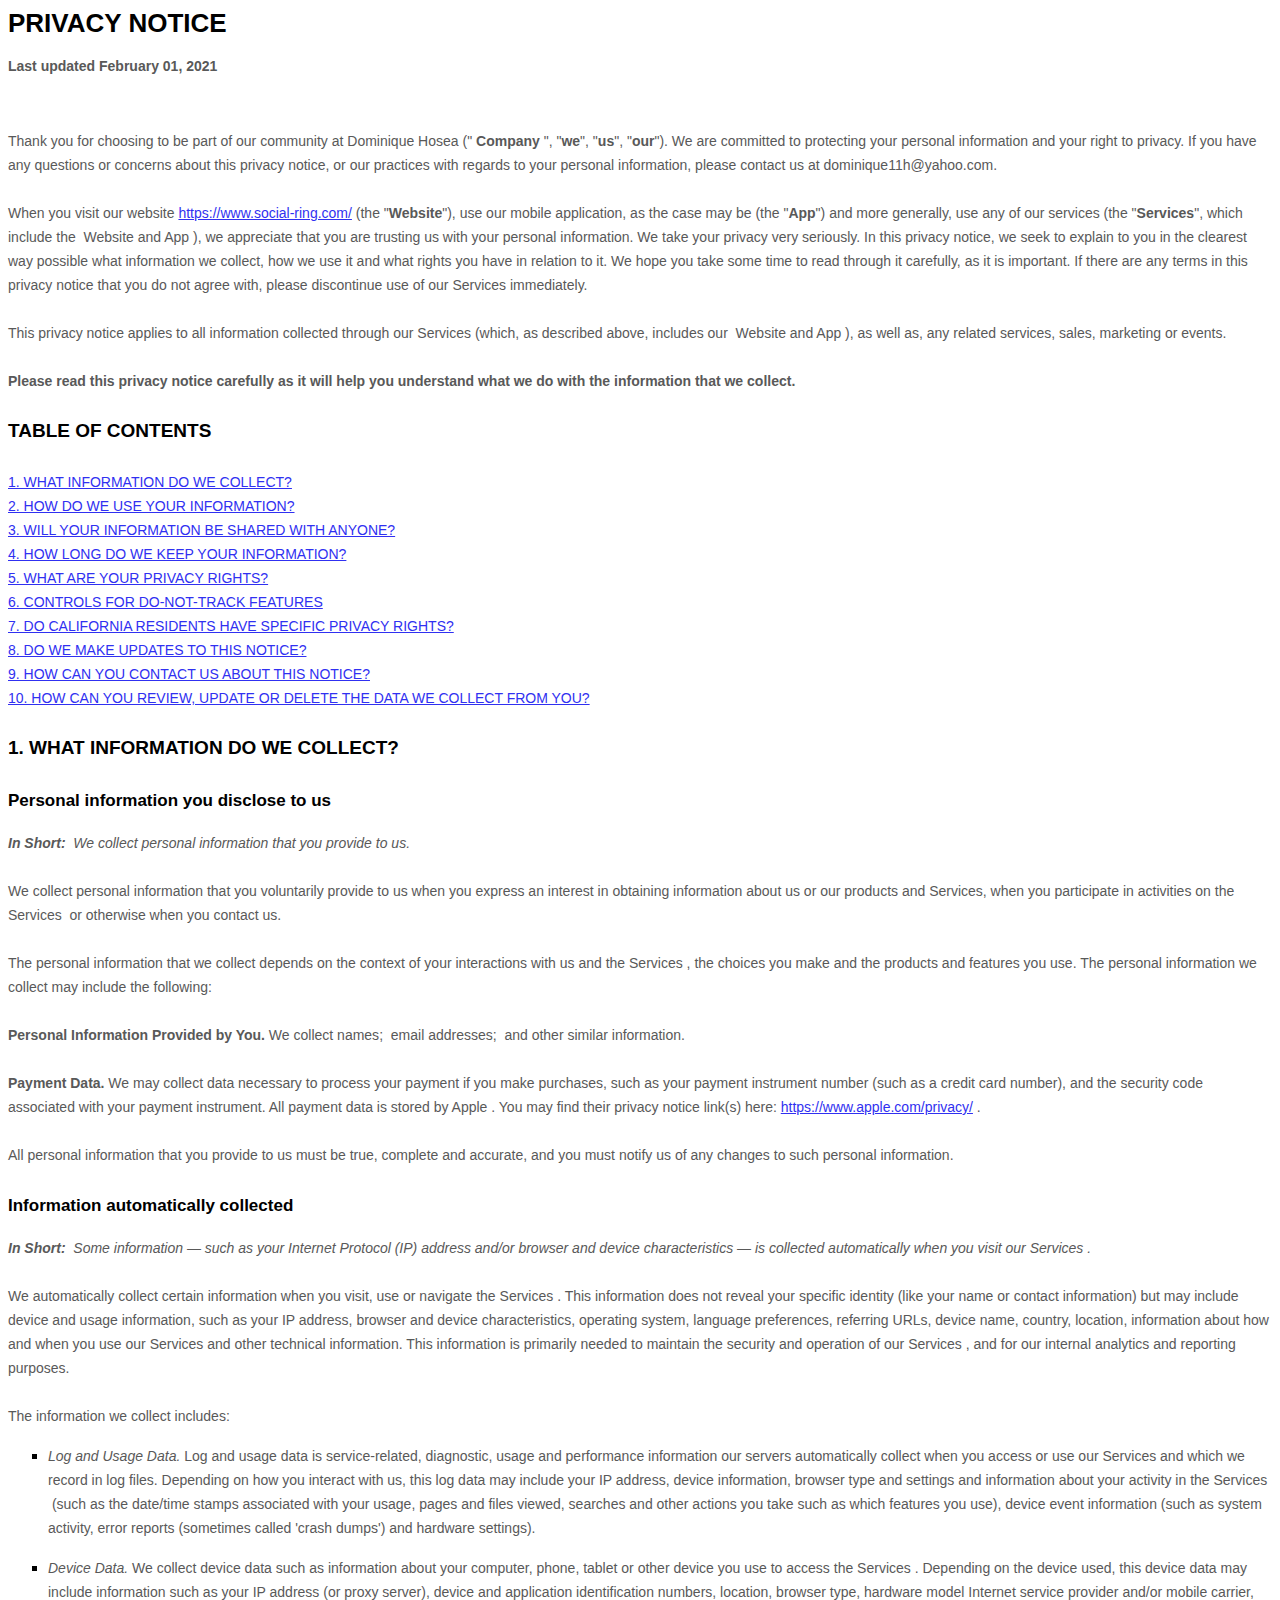
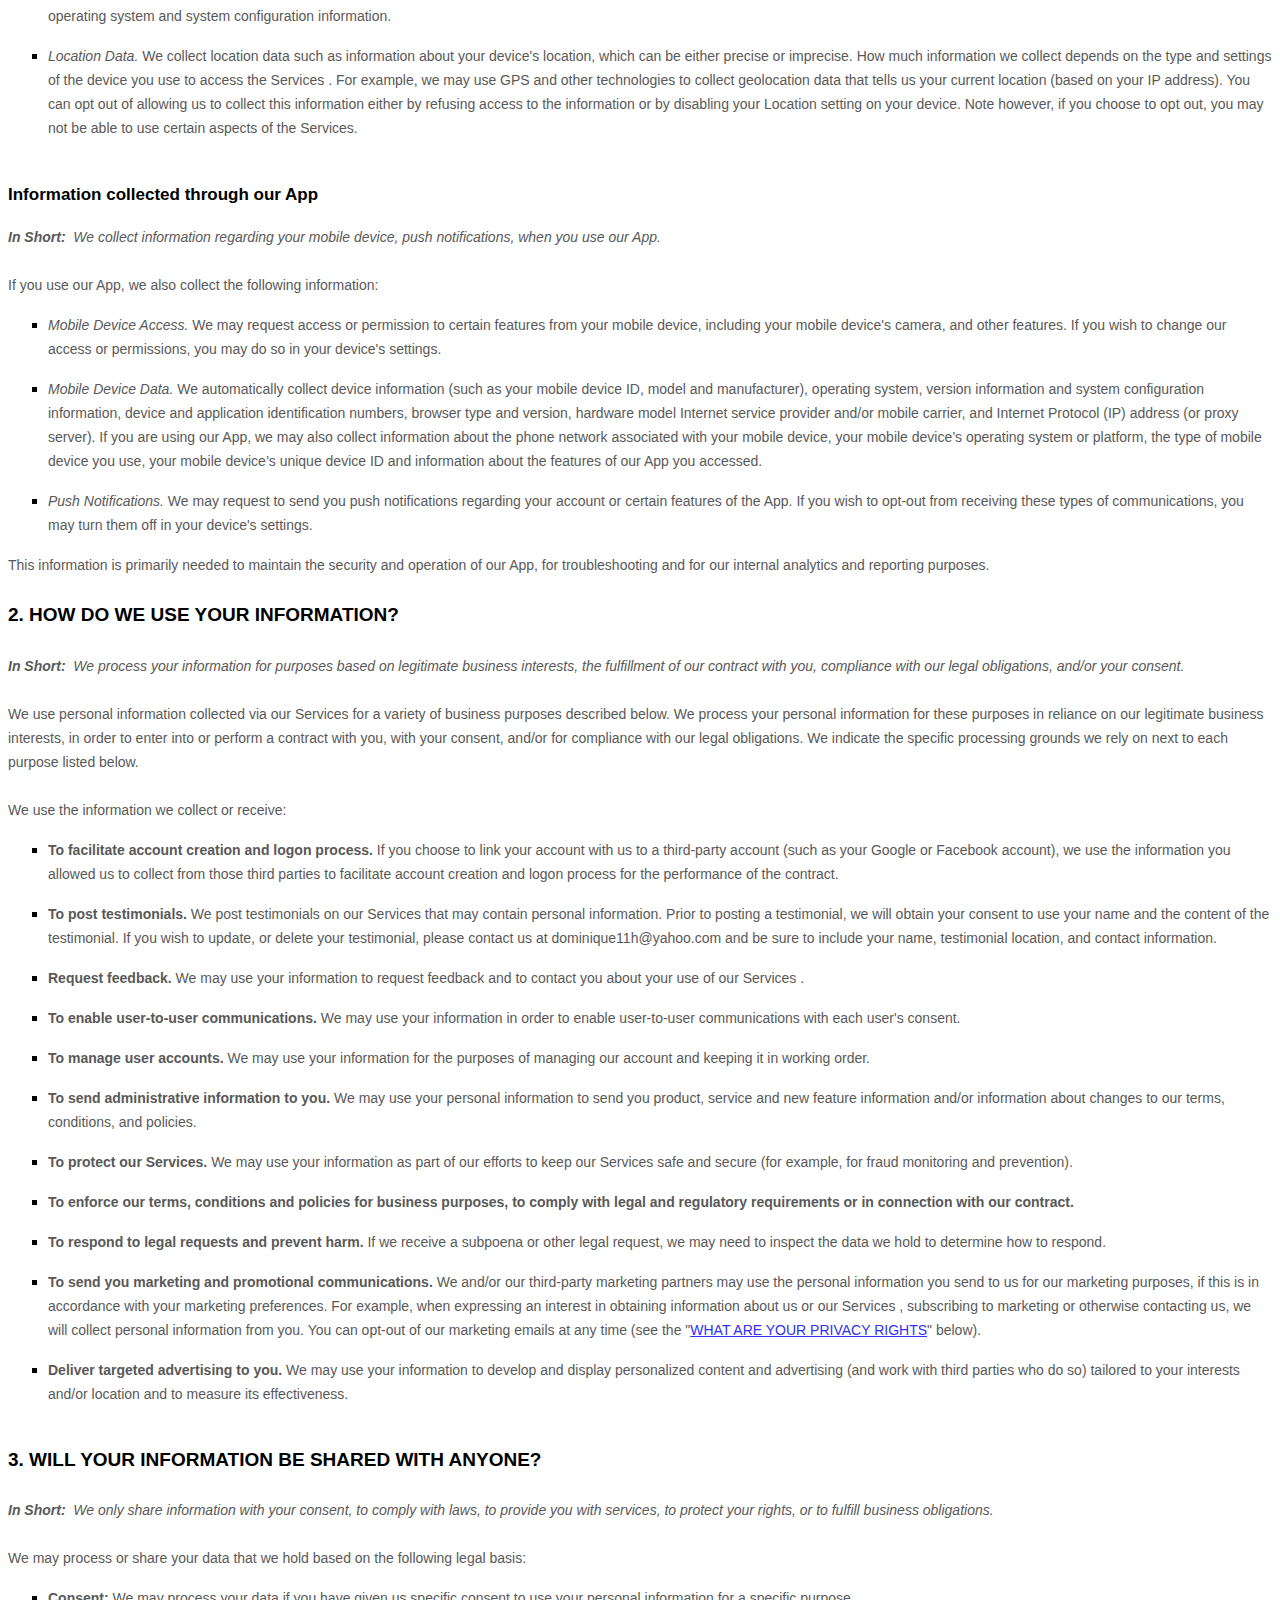
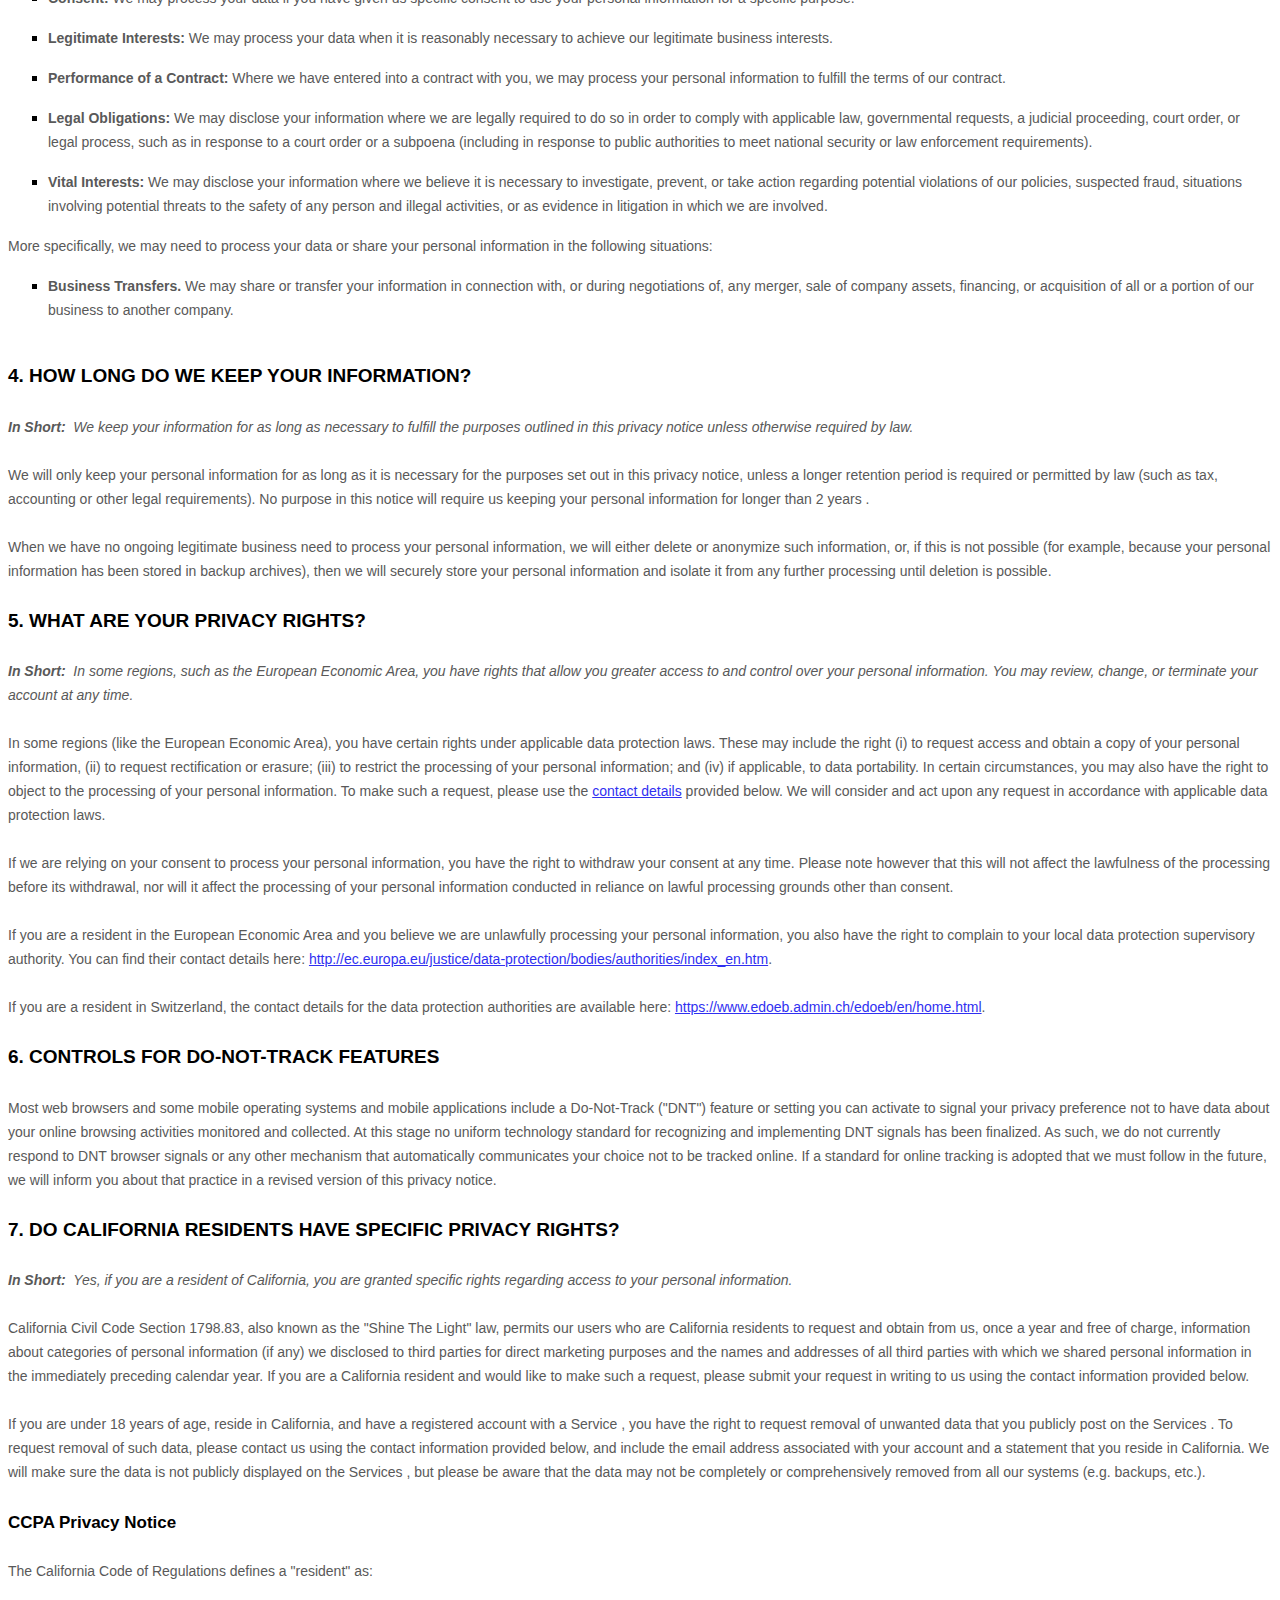
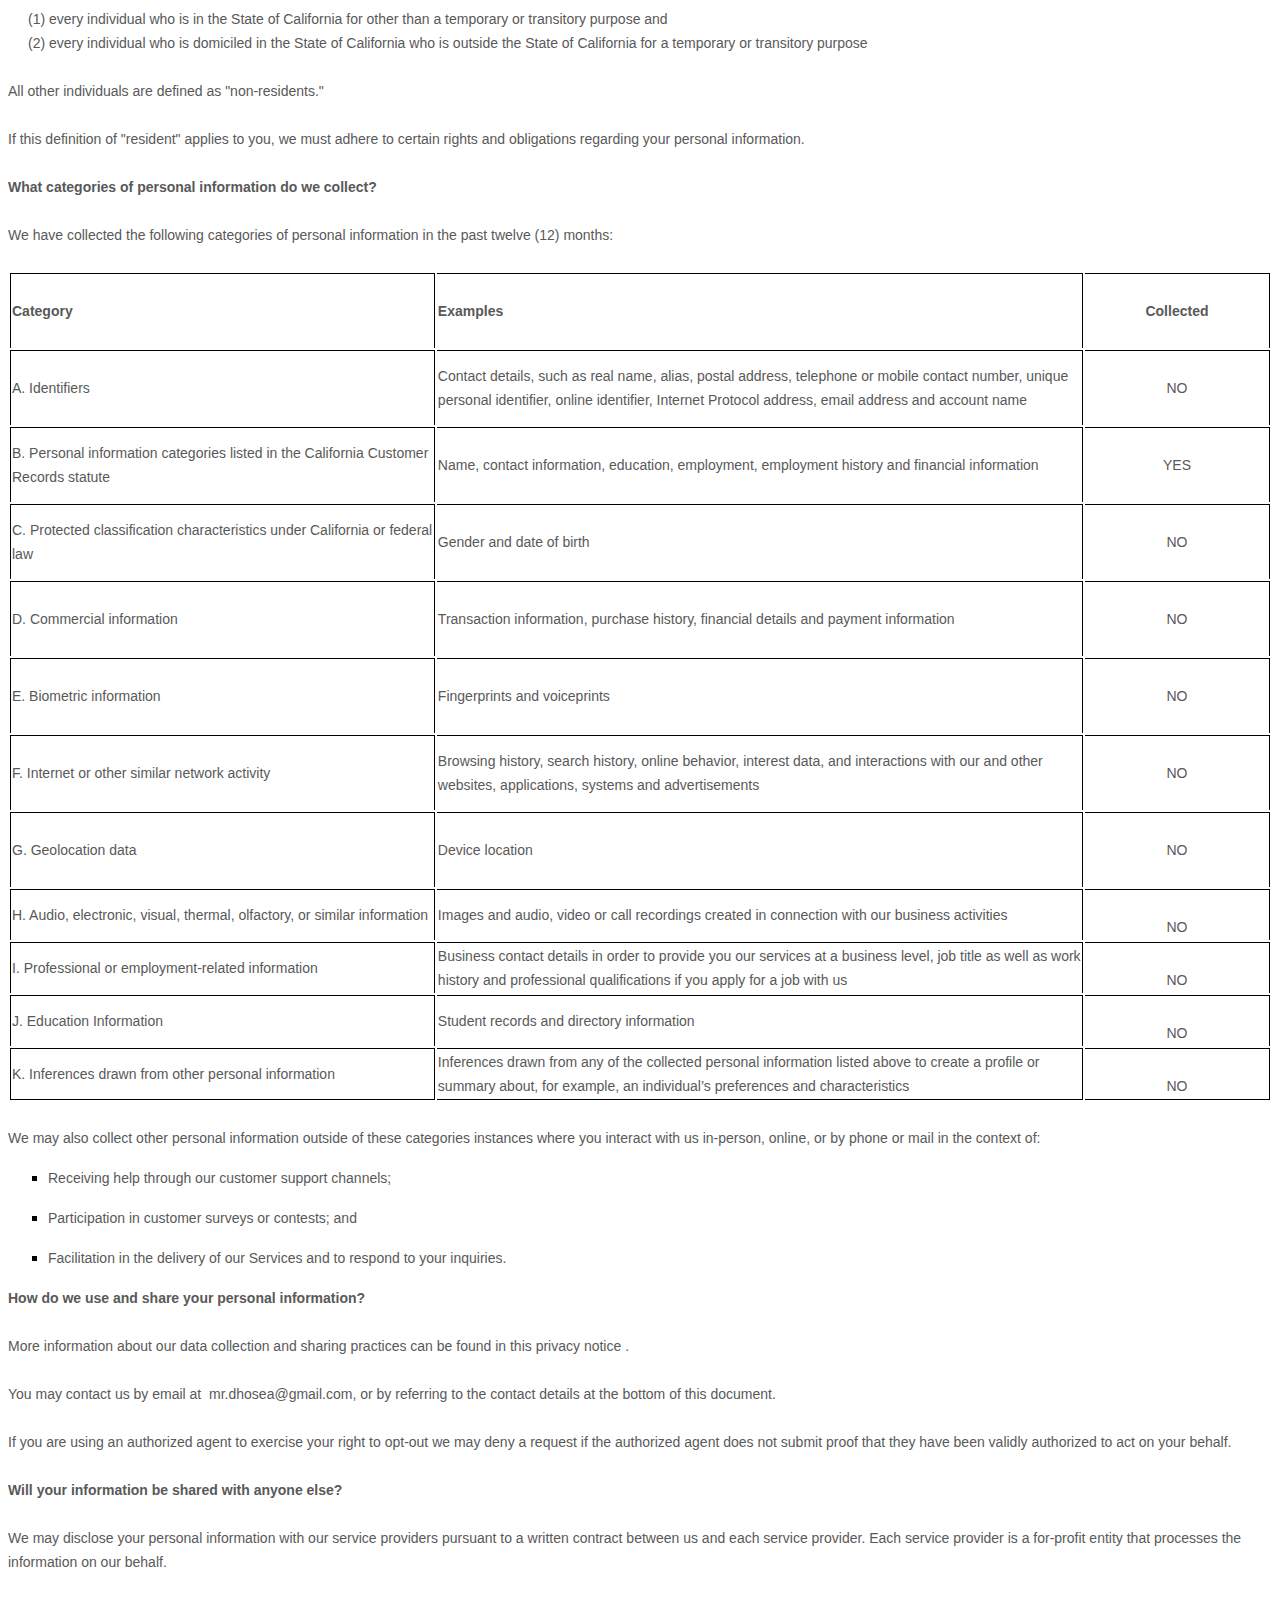
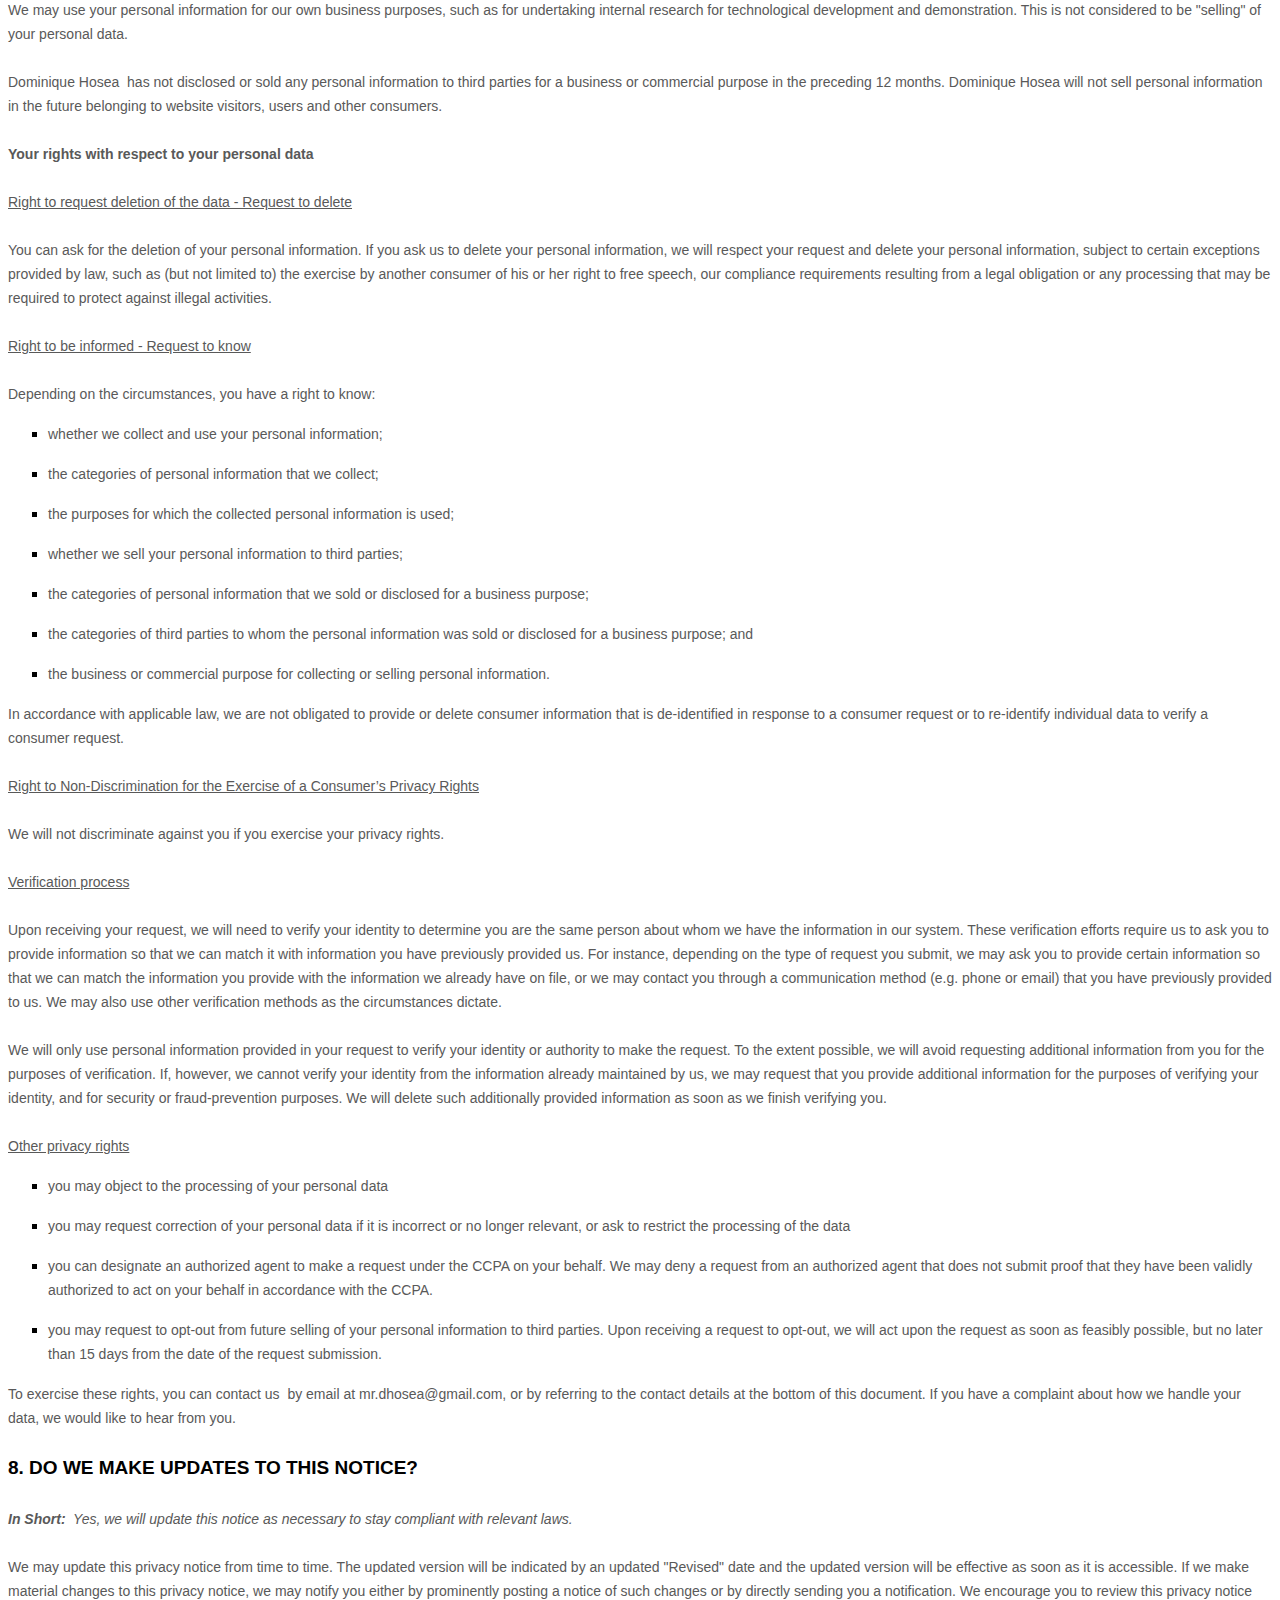
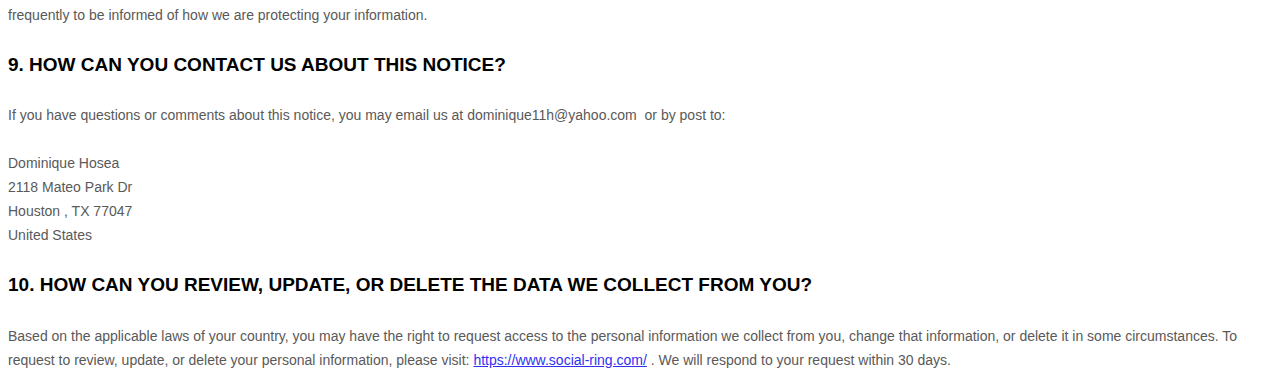
<file: policy.html>
<!DOCTYPE html>
<html lang="en">

<head>
    <meta charset="UTF-8">
    <meta name="viewport" content="width=device-width, initial-scale=1.0">
    <title>Document</title>
</head>

<body>
    <style>
        [data-custom-class='body'],
        [data-custom-class='body'] * {
            background: transparent !important;
        }

        [data-custom-class='title'],
        [data-custom-class='title'] * {
            font-family: Arial !important;
            font-size: 26px !important;
            color: #000000 !important;
        }

        [data-custom-class='subtitle'],
        [data-custom-class='subtitle'] * {
            font-family: Arial !important;
            color: #595959 !important;
            font-size: 14px !important;
        }

        [data-custom-class='heading_1'],
        [data-custom-class='heading_1'] * {
            font-family: Arial !important;
            font-size: 19px !important;
            color: #000000 !important;
        }

        [data-custom-class='heading_2'],
        [data-custom-class='heading_2'] * {
            font-family: Arial !important;
            font-size: 17px !important;
            color: #000000 !important;
        }

        [data-custom-class='body_text'],
        [data-custom-class='body_text'] * {
            color: #595959 !important;
            font-size: 14px !important;
            font-family: Arial !important;
        }

        [data-custom-class='link'],
        [data-custom-class='link'] * {
            color: #3030F1 !important;
            font-size: 14px !important;
            font-family: Arial !important;
            word-break: break-word !important;
        }
    </style>

    <div data-custom-class="body">
        <div><strong><span style="font-size: 26px;"><span data-custom-class="title">PRIVACY
                        NOTICE</span></span></strong></div>
        <div><br></div>
        <div><span style="color: rgb(127, 127, 127);"><strong><span style="font-size: 15px;"><span
                            data-custom-class="subtitle">Last updated <bdt class="question">February 01, 2021</bdt>
                        </span></span></strong></span></div>
        <div><br></div>
        <div><br></div>
        <div><br></div>
        <div style="line-height: 1.5;"><span style="color: rgb(127, 127, 127);"><span
                    style="color: rgb(89, 89, 89); font-size: 15px;"><span data-custom-class="body_text">Thank you for
                        choosing to be part of our community at <bdt class="question">Dominique Hosea</bdt><span
                            style="color: rgb(89, 89, 89);"><span data-custom-class="body_text">
                                <bdt class="block-component"></bdt>
                            </span></span> ("<span style="color: rgb(89, 89, 89);"><span data-custom-class="body_text">
                                <bdt class="block-component"></bdt>
                            </span></span><strong>Company</strong></span><span style="color: rgb(127, 127, 127);"><span
                            style="color: rgb(89, 89, 89);"><span data-custom-class="body_text"><span
                                    style="color: rgb(89, 89, 89);"><span data-custom-class="body_text">
                                        <bdt class="statement-end-if-in-editor"><span
                                                data-custom-class="body_text"></span></bdt>
                                    </span></span></span></span></span><span data-custom-class="body_text">",
                        "<strong>we</strong>", "<strong>us</strong>", "<strong>our</strong>"). We are committed to
                        protecting your personal information and your right to privacy. If you have any questions or
                        concerns about this privacy notice, or our practices with regards to your personal information,
                        please contact us at <bdt class="question">dominique11h@yahoo.com</bdt>.</span></span></span>
        </div>
        <div style="line-height: 1.5;"><span style="font-size: 15px;"><br></span></div>
        <div style="line-height: 1.5;"><span style="font-size: 15px;"><span style="color: rgb(127, 127, 127);"><span
                        data-custom-class="body_text">When you <span style="color: rgb(89, 89, 89);"><span
                                data-custom-class="body_text">
                                <bdt class="block-component"></bdt>
                            </span></span>visit our website <bdt class="question"><a href="https://www.social-ring.com/"
                                target="_blank" data-custom-class="link">https://www.social-ring.com/</a></bdt> (the
                        "<strong>Website</strong>"), <span style="color: rgb(89, 89, 89);"><span
                                data-custom-class="body_text">
                                <bdt class="statement-end-if-in-editor"></bdt>
                                <bdt class="block-component"></bdt>
                                <bdt class="forloop-component"></bdt>
                                <bdt class="block-component"></bdt>
                            </span></span>use our mobile application, <span style="color: rgb(89, 89, 89);"><span
                                data-custom-class="body_text">
                                <bdt class="statement-end-if-in-editor"></bdt>
                                <bdt class="block-component"></bdt>
                                <bdt class="forloop-component"></bdt>
                                <bdt class="statement-end-if-in-editor"></bdt>
                                <bdt class="block-component"></bdt>
                            </span></span>as the case may be (the "<strong>App</strong>")<span
                            style="color: rgb(89, 89, 89);"><span data-custom-class="body_text">
                                <bdt class="statement-end-if-in-editor"></bdt>
                            </span></span> and more generally, use any of our services (the "<strong>Services</strong>",
                        which include the </span><span style="color: rgb(89, 89, 89);"><span
                            data-custom-class="body_text"><span style="color: rgb(89, 89, 89);"><span
                                    data-custom-class="body_text">
                                    <bdt class="block-component"><span data-custom-class="body_text"></span></bdt>
                                    Website<span style="color: rgb(89, 89, 89);"><span data-custom-class="body_text">
                                            <bdt class="statement-end-if-in-editor"></bdt>
                                        </span></span>
                                    <bdt class="block-component"></bdt> and <bdt class="statement-end-if-in-editor">
                                    </bdt>
                                </span></span></span><span data-custom-class="body_text"><span
                                style="color: rgb(89, 89, 89);"><span data-custom-class="body_text">
                                    <bdt class="block-component"></bdt>App<bdt class="statement-end-if-in-editor"><span
                                            data-custom-class="body_text"></span></bdt>
                                </span></span></span></span><span data-custom-class="body_text">), we appreciate that
                        you are trusting us with your personal information. We take your privacy very seriously. In this
                        privacy notice, we seek to explain to you in the clearest way possible what information we
                        collect, how we use it and what rights you have in relation to it. We hope you take some time to
                        read through it carefully, as it is important. If there are any terms in this privacy notice
                        that you do not agree with, please discontinue use of our Services
                        immediately.</span></span></span></div>
        <div style="line-height: 1.5;"><span style="font-size: 15px;"><br></span></div>
        <div style="line-height: 1.5;"><span style="font-size: 15px;"><span style="color: rgb(127, 127, 127);"><span
                        style="color: rgb(89, 89, 89);"><span data-custom-class="body_text">This privacy notice applies
                            to all information collected through our Services (which, as described above, includes
                            our </span><span style="color: rgb(89, 89, 89);"><span data-custom-class="body_text">
                                <bdt class="block-component"><span data-custom-class="body_text"></span></bdt>
                                Website<span style="color: rgb(89, 89, 89);"><span data-custom-class="body_text">
                                        <bdt class="statement-end-if-in-editor"></bdt>
                                    </span></span>
                                <bdt class="block-component"></bdt> and <bdt class="statement-end-if-in-editor">
                                    <bdt class="block-component"></bdt>
                                </bdt>
                            </span><span data-custom-class="body_text">App<span style="color: rgb(89, 89, 89);"><span
                                        data-custom-class="body_text">
                                        <bdt class="statement-end-if-in-editor"><span
                                                data-custom-class="body_text"></span></bdt>
                                    </span></span></span></span><span data-custom-class="body_text">), as well as, any
                            related services, sales, marketing or events.</span></span></span></span></div>
        <div style="line-height: 1.5;"><span style="font-size: 15px;"><br></span></div>
        <div style="line-height: 1.5;"><span style="font-size: 15px;"><span style="color: rgb(127, 127, 127);"><span
                        style="color: rgb(89, 89, 89);"><span data-custom-class="body_text"><strong>Please read this
                                privacy notice carefully as it will help you understand what we do with the information
                                that we collect.</strong></span></span></span></span></div>
        <div style="line-height: 1.5;"><span style="font-size: 15px;"><br></span></div>
        <div style="line-height: 1.5;"><span style="font-size: 15px;"><span style="color: rgb(127, 127, 127);"><span
                        style="color: rgb(0, 0, 0);"><strong><span data-custom-class="heading_1">TABLE OF
                                CONTENTS</span></strong></span></span></span></div>
        <div style="line-height: 1.5;"><span style="font-size: 15px;"><br></span></div>
        <div style="line-height: 1.5;"><span style="font-size: 15px;"><a data-custom-class="link"
                    href="#infocollect"><span style="color: rgb(89, 89, 89);">1. WHAT INFORMATION DO WE
                        COLLECT?</span></a><span style="color: rgb(127, 127, 127);"><span
                        style="color: rgb(89, 89, 89);"><span data-custom-class="body_text"><span
                                style="color: rgb(89, 89, 89);">
                                <bdt class="block-component"></bdt>
                            </span></span></span></span></span></div>
        <div style="line-height: 1.5;"><span style="font-size: 15px;"><a data-custom-class="link" href="#infouse"><span
                        style="color: rgb(89, 89, 89);">2. HOW DO WE USE YOUR INFORMATION?</span></a><span
                    style="color: rgb(127, 127, 127);"><span style="color: rgb(89, 89, 89);"><span
                            data-custom-class="body_text"><span style="color: rgb(89, 89, 89);"><span
                                    style="color: rgb(89, 89, 89);">
                                    <bdt class="statement-end-if-in-editor"></bdt>
                                </span></span></span></span></span></span></div>
        <div style="line-height: 1.5;"><span style="font-size: 15px;"><span style="color: rgb(89, 89, 89);"><a
                        data-custom-class="link" href="#infoshare">3. WILL YOUR INFORMATION BE SHARED WITH
                        ANYONE?</a></span><span style="color: rgb(127, 127, 127);"><span
                        style="color: rgb(89, 89, 89);"><span data-custom-class="body_text"><span
                                style="color: rgb(89, 89, 89);">
                                <bdt class="block-component"></bdt>
                            </span>
                            <bdt class="block-component"></bdt><span style="color: rgb(89, 89, 89);">
                                <bdt class="block-component"></bdt>
                                <bdt class="block-component"></bdt>
                            </span>
                        </span>
                        <bdt class="block-component"></bdt>
                        <bdt class="block-component"></bdt>
                    </span></span></span></span></span></div>
        <div style="line-height: 1.5;"><span style="font-size: 15px;"><a data-custom-class="link"
                    href="#inforetain"><span style="color: rgb(89, 89, 89);">4. HOW LONG DO WE KEEP YOUR
                        INFORMATION?</span></a><span style="color: rgb(127, 127, 127);"><span
                        style="color: rgb(89, 89, 89);"><span data-custom-class="body_text"><span
                                style="color: rgb(89, 89, 89);"><span style="color: rgb(89, 89, 89);">
                                    <bdt class="block-component"></bdt>
                                    <bdt class="block-component"></bdt>
                                </span></span></span></span></span></div>
        <div style="line-height: 1.5;"><span style="font-size: 15px;"><span style="color: rgb(89, 89, 89);"><a
                        data-custom-class="link" href="#privacyrights">5. WHAT ARE YOUR PRIVACY
                        RIGHTS?</a></span></span></div>
        <div style="line-height: 1.5;"><span style="font-size: 15px;"><a data-custom-class="link" href="#DNT"><span
                        style="color: rgb(89, 89, 89);">6. CONTROLS FOR DO-NOT-TRACK FEATURES</span></a></span></div>
        <div style="line-height: 1.5;"><span style="font-size: 15px;"><a data-custom-class="link"
                    href="#caresidents"><span style="color: rgb(89, 89, 89);">7. DO CALIFORNIA RESIDENTS HAVE SPECIFIC
                        PRIVACY RIGHTS?</span></a></span></div>
        <div style="line-height: 1.5;"><span style="font-size: 15px;"><a data-custom-class="link"
                    href="#policyupdates"><span style="color: rgb(89, 89, 89);">8. DO WE MAKE UPDATES TO THIS
                        NOTICE?</span></a></span></div>
        <div style="line-height: 1.5;"><a data-custom-class="link" href="#contact"><span
                    style="color: rgb(89, 89, 89); font-size: 15px;">9. HOW CAN YOU CONTACT US ABOUT THIS
                    NOTICE?</span></a></div>
        <div style="line-height: 1.5;"><a data-custom-class="link" href="#request"><span
                    style="color: rgb(89, 89, 89);">10. HOW CAN YOU REVIEW, UPDATE OR DELETE THE DATA WE COLLECT FROM
                    YOU?</span></a></div>
        <div style="line-height: 1.5;"><br></div>
        <div id="infocollect" style="line-height: 1.5;"><span style="color: rgb(127, 127, 127);"><span
                    style="color: rgb(89, 89, 89); font-size: 15px;"><span
                        style="font-size: 15px; color: rgb(89, 89, 89);"><span
                            style="font-size: 15px; color: rgb(89, 89, 89);"><span id="control"
                                style="color: rgb(0, 0, 0);"><strong><span data-custom-class="heading_1">1. WHAT
                                        INFORMATION DO WE COLLECT?</span></strong><span data-custom-class="heading_1">
                                    <bdt class="block-component"><span data-custom-class="body_text"></span></bdt>
                                </span></span></span></span></span></span></div>
        <div style="line-height: 1.5;"><span data-custom-class="heading_2" style="color: rgb(0, 0, 0);"><span
                    style="font-size: 15px;"><strong><u><br></u></strong><strong>Personal information you disclose to
                        us</strong></span></span></div>
        <div>
            <div><br></div>
            <div style="line-height: 1.5;"><span style="color: rgb(127, 127, 127);"><span
                        style="color: rgb(89, 89, 89); font-size: 15px;"><span data-custom-class="body_text"><span
                                style="font-size: 15px; color: rgb(89, 89, 89);"><span
                                    style="font-size: 15px; color: rgb(89, 89, 89);"><span
                                        data-custom-class="body_text"><strong><em>In
                                                Short: </em></strong></span></span></span></span><span
                            data-custom-class="body_text"><span style="font-size: 15px; color: rgb(89, 89, 89);"><span
                                    style="font-size: 15px; color: rgb(89, 89, 89);"><span
                                        data-custom-class="body_text"><strong><em> </em></strong><em>We collect personal
                                            information that you provide to
                                            us.</em></span></span></span></span></span></span></div>
        </div>
        <div style="line-height: 1.5;"><br></div>
        <div style="line-height: 1.5;"><span style="font-size: 15px; color: rgb(89, 89, 89);"><span
                    style="font-size: 15px; color: rgb(89, 89, 89);"><span data-custom-class="body_text">We collect
                        personal information that you voluntarily provide to us when you <span style="font-size: 15px;">
                            <bdt class="block-component"></bdt>
                        </span></span><span data-custom-class="body_text">express an interest in obtaining information
                        about us or our products and Services, when you participate in activities on the <span
                            style="font-size: 15px;">
                            <bdt class="block-component"></bdt>
                            <bdt class="block-component"></bdt>Services<bdt class="statement-end-if-in-editor"></bdt>
                            <bdt class="block-component"></bdt>
                        </span>
                        <bdt class="block-component"></bdt>
                    </span></span><span data-custom-class="body_text"> or otherwise when you contact
                    us.</span></span></span></div>
        <div style="line-height: 1.5;"><br></div>
        <div style="line-height: 1.5;"><span style="font-size: 15px; color: rgb(89, 89, 89);"><span
                    style="font-size: 15px; color: rgb(89, 89, 89);"><span data-custom-class="body_text">The personal
                        information that we collect depends on the context of your interactions with us and the <span
                            style="font-size: 15px;"><span data-custom-class="body_text">
                                <bdt class="block-component"></bdt>
                                <bdt class="block-component"></bdt>Services<bdt class="statement-end-if-in-editor">
                                </bdt>
                                <bdt class="block-component"></bdt>
                            </span>, the choices you make and the products and features you use. The personal
                            information we collect may include the following:<bdt class="block-component"></bdt>
                        </span></span></span></span></div>
        <div style="line-height: 1.5;"><br></div>
        <div style="line-height: 1.5;"><span style="font-size: 15px; color: rgb(89, 89, 89);"><span
                    style="font-size: 15px; color: rgb(89, 89, 89);"><span
                        data-custom-class="body_text"><strong>Personal Information Provided by You.</strong> We collect
                        <span style="font-size: 15px;"><span data-custom-class="body_text">
                                <bdt class="forloop-component"></bdt>
                                <bdt class="question">names</bdt>; 
                            </span><span data-custom-class="body_text">
                                <bdt class="forloop-component"></bdt>
                                <bdt class="question">email addresses</bdt>; 
                            </span><span data-custom-class="body_text">
                                <bdt class="forloop-component"></bdt>and other similar information.
                            </span><span data-custom-class="body_text">
                                <bdt class="statement-end-if-in-editor"></bdt>
                                <bdt class="block-component"></bdt>
                            </span></span></span></span></span></div>
        <div style="line-height: 1.5;"><br></div>
        <div style="line-height: 1.5;"><span style="font-size: 15px; color: rgb(89, 89, 89);"><span
                    style="font-size: 15px; color: rgb(89, 89, 89);"><span data-custom-class="body_text"><strong>Payment
                            Data.</strong> We may collect data necessary to process your payment if you make purchases,
                        such as your payment instrument number (such as a credit card number), and the security code
                        associated with your payment instrument. All payment data is stored by<bdt
                            class="forloop-component"></bdt><span style="font-size: 15px; color: rgb(89, 89, 89);"><span
                                style="font-size: 15px; color: rgb(89, 89, 89);"><span
                                    data-custom-class="body_text"><span style="font-size: 15px;"><span
                                            data-custom-class="body_text">
                                            <bdt class="block-component"></bdt>
                                        </span></span></span></span></span>
                        <bdt class="question">Apple</bdt><span style="font-size: 15px; color: rgb(89, 89, 89);"><span
                                style="font-size: 15px; color: rgb(89, 89, 89);"><span
                                    data-custom-class="body_text"><span
                                        style="font-size: 15px; color: rgb(89, 89, 89);"><span
                                            style="font-size: 15px; color: rgb(89, 89, 89);"><span
                                                data-custom-class="body_text"><span style="font-size: 15px;"><span
                                                        data-custom-class="body_text">
                                                        <bdt class="block-component"></bdt>
                                                    </span></span></span></span><span
                                            style="font-size: 15px; color: rgb(89, 89, 89);"><span
                                                data-custom-class="body_text"><span style="font-size: 15px;"><span
                                                        style="color: rgb(89, 89, 89);"><span
                                                            data-custom-class="body_text"><span
                                                                style="font-size: 15px;"><span
                                                                    style="color: rgb(89, 89, 89);"><span
                                                                        data-custom-class="body_text"><span
                                                                            style="color: rgb(89, 89, 89);"><span
                                                                                style="font-size: 15px;"><span
                                                                                    data-custom-class="body_text">
                                                                                    <bdt class="forloop-component">
                                                                                    </bdt>
                                                                                </span></span></span></span></span></span></span></span></span></span></span></span>.
                                    You may find their privacy notice link(s) here:<span
                                        style="font-size: 15px; color: rgb(89, 89, 89);"><span
                                            style="font-size: 15px; color: rgb(89, 89, 89);"><span
                                                data-custom-class="body_text">
                                                <bdt class="forloop-component"></bdt><span
                                                    style="font-size: 15px; color: rgb(89, 89, 89);"><span
                                                        style="font-size: 15px; color: rgb(89, 89, 89);"><span
                                                            data-custom-class="body_text"><span
                                                                style="font-size: 15px;"><span
                                                                    data-custom-class="body_text">
                                                                    <bdt class="block-component"></bdt>
                                                                </span></span></span></span></span>
                                            </span></span></span>
                                    <bdt class="question"><a href="https://www.apple.com/privacy/" target="_blank"
                                            data-custom-class="link">https://www.apple.com/privacy/</a></bdt><span
                                        style="font-size: 15px; color: rgb(89, 89, 89);"><span
                                            style="font-size: 15px; color: rgb(89, 89, 89);"><span
                                                data-custom-class="body_text"><span
                                                    style="font-size: 15px; color: rgb(89, 89, 89);"><span
                                                        style="font-size: 15px; color: rgb(89, 89, 89);"><span
                                                            data-custom-class="body_text"><span
                                                                style="font-size: 15px; color: rgb(89, 89, 89);"><span
                                                                    style="font-size: 15px; color: rgb(89, 89, 89);"><span
                                                                        data-custom-class="body_text"><span
                                                                            style="font-size: 15px;"><span
                                                                                data-custom-class="body_text">
                                                                                <bdt class="block-component"></bdt>
                                                                            </span></span></span></span></span></span></span></span>
                                                <bdt class="forloop-component"></bdt><span
                                                    style="font-size: 15px;"><span
                                                        data-custom-class="body_text">.</span><span
                                                        data-custom-class="body_text">
                                                        <bdt class="statement-end-if-in-editor">
                                                            <bdt class="block-component"></bdt>
                                                        </bdt>
                                                    </span></span>
                                            </span></span></div>
        <div style="line-height: 1.5;"><br></div>
        <div style="line-height: 1.5;"><span style="font-size: 15px; color: rgb(89, 89, 89);"><span
                    style="font-size: 15px; color: rgb(89, 89, 89);"><span data-custom-class="body_text">All personal
                        information that you provide to us must be true, complete and accurate, and you must notify us
                        of any changes to such personal information.<span style="font-size: 15px;">
                            <bdt class="statement-end-if-in-editor">
                                <bdt class="statement-end-if-in-editor"></bdt>
                            </bdt>
                        </span>
                        <bdt class="block-component"></bdt>
                    </span></span></span></div>
        <div style="line-height: 1.5;"><span data-custom-class="heading_2" style="color: rgb(0, 0, 0);"><span
                    style="font-size: 15px;"><strong><u><br></u></strong><strong>Information automatically
                        collected</strong></span></span></div>
        <div>
            <div><br></div>
            <div style="line-height: 1.5;"><span style="color: rgb(127, 127, 127);"><span
                        style="color: rgb(89, 89, 89); font-size: 15px;"><span data-custom-class="body_text"><span
                                style="font-size: 15px; color: rgb(89, 89, 89);"><span
                                    style="font-size: 15px; color: rgb(89, 89, 89);"><span
                                        data-custom-class="body_text"><strong><em>In
                                                Short: </em></strong></span></span></span></span><span
                            data-custom-class="body_text"><span style="font-size: 15px; color: rgb(89, 89, 89);"><span
                                    style="font-size: 15px; color: rgb(89, 89, 89);"><span
                                        data-custom-class="body_text"><strong><em> </em></strong><em>Some information —
                                            such as your Internet Protocol (IP) address and/or browser and device
                                            characteristics — is collected automatically when you visit our <span
                                                data-custom-class="body_text"><em><span
                                                        data-custom-class="body_text"><span
                                                            style="font-size: 15px;"><span
                                                                data-custom-class="body_text">
                                                                <bdt class="block-component"></bdt>
                                                                <bdt class="block-component"></bdt>Services<bdt
                                                                    class="statement-end-if-in-editor"></bdt>
                                                                <bdt class="block-component"></bdt>
                                                            </span></span></span></em></span>.</em></span></span></span></span></span></span>
            </div>
        </div>
        <div style="line-height: 1.5;"><br></div>
        <div style="line-height: 1.5;"><span style="font-size: 15px; color: rgb(89, 89, 89);"><span
                    style="font-size: 15px; color: rgb(89, 89, 89);"><span data-custom-class="body_text">We
                        automatically collect certain information when you visit, use or navigate the <span
                            style="font-size: 15px;"><span data-custom-class="body_text">
                                <bdt class="block-component"></bdt>
                                <bdt class="block-component"></bdt>Services<bdt class="statement-end-if-in-editor">
                                </bdt>
                                <bdt class="block-component"></bdt>
                            </span></span>. This information does not reveal your specific identity (like your name or
                        contact information) but may include device and usage information, such as your IP address,
                        browser and device characteristics, operating system, language preferences, referring URLs,
                        device name, country, location, information about how and when you use our <span
                            style="font-size: 15px;"><span data-custom-class="body_text">
                                <bdt class="block-component"></bdt>
                                <bdt class="block-component"></bdt>Services<bdt class="statement-end-if-in-editor">
                                </bdt>
                                <bdt class="block-component"></bdt>
                            </span></span> and other technical information. This information is primarily needed to
                        maintain the security and operation of our <span style="font-size: 15px;"><span
                                data-custom-class="body_text">
                                <bdt class="block-component"></bdt>
                                <bdt class="block-component"></bdt>Services<bdt class="statement-end-if-in-editor">
                                </bdt>
                                <bdt class="block-component"></bdt>
                            </span></span>, and for our internal analytics and reporting purposes.<bdt
                            class="block-component"></span></bdt>
                    <bdt class="block-component"></bdt>
                </span></span></span></div>
        <div style="line-height: 1.5;"><br></div>
        <div style="line-height: 1.5;"><span style="font-size: 15px; color: rgb(89, 89, 89);"><span
                    style="font-size: 15px; color: rgb(89, 89, 89);"><span data-custom-class="body_text">The information
                        we collect includes:<bdt class="block-component"></bdt></span></span></span></div>
        <ul>
            <li style="line-height: 1.5;"><span style="font-size: 15px; color: rgb(89, 89, 89);"><span
                        style="font-size: 15px; color: rgb(89, 89, 89);"><span data-custom-class="body_text"><em>Log and
                                Usage Data.</em> Log and usage data is service-related, diagnostic, usage and
                            performance information our servers automatically collect when you access or use our <span
                                style="font-size: 15px;"><span style="color: rgb(89, 89, 89);"><span
                                        data-custom-class="body_text"><span style="font-size: 15px;"><span
                                                data-custom-class="body_text">
                                                <bdt class="block-component"></bdt>
                                                <bdt class="block-component"></bdt>Services<bdt
                                                    class="statement-end-if-in-editor"></bdt>
                                                <bdt class="block-component"></bdt>
                                            </span></span></span></span></span> and which we record in log files.
                            Depending on how you interact with us, this log data may include your IP address, device
                            information, browser type and settings and information about your activity in the <span
                                style="font-size: 15px;"><span style="color: rgb(89, 89, 89);"><span
                                        data-custom-class="body_text"><span style="font-size: 15px;"><span
                                                data-custom-class="body_text">
                                                <bdt class="block-component"></bdt>
                                                <bdt class="block-component"></bdt>Services<bdt
                                                    class="statement-end-if-in-editor"></bdt>
                                                <bdt class="block-component"></bdt>
                                            </span></span></span></span> </span>(such as the date/time stamps associated
                            with your usage, pages and files viewed, searches and other actions you take such as which
                            features you use), device event information (such as system activity, error reports
                            (sometimes called 'crash dumps') and hardware settings).<span style="font-size: 15px;"><span
                                    style="color: rgb(89, 89, 89);"><span data-custom-class="body_text"><span
                                            style="font-size: 15px;"><span style="color: rgb(89, 89, 89);">
                                                <bdt class="statement-end-if-in-editor"></bdt>
                                            </span></span></span></span></span></span></span></span></li>
        </ul>
        <div>
            <bdt class="block-component"><span style="font-size: 15px;"></span></bdt>
        </div>
        <ul>
            <li style="line-height: 1.5;"><span style="font-size: 15px; color: rgb(89, 89, 89);"><span
                        style="font-size: 15px; color: rgb(89, 89, 89);"><span data-custom-class="body_text"><em>Device
                                Data.</em> We collect device data such as information about your computer, phone, tablet
                            or other device you use to access the <span style="font-size: 15px;"><span
                                    data-custom-class="body_text">
                                    <bdt class="block-component"></bdt>
                                    <bdt class="block-component"></bdt>Services<bdt class="statement-end-if-in-editor">
                                    </bdt>
                                    <bdt class="block-component"></bdt>
                                </span></span>. Depending on the device used, this device data may include information
                            such as your IP address (or proxy server), device and application identification numbers,
                            location, browser type, hardware model Internet service provider and/or mobile carrier,
                            operating system and system configuration information.<span style="font-size: 15px;"><span
                                    style="color: rgb(89, 89, 89);"><span data-custom-class="body_text"><span
                                            style="font-size: 15px;"><span style="color: rgb(89, 89, 89);">
                                                <bdt class="statement-end-if-in-editor"></bdt>
                                            </span></span></span></span></span></span></span></span></li>
        </ul>
        <div>
            <bdt class="block-component"><span style="font-size: 15px;"></span></bdt>
        </div>
        <ul>
            <li style="line-height: 1.5;"><span style="font-size: 15px; color: rgb(89, 89, 89);"><span
                        style="font-size: 15px; color: rgb(89, 89, 89);"><span
                            data-custom-class="body_text"><em>Location Data.</em> We collect location data such as
                            information about your device's location, which can be either precise or imprecise. How much
                            information we collect depends on the type and settings of the device you use to access the
                            <span style="font-size: 15px;"><span style="color: rgb(89, 89, 89);"><span
                                        data-custom-class="body_text"><span style="font-size: 15px;"><span
                                                data-custom-class="body_text">
                                                <bdt class="block-component"></bdt>
                                                <bdt class="block-component"></bdt>Services<bdt
                                                    class="statement-end-if-in-editor"></bdt>
                                                <bdt class="block-component"></bdt>
                                            </span></span></span></span></span>. For example, we may use GPS and other
                            technologies to collect geolocation data that tells us your current location (based on your
                            IP address). You can opt out of allowing us to collect this information either by refusing
                            access to the information or by disabling your Location setting on your device. Note
                            however, if you choose to opt out, you may not be able to use certain aspects of the
                            Services.<span style="font-size: 15px;"><span style="color: rgb(89, 89, 89);"><span
                                        data-custom-class="body_text"><span style="font-size: 15px;"><span
                                                style="color: rgb(89, 89, 89);">
                                                <bdt class="statement-end-if-in-editor"></bdt>
                                            </span></span></span></span></span></span></span></span></li>
        </ul>
        <div>
            <bdt class="block-component"><span style="font-size: 15px;"></bdt>
            </bdt>
            <bdt class="statement-end-if-in-editor"></bdt><span data-custom-class="body_text"><span
                    style="font-size: 15px;">
                    <bdt class="statement-end-if-in-editor">
                        <bdt class="statement-end-if-in-editor"><span style="font-size: 15px;"><span
                                    data-custom-class="body_text"><span style="font-size: 15px;"><span
                                            data-custom-class="body_text">
                                            <bdt class="statement-end-if-in-editor">
                                                <bdt class="statement-end-if-in-editor">
                                                    <bdt class="block-component"></bdt>
                                                </bdt>
                                            </bdt>
                                        </span></span></span></span></bdt>
                    </bdt>
                </span></span></bdt></span></span></span>
        </div>
        <div style="line-height: 1.5;"><span data-custom-class="heading_2" style="color: rgb(0, 0, 0);"><span
                    style="font-size: 15px;"><strong><u><br></u></strong><strong>Information collected through our
                        App</strong></span></span></div>
        <div>
            <div><br></div>
            <div style="line-height: 1.5;"><span style="color: rgb(127, 127, 127);"><span
                        style="color: rgb(89, 89, 89); font-size: 15px;"><span data-custom-class="body_text"><span
                                style="font-size: 15px; color: rgb(89, 89, 89);"><span
                                    style="font-size: 15px; color: rgb(89, 89, 89);"><span
                                        data-custom-class="body_text"><strong><em>In
                                                Short: </em></strong></span></span></span></span><span
                            data-custom-class="body_text"><span style="font-size: 15px; color: rgb(89, 89, 89);"><span
                                    style="font-size: 15px; color: rgb(89, 89, 89);"><span
                                        data-custom-class="body_text"><strong><em> </em></strong><em>We collect
                                            information regarding your <span data-custom-class="body_text"
                                                style="font-size: 15px;">
                                                <bdt class="block-component"></bdt>
                                                <bdt class="block-component"></bdt> mobile device,<bdt
                                                    class="statement-end-if-in-editor"></bdt>
                                                <bdt class="block-component"></bdt> push notifications,<bdt
                                                    class="statement-end-if-in-editor"></bdt>
                                                <bdt class="forloop-component"></bdt>
                                                <bdt class="block-component"></bdt>
                                                <bdt class="forloop-component"></bdt>
                                            </span> when you use our App.</em></span></span></span></span></span></span>
            </div>
        </div>
        <div style="line-height: 1.5;"><br></div>
        <div style="line-height: 1.5;"><span style="font-size: 15px; color: rgb(89, 89, 89);"><span
                    style="font-size: 15px; color: rgb(89, 89, 89);"><span data-custom-class="body_text">If you use our
                        App, we also collect the following information:<bdt class="block-component"></bdt>
                    </span></span></span></span></span></span></span></span></li>
            </ul>
            <div>
                <bdt class="block-component"><span style="font-size: 15px;"></span></bdt>
            </div>
            <ul>
                <li style="line-height: 1.5;"><span style="font-size: 15px; color: rgb(89, 89, 89);"><span
                            style="font-size: 15px; color: rgb(89, 89, 89);"><span
                                data-custom-class="body_text"><em>Mobile Device Access.</em> We may request access or
                                permission to certain features from your mobile device, including your mobile device's
                                <span style="font-size: 15px;"><span style="color: rgb(89, 89, 89);"><span
                                            data-custom-class="body_text"><span style="font-size: 15px;"><span
                                                    style="color: rgb(89, 89, 89);"><span
                                                        data-custom-class="body_text"><span
                                                            style="color: rgb(89, 89, 89);"><span
                                                                style="font-size: 15px;"><span
                                                                    data-custom-class="body_text">
                                                                    <bdt class="forloop-component"></bdt>
                                                                    <bdt class="question">camera</bdt>, <bdt
                                                                        class="forloop-component"></bdt>
                                                                </span></span></span></span></span></span></span></span></span>
                                and other features. If you wish to change our access or permissions, you may do so in
                                your device's settings.<span style="font-size: 15px;"><span
                                        style="color: rgb(89, 89, 89);"><span data-custom-class="body_text"><span
                                                style="font-size: 15px;"><span style="color: rgb(89, 89, 89);">
                                                    <bdt class="statement-end-if-in-editor"></bdt>
                                                </span></span></span></span></span></span></span></span></li>
            </ul>
            <div>
                <bdt class="block-component"><span style="font-size: 15px;"></span></bdt>
            </div>
            <ul>
                <li style="line-height: 1.5;"><span style="font-size: 15px; color: rgb(89, 89, 89);"><span
                            style="font-size: 15px; color: rgb(89, 89, 89);"><span
                                data-custom-class="body_text"><em>Mobile Device Data. </em>We automatically collect
                                device information (such as your mobile device ID, model and manufacturer), operating
                                system, version information and system configuration information, device and application
                                identification numbers, browser type and version, hardware model Internet service
                                provider and/or mobile carrier, and Internet Protocol (IP) address (or proxy server). If
                                you are using our App, we may also collect information about the phone network
                                associated with your mobile device, your mobile device’s operating system or platform,
                                the type of mobile device you use, your mobile device’s unique device ID and information
                                about the features of our App you accessed.<span style="font-size: 15px;"><span
                                        style="color: rgb(89, 89, 89);"><span data-custom-class="body_text"><span
                                                style="font-size: 15px;"><span style="color: rgb(89, 89, 89);">
                                                    <bdt class="statement-end-if-in-editor"></bdt>
                                                </span></span></span></span></span></span></span></span></li>
            </ul>
            <div>
                <bdt class="block-component"><span style="font-size: 15px;"></span></bdt>
            </div>
            <ul>
                <li style="line-height: 1.5;"><span style="font-size: 15px; color: rgb(89, 89, 89);"><span
                            style="font-size: 15px; color: rgb(89, 89, 89);"><span
                                data-custom-class="body_text"><em>Push Notifications. </em>We may request to send you
                                push notifications regarding your account or certain features of the App. If you wish to
                                opt-out from receiving these types of communications, you may turn them off in your
                                device's settings.<span style="font-size: 15px;"><span
                                        style="color: rgb(89, 89, 89);"><span data-custom-class="body_text"><span
                                                style="font-size: 15px;"><span style="color: rgb(89, 89, 89);">
                                                    <bdt class="statement-end-if-in-editor"></bdt>
                                                </span></span></span></span></span></span></span></span></li>
            </ul>
            <div>
                <bdt class="block-component">
                    <bdt class="forloop-component"><span style="font-size: 15px;"></span></bdt><span
                        style="font-size: 15px;">
                </bdt></span></span></span></span>
                <bdt class="forloop-component"></bdt></span></span></span></span></span></span></span></span></li>
                </ul>
                <div style="line-height: 1.5;"><span style="font-size: 15px; color: rgb(89, 89, 89);"><span
                            style="font-size: 15px; color: rgb(89, 89, 89);"><span data-custom-class="body_text">This
                                information is primarily needed to maintain the security and operation of our App, for
                                troubleshooting and for our internal analytics and reporting purposes.<span
                                    style="font-size: 15px;"><span data-custom-class="body_text"><span
                                            style="font-size: 15px;"><span data-custom-class="body_text">
                                                <bdt class="statement-end-if-in-editor">
                                                    <bdt class="statement-end-if-in-editor"></bdt>
                                                </bdt>
                                            </span></span></span></span><span
                                    style="color: rgb(89, 89, 89); font-size: 15px;"><span
                                        data-custom-class="body_text"><span
                                            style="color: rgb(89, 89, 89); font-size: 15px;"><span
                                                data-custom-class="body_text">
                                                <bdt class="statement-end-if-in-editor">
                                                    <bdt class="block-component"></bdt>
                                                </bdt>
                                            </span></span></span></span></bdt></span></span>
                        <bdt class="block-component"></bdt>
                    </span></span></span></span></span></span></div>
                <div style="line-height: 1.5;"><br></div>
                <div id="infouse" style="line-height: 1.5;"><span style="color: rgb(127, 127, 127);"><span
                            style="color: rgb(89, 89, 89); font-size: 15px;"><span
                                style="font-size: 15px; color: rgb(89, 89, 89);"><span
                                    style="font-size: 15px; color: rgb(89, 89, 89);"><span id="control"
                                        style="color: rgb(0, 0, 0);"><strong><span data-custom-class="heading_1">2. HOW
                                                DO WE USE YOUR
                                                INFORMATION?</span></strong></span></span></span></span></span></div>
                <div>
                    <div style="line-height: 1.5;"><br></div>
                    <div style="line-height: 1.5;"><span style="color: rgb(127, 127, 127);"><span
                                style="color: rgb(89, 89, 89); font-size: 15px;"><span
                                    data-custom-class="body_text"><span
                                        style="font-size: 15px; color: rgb(89, 89, 89);"><span
                                            style="font-size: 15px; color: rgb(89, 89, 89);"><span
                                                data-custom-class="body_text"><strong><em>In Short:
                                                         </em></strong><em>We process your information for purposes
                                                    based on legitimate business interests, the fulfillment of our
                                                    contract with you, compliance with our legal obligations, and/or
                                                    your consent.</em></span></span></span></span></span></span></div>
                </div>
                <div style="line-height: 1.5;"><br></div>
                <div style="line-height: 1.5;"><span style="font-size: 15px; color: rgb(89, 89, 89);"><span
                            style="font-size: 15px; color: rgb(89, 89, 89);"><span data-custom-class="body_text">We use
                                personal information collected via our <span style="font-size: 15px;"><span
                                        data-custom-class="body_text">
                                        <bdt class="block-component"></bdt>
                                        <bdt class="block-component"></bdt>Services<bdt
                                            class="statement-end-if-in-editor"></bdt>
                                        <bdt class="block-component"></bdt>
                                    </span></span> for a variety of business purposes described below. We process your
                                personal information for these purposes in reliance on our legitimate business
                                interests, in order to enter into or perform a contract with you, with your consent,
                                and/or for compliance with our legal obligations. We indicate the specific processing
                                grounds we rely on next to each purpose listed below.<bdt class="block-component"></bdt>
                            </span></span></span></div>
                <div style="line-height: 1.5;"><br></div>
                <div style="line-height: 1.5;"><span style="font-size: 15px; color: rgb(89, 89, 89);"><span
                            style="font-size: 15px; color: rgb(89, 89, 89);"><span data-custom-class="body_text">We use
                                the information we collect or receive:<bdt class="block-component"></bdt>
                            </span></span></span></div>
                <ul>
                    <li style="line-height: 1.5;"><span style="font-size: 15px; color: rgb(89, 89, 89);"><span
                                style="font-size: 15px; color: rgb(89, 89, 89);"><span
                                    data-custom-class="body_text"><strong>To facilitate account creation and logon
                                        process.</strong> If you choose to link your account with us to a third-party
                                    account (such as your Google or Facebook account), we use the information you
                                    allowed us to collect from those third parties to facilitate account creation and
                                    logon process for the performance of the contract.<span
                                        style="color: rgb(89, 89, 89); font-size: 15px;"><span
                                            style="font-size: 15px;"><span style="color: rgb(89, 89, 89);"><span
                                                    data-custom-class="body_text">
                                                    <bdt class="block-component"><span
                                                            style="font-size: 15px; color: rgb(89, 89, 89);"><span
                                                                style="font-size: 15px; color: rgb(89, 89, 89);"><span
                                                                    data-custom-class="body_text"><span
                                                                        style="font-size: 15px; color: rgb(89, 89, 89);"><span
                                                                            style="font-size: 15px; color: rgb(89, 89, 89);"><span
                                                                                data-custom-class="body_text"><span
                                                                                    style="font-size: 15px;"><span
                                                                                        style="color: rgb(89, 89, 89);"><span
                                                                                            data-custom-class="body_text"><span
                                                                                                style="font-size: 15px;"><span
                                                                                                    style="color: rgb(89, 89, 89);"><span
                                                                                                        data-custom-class="body_text">
                                                                                                        <bdt
                                                                                                            class="statement-end-if-in-editor">
                                                                                                        </bdt>
                                                                                                    </span></span></span></span></span></span></span></span></span></span></span></span>
                                                    </bdt>
                                                </span></span></span></span></span></span></span></span></span></span></span></span>
                    </li>
                </ul>
                <div><span style="font-size: 15px; color: rgb(89, 89, 89);"><span
                            style="font-size: 15px; color: rgb(89, 89, 89);"><span data-custom-class="body_text">
                                <bdt class="block-component"></bdt>
                            </span></span></span></div>
                <ul>
                    <li style="line-height: 1.5;"><span style="font-size: 15px; color: rgb(89, 89, 89);"><span
                                style="font-size: 15px; color: rgb(89, 89, 89);"><span
                                    data-custom-class="body_text"><strong>To post testimonials.</strong> We post
                                    testimonials on our <span style="font-size: 15px;"><span
                                            style="color: rgb(89, 89, 89);"><span data-custom-class="body_text"><span
                                                    style="font-size: 15px;"><span style="color: rgb(89, 89, 89);"><span
                                                            data-custom-class="body_text">
                                                            <bdt class="block-component"></bdt>
                                                            <bdt class="block-component"></bdt>Services<bdt
                                                                class="statement-end-if-in-editor"></bdt>
                                                            <bdt class="block-component"></bdt>
                                                        </span></span></span></span></span></span> that may contain
                                    personal information. Prior to posting a testimonial, we will obtain your consent to
                                    use your name and the content of the testimonial. If you wish to update, or delete
                                    your testimonial, please contact us at <span style="font-size: 15px;"><span
                                            style="color: rgb(89, 89, 89);"><span data-custom-class="body_text">
                                                <bdt class="block-component"></bdt>
                                                <bdt class="question">dominique11h@yahoo.com</bdt>
                                                <bdt class="else-block"></bdt>
                                            </span></span></span> and be sure to include your name, testimonial
                                    location, and contact information.<span
                                        style="font-size: 15px; color: rgb(89, 89, 89);"><span
                                            style="font-size: 15px; color: rgb(89, 89, 89);"><span
                                                data-custom-class="body_text"><span
                                                    style="font-size: 15px; color: rgb(89, 89, 89);"><span
                                                        style="font-size: 15px; color: rgb(89, 89, 89);"><span
                                                            data-custom-class="body_text"><span
                                                                style="font-size: 15px;"><span
                                                                    style="color: rgb(89, 89, 89);"><span
                                                                        data-custom-class="body_text"><span
                                                                            style="font-size: 15px;"><span
                                                                                style="color: rgb(89, 89, 89);"><span
                                                                                    data-custom-class="body_text">
                                                                                    <bdt
                                                                                        class="statement-end-if-in-editor">
                                                                                    </bdt>
                                                                                </span></span></span></span></span></span></span></span></span></span></span></span></span></span></span>
                    </li>
                </ul>
                <div><span style="font-size: 15px; color: rgb(89, 89, 89);"><span
                            style="font-size: 15px; color: rgb(89, 89, 89);"><span data-custom-class="body_text">
                                <bdt class="block-component"></bdt>
                            </span></span></span></div>
                <ul>
                    <li style="line-height: 1.5;"><span style="font-size: 15px; color: rgb(89, 89, 89);"><span
                                style="font-size: 15px; color: rgb(89, 89, 89);"><span
                                    data-custom-class="body_text"><strong>Request feedback. </strong>We may use your
                                    information to request feedback and to contact you about your use of our <span
                                        style="font-size: 15px;"><span style="color: rgb(89, 89, 89);"><span
                                                data-custom-class="body_text"><span style="font-size: 15px;"><span
                                                        style="color: rgb(89, 89, 89);"><span
                                                            data-custom-class="body_text">
                                                            <bdt class="block-component"></bdt>
                                                            <bdt class="block-component"></bdt>Services<bdt
                                                                class="statement-end-if-in-editor"></bdt>
                                                            <bdt class="block-component"></bdt>
                                                        </span></span></span>.<span
                                                    style="font-size: 15px; color: rgb(89, 89, 89);"><span
                                                        style="font-size: 15px; color: rgb(89, 89, 89);"><span
                                                            data-custom-class="body_text"><span
                                                                style="font-size: 15px; color: rgb(89, 89, 89);"><span
                                                                    style="font-size: 15px; color: rgb(89, 89, 89);"><span
                                                                        data-custom-class="body_text"><span
                                                                            style="font-size: 15px; color: rgb(89, 89, 89);"><span
                                                                                style="font-size: 15px; color: rgb(89, 89, 89);"><span
                                                                                    data-custom-class="body_text"><span
                                                                                        style="font-size: 15px;"><span
                                                                                            style="color: rgb(89, 89, 89);"><span
                                                                                                data-custom-class="body_text"><span
                                                                                                    style="font-size: 15px;"><span
                                                                                                        style="color: rgb(89, 89, 89);"><span
                                                                                                            data-custom-class="body_text">
                                                                                                            <bdt
                                                                                                                class="statement-end-if-in-editor">
                                                                                                            </bdt>
                                                                                                        </span></span></span></span></span></span></span></span></span></span></span></span></span></span></span></span></span></span></span></span></span>
                    </li>
                </ul>
                <div><span style="font-size: 15px; color: rgb(89, 89, 89);"><span
                            style="font-size: 15px; color: rgb(89, 89, 89);"><span data-custom-class="body_text">
                                <bdt class="block-component"></bdt>
                            </span></span></span></div>
                <ul>
                    <li style="line-height: 1.5;"><span style="font-size: 15px; color: rgb(89, 89, 89);"><span
                                style="font-size: 15px; color: rgb(89, 89, 89);"><span
                                    data-custom-class="body_text"><strong>To enable user-to-user
                                        communications.</strong> We may use your information in order to enable
                                    user-to-user communications with each user's consent.<span
                                        style="font-size: 15px; color: rgb(89, 89, 89);"><span
                                            style="font-size: 15px; color: rgb(89, 89, 89);"><span
                                                data-custom-class="body_text"><span style="font-size: 15px;"><span
                                                        style="color: rgb(89, 89, 89);"><span
                                                            data-custom-class="body_text"><span
                                                                style="font-size: 15px;"><span
                                                                    style="color: rgb(89, 89, 89);"><span
                                                                        data-custom-class="body_text">
                                                                        <bdt class="statement-end-if-in-editor"></bdt>
                                                                    </span></span></span></span></span></span></span></span></span></span></span></span>
                    </li>
                </ul>
                <div><span style="font-size: 15px; color: rgb(89, 89, 89);"><span
                            style="font-size: 15px; color: rgb(89, 89, 89);"><span data-custom-class="body_text">
                                <bdt class="block-component"></bdt>
                            </span></span></span></div>
                <ul>
                    <li style="line-height: 1.5;"><span style="font-size: 15px; color: rgb(89, 89, 89);"><span
                                style="font-size: 15px; color: rgb(89, 89, 89);"><span
                                    data-custom-class="body_text"><strong>To manage user accounts. </strong>We may use
                                    your information for the purposes of managing our account and keeping it in working
                                    order.<bdt class="statement-end-if-in-editor"></bdt></span></span></span></li>
                </ul>
                <div>
                    <bdt class="block-component"></bdt>
                </div>
                <ul>
                    <li style="line-height: 1.5;"><span style="font-size: 15px; color: rgb(89, 89, 89);"><span
                                style="font-size: 15px; color: rgb(89, 89, 89);"><span
                                    data-custom-class="body_text"><strong>To send administrative information to
                                        you. </strong>We may use your personal information to send you product, service
                                    and new feature information and/or information about changes to our terms,
                                    conditions, and policies.<span
                                        style="font-size: 15px; color: rgb(89, 89, 89);"><span
                                            style="font-size: 15px; color: rgb(89, 89, 89);"><span
                                                data-custom-class="body_text">
                                                <bdt class="statement-end-if-in-editor"></bdt>
                                            </span></span></span></span></span></span></li>
                </ul>
                <div>
                    <bdt class="block-component"></bdt>
                </div>
                <ul>
                    <li style="line-height: 1.5;"><span style="font-size: 15px; color: rgb(89, 89, 89);"><span
                                style="font-size: 15px; color: rgb(89, 89, 89);"><span
                                    data-custom-class="body_text"><strong>To protect our Services. </strong>We may use
                                    your information as part of our efforts to keep our <span
                                        style="font-size: 15px;"><span style="color: rgb(89, 89, 89);"><span
                                                data-custom-class="body_text"><span style="font-size: 15px;"><span
                                                        style="color: rgb(89, 89, 89);"><span
                                                            data-custom-class="body_text">
                                                            <bdt class="block-component"></bdt>
                                                            <bdt class="block-component"></bdt>Services<bdt
                                                                class="statement-end-if-in-editor"></bdt>
                                                            <bdt class="block-component"></bdt>
                                                        </span></span></span></span></span></span> safe and secure (for
                                    example, for fraud monitoring and prevention).<span
                                        style="font-size: 15px; color: rgb(89, 89, 89);"><span
                                            style="font-size: 15px; color: rgb(89, 89, 89);"><span
                                                data-custom-class="body_text"><span
                                                    style="font-size: 15px; color: rgb(89, 89, 89);"><span
                                                        style="font-size: 15px; color: rgb(89, 89, 89);"><span
                                                            data-custom-class="body_text">
                                                            <bdt class="statement-end-if-in-editor"></bdt>
                                                        </span></span></span></span></span></span></span></span></span>
                    </li>
                </ul>
                <div>
                    <bdt class="block-component"></bdt>
                </div>
                <ul>
                    <li style="line-height: 1.5;"><span style="font-size: 15px; color: rgb(89, 89, 89);"><span
                                style="font-size: 15px; color: rgb(89, 89, 89);"><span
                                    data-custom-class="body_text"><strong>To enforce our terms, conditions and policies
                                        for business purposes, to comply with legal and regulatory requirements or in
                                        connection with our contract.<span
                                            style="font-size: 15px; color: rgb(89, 89, 89);"><span
                                                style="font-size: 15px; color: rgb(89, 89, 89);"><span
                                                    data-custom-class="body_text"><span
                                                        style="font-size: 15px; color: rgb(89, 89, 89);"><span
                                                            style="font-size: 15px; color: rgb(89, 89, 89);"><span
                                                                data-custom-class="body_text"><span
                                                                    style="font-size: 15px; color: rgb(89, 89, 89);"><span
                                                                        style="font-size: 15px; color: rgb(89, 89, 89);"><span
                                                                            data-custom-class="body_text">
                                                                            <bdt class="statement-end-if-in-editor">
                                                                            </bdt>
                                                                        </span></span></span></span></span></span></span></span></span></strong></span></span></span>
                    </li>
                </ul>
                <div>
                    <bdt class="block-component"></bdt>
                </div>
                <ul>
                    <li style="line-height: 1.5;"><span style="font-size: 15px;"><span
                                style="color: rgb(89, 89, 89);"><span style="color: rgb(89, 89, 89);"><span
                                        data-custom-class="body_text"><strong>To respond to legal requests and prevent
                                            harm. </strong>If we receive a subpoena or other legal request, we may need
                                        to inspect the data we hold to determine how to respond.<span
                                            style="color: rgb(89, 89, 89);"><span style="color: rgb(89, 89, 89);"><span
                                                    data-custom-class="body_text"><span
                                                        style="color: rgb(89, 89, 89);"><span
                                                            data-custom-class="body_text"><span
                                                                style="color: rgb(89, 89, 89);"><span
                                                                    data-custom-class="body_text">
                                                                    <bdt class="statement-end-if-in-editor"></bdt>
                                                                </span></span></span></span></span></span></span></span></span></span></span>
                    </li>
                </ul>
                <p style="font-size: 15px;">
                    <bdt class="block-component"></bdt>
                    </span></span></span></span></span></span></span></span></span></span></span></li>
                    </ul>
                <p style="font-size: 15px;">
                    <bdt class="block-component"></bdt>
                    </span></span></span></span></span></span></span></span></span></span></span></li>
                    </ul>
                <p style="font-size: 15px;">
                    <bdt class="block-component"></bdt>
                    </span></span></span></span></span></span></span></span></span></span></span></li>
                    </ul>
                <p style="font-size: 15px;">
                    <bdt class="block-component"></bdt>
                    </span></span></span></span></span></span></span></span></span></span></span></li>
                    </ul>
                <div>
                    <bdt class="block-component"><span style="font-size: 15px;"></span></bdt>
                </div>
                <ul>
                    <li style="line-height: 1.5;"><span style="font-size: 15px; color: rgb(89, 89, 89);"><span
                                style="font-size: 15px; color: rgb(89, 89, 89);"><span
                                    data-custom-class="body_text"><strong>To send you marketing and promotional
                                        communications.</strong> We and/or our third-party marketing partners may use
                                    the personal information you send to us for our marketing purposes, if this is in
                                    accordance with your marketing preferences. For example, when expressing an interest
                                    in obtaining information about us or our <span style="font-size: 15px;"><span
                                            style="color: rgb(89, 89, 89);"><span data-custom-class="body_text"><span
                                                    style="font-size: 15px;"><span style="color: rgb(89, 89, 89);"><span
                                                            data-custom-class="body_text">
                                                            <bdt class="block-component"></bdt>
                                                            <bdt class="block-component"></bdt>Services<bdt
                                                                class="statement-end-if-in-editor"></bdt>
                                                            <bdt class="block-component"></bdt>
                                                        </span></span></span></span></span></span>, subscribing to
                                    marketing or otherwise contacting us, we will collect personal information from you.
                                    You can opt-out of our marketing emails at any time (see the "<a
                                        data-custom-class="link" href="#privacyrights"><span
                                            style="font-size: 15px;"><span style="color: rgb(89, 89, 89);">WHAT ARE YOUR
                                                PRIVACY RIGHTS</span></span></a>" below).<span
                                        style="font-size: 15px; color: rgb(89, 89, 89);"><span
                                            style="font-size: 15px; color: rgb(89, 89, 89);"><span
                                                data-custom-class="body_text"><span style="font-size: 15px;"><span
                                                        style="color: rgb(89, 89, 89);"><span
                                                            data-custom-class="body_text"><span
                                                                style="font-size: 15px;"><span
                                                                    style="color: rgb(89, 89, 89);"><span
                                                                        data-custom-class="body_text">
                                                                        <bdt class="statement-end-if-in-editor"></bdt>
                                                                    </span></span></span></span></span></span></span></span></span></span></span></span>
                    </li>
                </ul>
                <div>
                    <bdt class="block-component"><span style="font-size: 15px;"></span></bdt>
                </div>
                <ul>
                    <li style="line-height: 1.5;"><span style="font-size: 15px; color: rgb(89, 89, 89);"><span
                                style="font-size: 15px; color: rgb(89, 89, 89);"><span
                                    data-custom-class="body_text"><strong>Deliver targeted advertising to
                                        you.</strong></span><span data-custom-class="body_text"> We may use your
                                    information to develop and display personalized content and advertising (and work
                                    with third parties who do so) tailored to your interests and/or location and to
                                    measure its effectiveness.<span style="color: rgb(89, 89, 89);"><span
                                            data-custom-class="body_text">
                                            <bdt class="block-component"></bdt>
                                        </span></span>
                                    <bdt class="statement-end-if-in-editor"></bdt>
                                </span></span></span></li>
                </ul>
                <div>
                    <bdt class="block-component"><span style="font-size: 15px;"></bdt></span></span></span></li>
                    </ul>
                    <div><span style="font-size: 15px;">
                            <bdt class="block-component"></bdt>
                        </span>
                        <bdt class="statement-end-if-in-editor"><span style="font-size: 15px;"></span></bdt>
                    </div>
                    <div style="line-height: 1.5;"><br></div>
                    <div id="infoshare" style="line-height: 1.5;"><span style="color: rgb(127, 127, 127);"><span
                                style="color: rgb(89, 89, 89); font-size: 15px;"><span
                                    style="font-size: 15px; color: rgb(89, 89, 89);"><span
                                        style="font-size: 15px; color: rgb(89, 89, 89);"><span id="control"
                                            style="color: rgb(0, 0, 0);"><strong><span data-custom-class="heading_1">3.
                                                    WILL YOUR INFORMATION BE SHARED WITH
                                                    ANYONE?</span></strong></span></span></span></span></span></div>
                    <div style="line-height: 1.5;"><br></div>
                    <div style="line-height: 1.5;"><span style="font-size: 15px; color: rgb(89, 89, 89);"><span
                                style="font-size: 15px; color: rgb(89, 89, 89);"><span
                                    data-custom-class="body_text"><strong><em>In Short:</em></strong><em>  We only share
                                        information with your consent, to comply with laws, to provide you with
                                        services, to protect your rights, or to fulfill business
                                        obligations.</em></span></span></span></div>
                    <div style="line-height: 1.5;"><br></div>
                    <div style="line-height: 1.5;"><span style="font-size: 15px; color: rgb(89, 89, 89);"><span
                                style="font-size: 15px; color: rgb(89, 89, 89);"><span data-custom-class="body_text">We
                                    may process or share your data that we hold based on the following legal basis:<bdt
                                        class="block-component"></bdt></span></span></span></div>
                    <ul>
                        <li style="line-height: 1.5;"><span style="font-size: 15px; color: rgb(89, 89, 89);"><span
                                    style="font-size: 15px; color: rgb(89, 89, 89);"><span
                                        data-custom-class="body_text"><strong>Consent:</strong> We may process your data
                                        if you have given us specific consent to use your personal information for a
                                        specific purpose.<span style="font-size: 15px; color: rgb(89, 89, 89);"><span
                                                style="font-size: 15px; color: rgb(89, 89, 89);"><span
                                                    data-custom-class="body_text">
                                                    <bdt class="statement-end-if-in-editor"></bdt>
                                                </span></span></span></span></span></span></li>
                    </ul>
                    <div><span style="font-size: 15px; color: rgb(89, 89, 89);"><span
                                style="font-size: 15px; color: rgb(89, 89, 89);"><span
                                    data-custom-class="body_text"><span
                                        style="font-size: 15px; color: rgb(89, 89, 89);"><span
                                            style="font-size: 15px; color: rgb(89, 89, 89);"><span
                                                data-custom-class="body_text">
                                                <bdt class="statement-end-if-in-editor"><span
                                                        style="font-size: 15px; color: rgb(89, 89, 89);"><span
                                                            style="font-size: 15px; color: rgb(89, 89, 89);"><span
                                                                data-custom-class="body_text">
                                                                <bdt class="block-component"></bdt>
                                                            </span></span></span></bdt>
                                            </span></span></span></span></span></span></div>
                    <ul>
                        <li style="line-height: 1.5;"><span style="font-size: 15px; color: rgb(89, 89, 89);"><span
                                    style="font-size: 15px; color: rgb(89, 89, 89);"><span
                                        data-custom-class="body_text"><strong>Legitimate Interests:</strong> We may
                                        process your data when it is reasonably necessary to achieve our legitimate
                                        business interests.<span style="font-size: 15px; color: rgb(89, 89, 89);"><span
                                                style="font-size: 15px; color: rgb(89, 89, 89);"><span
                                                    data-custom-class="body_text"><span
                                                        style="font-size: 15px; color: rgb(89, 89, 89);"><span
                                                            style="font-size: 15px; color: rgb(89, 89, 89);"><span
                                                                data-custom-class="body_text">
                                                                <bdt class="statement-end-if-in-editor"></bdt>
                                                            </span></span></span></span></span></span></span></span></span>
                        </li>
                    </ul>
                    <div><span style="font-size: 15px; color: rgb(89, 89, 89);"><span
                                style="font-size: 15px; color: rgb(89, 89, 89);"><span
                                    data-custom-class="body_text"><span
                                        style="font-size: 15px; color: rgb(89, 89, 89);"><span
                                            style="font-size: 15px; color: rgb(89, 89, 89);"><span
                                                data-custom-class="body_text">
                                                <bdt class="block-component"></bdt>
                                            </span></span></span></span></span></span></div>
                    <ul>
                        <li style="line-height: 1.5;"><span style="font-size: 15px; color: rgb(89, 89, 89);"><span
                                    style="font-size: 15px; color: rgb(89, 89, 89);"><span
                                        data-custom-class="body_text"><strong>Performance of a Contract:</strong> Where
                                        we have entered into a contract with you, we may process your personal
                                        information to fulfill the terms of our contract.<span
                                            style="font-size: 15px; color: rgb(89, 89, 89);"><span
                                                style="font-size: 15px; color: rgb(89, 89, 89);"><span
                                                    data-custom-class="body_text"><span
                                                        style="font-size: 15px; color: rgb(89, 89, 89);"><span
                                                            style="font-size: 15px; color: rgb(89, 89, 89);"><span
                                                                data-custom-class="body_text">
                                                                <bdt class="statement-end-if-in-editor"></bdt>
                                                            </span></span></span></span></span></span></span></span></span>
                        </li>
                    </ul>
                    <div><span style="font-size: 15px; color: rgb(89, 89, 89);"><span
                                style="font-size: 15px; color: rgb(89, 89, 89);"><span
                                    data-custom-class="body_text"><span
                                        style="font-size: 15px; color: rgb(89, 89, 89);"><span
                                            style="font-size: 15px; color: rgb(89, 89, 89);"><span
                                                data-custom-class="body_text">
                                                <bdt class="block-component"></bdt>
                                            </span></span></span></span></span></span></div>
                    <ul>
                        <li style="line-height: 1.5;"><span style="font-size: 15px; color: rgb(89, 89, 89);"><span
                                    style="font-size: 15px; color: rgb(89, 89, 89);"><span
                                        data-custom-class="body_text"><strong>Legal Obligations:</strong> We may
                                        disclose your information where we are legally required to do so in order to
                                        comply with applicable law, governmental requests, a judicial proceeding, court
                                        order, or legal process, such as in response to a court order or a subpoena
                                        (including in response to public authorities to meet national security or law
                                        enforcement requirements).<span
                                            style="font-size: 15px; color: rgb(89, 89, 89);"><span
                                                style="font-size: 15px; color: rgb(89, 89, 89);"><span
                                                    data-custom-class="body_text"><span
                                                        style="font-size: 15px; color: rgb(89, 89, 89);"><span
                                                            style="font-size: 15px; color: rgb(89, 89, 89);"><span
                                                                data-custom-class="body_text">
                                                                <bdt class="statement-end-if-in-editor"></bdt>
                                                            </span></span></span></span></span></span></span></span></span>
                        </li>
                    </ul>
                    <div><span style="font-size: 15px; color: rgb(89, 89, 89);"><span
                                style="font-size: 15px; color: rgb(89, 89, 89);"><span
                                    data-custom-class="body_text"><span
                                        style="font-size: 15px; color: rgb(89, 89, 89);"><span
                                            style="font-size: 15px; color: rgb(89, 89, 89);"><span
                                                data-custom-class="body_text">
                                                <bdt class="block-component"></bdt>
                                            </span></span></span></span></span></span></div>
                    <ul>
                        <li style="line-height: 1.5;"><span style="font-size: 15px; color: rgb(89, 89, 89);"><span
                                    style="font-size: 15px; color: rgb(89, 89, 89);"><span
                                        data-custom-class="body_text"><strong>Vital Interests:</strong> We may disclose
                                        your information where we believe it is necessary to investigate, prevent, or
                                        take action regarding potential violations of our policies, suspected fraud,
                                        situations involving potential threats to the safety of any person and illegal
                                        activities, or as evidence in litigation in which we are involved.<span
                                            style="font-size: 15px; color: rgb(89, 89, 89);"><span
                                                style="font-size: 15px; color: rgb(89, 89, 89);"><span
                                                    data-custom-class="body_text"><span
                                                        style="font-size: 15px; color: rgb(89, 89, 89);"><span
                                                            style="font-size: 15px; color: rgb(89, 89, 89);"><span
                                                                data-custom-class="body_text">
                                                                <bdt class="statement-end-if-in-editor"></bdt>
                                                            </span></span></span></span></span></span></span></span></span>
                        </li>
                    </ul>
                    <div style="line-height: 1.5;"><span style="font-size: 15px; color: rgb(89, 89, 89);"><span
                                style="font-size: 15px; color: rgb(89, 89, 89);"><span
                                    data-custom-class="body_text">More specifically, we may need to process your data or
                                    share your personal information in the following situations:</span></span></span>
                    </div>
                    <ul>
                        <li style="line-height: 1.5;"><span style="font-size: 15px; color: rgb(89, 89, 89);"><span
                                    style="font-size: 15px; color: rgb(89, 89, 89);"><span
                                        data-custom-class="body_text"><strong>Business Transfers.</strong> We may share
                                        or transfer your information in connection with, or during negotiations of, any
                                        merger, sale of company assets, financing, or acquisition of all or a portion of
                                        our business to another company.</span></span></span></li>
                    </ul>
                    <div><span style="font-size: 15px;"><span style="color: rgb(89, 89, 89);"><span
                                    data-custom-class="body_text">
                                    <bdt class="block-component"></bdt>
                                </span></span></span></span></span></span></span></span></li>
                        </ul>
                        <div><span style="font-size: 15px;"><span style="color: rgb(89, 89, 89);"><span
                                        data-custom-class="body_text">
                                        <bdt class="block-component"></bdt>
                                    </span></span></span></span></span></bdt>
                            </span></span></span></span></span></span></span></span></li>
                            </ul>
                            <div><span style="font-size: 15px;"><span style="color: rgb(89, 89, 89);"><span
                                            style="font-size: 15px;"><span style="color: rgb(89, 89, 89);"><span
                                                    data-custom-class="body_text">
                                                    <bdt class="block-component"></bdt>
                                                </span></span></span></span></span></span></span></span></li>
                                </ul>
                                <div><span style="font-size: 15px;"><span style="color: rgb(89, 89, 89);"><span
                                                data-custom-class="body_text">
                                                <bdt class="block-component"></bdt>
                                            </span></span></span></span></span></li>
                                    </ul>
                                    <div><span style="font-size: 15px;"><span style="color: rgb(89, 89, 89);"><span
                                                    data-custom-class="body_text">
                                                    <bdt class="block-component"></bdt>
                                                </span></span></span></span></span></span></span></span></li>
                                        </ul>
                                        <div><span style="font-size: 15px;"><span style="color: rgb(89, 89, 89);"><span
                                                        style="font-size: 15px;"><span data-custom-class="body_text">
                                                            <bdt class="block-component"></bdt>
                                                        </span><span style="color: rgb(89, 89, 89);">
                                                            <bdt class="block-component"><span
                                                                    data-custom-class="body_text"></bdt>
                                                        </span></span></span></span></span></span></span><span
                                                data-custom-class="body_text"><span style="font-size: 15px;"><span
                                                        style="color: rgb(89, 89, 89);"><span
                                                            data-custom-class="body_text"><span
                                                                style="font-size: 15px;"><span
                                                                    style="color: rgb(89, 89, 89);"><span
                                                                        data-custom-class="body_text">
                                                                        <bdt class="statement-end-if-in-editor"></bdt>
                                                                    </span></span></span></span></span></span></span></span></span></span></span></span>
                                            </li>
                                            </ul>
                                            <div style="line-height: 1.5;"><span style="color: rgb(89, 89, 89);">
                                                    <bdt class="block-component"></bdt>
                                                </span></div>
                                            <div><span style="color: rgb(89, 89, 89); font-size: 15px;"><span
                                                        style="font-size: 15px;"><span
                                                            style="color: rgb(89, 89, 89);"><span
                                                                style="font-size: 15px;"><span
                                                                    style="color: rgb(89, 89, 89);">
                                                                    <bdt class="block-component"><span
                                                                            data-custom-class="heading_1"></bdt>
                                                                </span><span data-custom-class="body_text">
                                                                    <bdt class="block-component"></bdt>
                                                                    <bdt class="block-component"></bdt>
                                                                </span>
                                                                <bdt class="block-component"><span
                                                                        data-custom-class="body_text">
                                                                        <bdt class="block-component"><span
                                                                                style="color: rgb(89, 89, 89); font-size: 15px;"><span
                                                                                    style="color: rgb(89, 89, 89); font-size: 15px;"><span
                                                                                        style="color: rgb(89, 89, 89); font-size: 15px;"><span
                                                                                            style="color: rgb(89, 89, 89); font-size: 15px;"><span
                                                                                                style="color: rgb(89, 89, 89); font-size: 15px;"><span
                                                                                                    style="font-size: 15px;"><span
                                                                                                        style="color: rgb(89, 89, 89);"><span
                                                                                                            style="font-size: 15px;"><span
                                                                                                                style="color: rgb(89, 89, 89);"><span
                                                                                                                    data-custom-class="body_text">
                                                                                                                    <bdt
                                                                                                                        class="block-component">
                                                                                                                </span>
                                                                        </bdt>
                                                                    </span>
                                                            </span></span></span></span></span></span></span></span></span></span>
                                            </div>
                                            <div style="line-height: 1.5;"><br></div>
                                            <div id="inforetain" style="line-height: 1.5;"><span
                                                    style="color: rgb(127, 127, 127);"><span
                                                        style="color: rgb(89, 89, 89); font-size: 15px;"><span
                                                            style="font-size: 15px; color: rgb(89, 89, 89);"><span
                                                                style="font-size: 15px; color: rgb(89, 89, 89);"><span
                                                                    id="control"
                                                                    style="color: rgb(0, 0, 0);"><strong><span
                                                                            data-custom-class="heading_1">4. HOW LONG DO
                                                                            WE KEEP YOUR
                                                                            INFORMATION?</span></strong></span></span></span></span></span>
                                            </div>
                                            <div style="line-height: 1.5;"><br></div>
                                            <div style="line-height: 1.5;"><span
                                                    style="font-size: 15px; color: rgb(89, 89, 89);"><span
                                                        style="font-size: 15px; color: rgb(89, 89, 89);"><span
                                                            data-custom-class="body_text"><strong><em>In
                                                                    Short: </em></strong><em> We keep your information
                                                                for as long as necessary to fulfill the purposes
                                                                outlined in this privacy notice unless otherwise
                                                                required by law.</em></span></span></span></div>
                                            <div style="line-height: 1.5;"><br></div>
                                            <div style="line-height: 1.5;"><span
                                                    style="font-size: 15px; color: rgb(89, 89, 89);"><span
                                                        style="font-size: 15px; color: rgb(89, 89, 89);"><span
                                                            data-custom-class="body_text">We will only keep your
                                                            personal information for as long as it is necessary for the
                                                            purposes set out in this privacy notice, unless a longer
                                                            retention period is required or permitted by law (such as
                                                            tax, accounting or other legal requirements). No purpose in
                                                            this notice will require us keeping your personal
                                                            information for longer than <span
                                                                style="font-size: 15px;"><span
                                                                    style="color: rgb(89, 89, 89);"><span
                                                                        data-custom-class="body_text">
                                                                        <bdt class="block-component"></bdt>
                                                                        <bdt class="question">2 years</bdt>
                                                                        <bdt class="statement-end-if-in-editor"></bdt>
                                                                    </span></span></span>.</span></span></span></div>
                                            <div style="line-height: 1.5;"><br></div>
                                            <div style="line-height: 1.5;"><span
                                                    style="font-size: 15px; color: rgb(89, 89, 89);"><span
                                                        style="font-size: 15px; color: rgb(89, 89, 89);"><span
                                                            data-custom-class="body_text">When we have no ongoing
                                                            legitimate business need to process your personal
                                                            information, we will either delete or anonymize such
                                                            information, or, if this is not possible (for example,
                                                            because your personal information has been stored in backup
                                                            archives), then we will securely store your personal
                                                            information and isolate it from any further processing until
                                                            deletion is possible.<span style="color: rgb(89, 89, 89);">
                                                                <bdt class="block-component"></bdt>
                                                            </span><span
                                                                style="color: rgb(89, 89, 89); font-size: 15px;"><span
                                                                    data-custom-class="body_text">
                                                                    <bdt class="block-component"></bdt>
                                                                </span></span></span></span></span></span></div>
                                            <div style="line-height: 1.5;"><br></div>
                                            <div id="privacyrights" style="line-height: 1.5;"><span
                                                    style="color: rgb(127, 127, 127);"><span
                                                        style="color: rgb(89, 89, 89); font-size: 15px;"><span
                                                            style="font-size: 15px; color: rgb(89, 89, 89);"><span
                                                                style="font-size: 15px; color: rgb(89, 89, 89);"><span
                                                                    id="control"
                                                                    style="color: rgb(0, 0, 0);"><strong><span
                                                                            data-custom-class="heading_1">5. WHAT ARE
                                                                            YOUR PRIVACY
                                                                            RIGHTS?</span></strong></span></span></span></span></span>
                                            </div>
                                            <div style="line-height: 1.5;"><br></div>
                                            <div style="line-height: 1.5;"><span
                                                    style="font-size: 15px; color: rgb(89, 89, 89);"><span
                                                        style="font-size: 15px; color: rgb(89, 89, 89);"><span
                                                            data-custom-class="body_text"><strong><em>In
                                                                    Short:</em></strong><em>  <span
                                                                    style="color: rgb(89, 89, 89);"><span
                                                                        style="font-size: 15px;"><span
                                                                            data-custom-class="body_text"><em>
                                                                                <bdt class="block-component"></bdt>
                                                                            </em></span></span></span>In some regions,
                                                                such as the European Economic Area, you have rights that
                                                                allow you greater access to and control over your
                                                                personal information. <span
                                                                    style="color: rgb(89, 89, 89);"><span
                                                                        style="font-size: 15px;"><span
                                                                            data-custom-class="body_text"><em>
                                                                                <bdt class="statement-end-if-in-editor">
                                                                                </bdt>
                                                                            </em></span></span></span>You may review,
                                                                change, or terminate your account at any time.</em><span
                                                                style="color: rgb(89, 89, 89);"><span
                                                                    style="font-size: 15px;">
                                                                    <bdt class="block-component"></bdt>
                                                                </span></span></span></span></span></div>
                                            <div style="line-height: 1.5;"><br></div>
                                            <div style="line-height: 1.5;"><span
                                                    style="font-size: 15px; color: rgb(89, 89, 89);"><span
                                                        style="font-size: 15px; color: rgb(89, 89, 89);"><span
                                                            data-custom-class="body_text">In some regions (like the
                                                            European Economic Area), you have certain rights under
                                                            applicable data protection laws. These may include the right
                                                            (i) to request access and obtain a copy of your personal
                                                            information, (ii) to request rectification or erasure; (iii)
                                                            to restrict the processing of your personal information; and
                                                            (iv) if applicable, to data portability. In certain
                                                            circumstances, you may also have the right to object to the
                                                            processing of your personal information. To make such a
                                                            request, please use the <a data-custom-class="link"
                                                                href="#contact"><span style="font-size: 15px;"><span
                                                                        style="color: rgb(48, 48, 241);">contact
                                                                        details</span></span></a> provided below. We
                                                            will consider and act upon any request in accordance with
                                                            applicable data protection laws.</span></span></span></div>
                                            <div style="line-height: 1.5;"><br></div>
                                            <div style="line-height: 1.5;"><span
                                                    style="font-size: 15px; color: rgb(89, 89, 89);"><span
                                                        style="font-size: 15px; color: rgb(89, 89, 89);"><span
                                                            data-custom-class="body_text">If we are relying on your
                                                            consent to process your personal information, you have the
                                                            right to withdraw your consent at any time. Please note
                                                            however that this will not affect the lawfulness of the
                                                            processing before its withdrawal, nor will it affect the
                                                            processing of your personal information conducted in
                                                            reliance on lawful processing grounds other than
                                                            consent.<span style="font-size: 15px;"><span
                                                                    style="color: rgb(89, 89, 89);"><span
                                                                        data-custom-class="body_text"><span
                                                                            style="color: rgb(89, 89, 89);"><span
                                                                                style="font-size: 15px;">
                                                                                <bdt class="statement-end-if-in-editor">
                                                                                </bdt>
                                                                            </span></span></span></span></span></span></span></span>
                                            </div>
                                            <div style="line-height: 1.5;"><span
                                                    style="font-size: 15px; color: rgb(89, 89, 89);"> </span></div>
                                            <div style="line-height: 1.5;"><span
                                                    style="font-size: 15px; color: rgb(89, 89, 89);"><span
                                                        style="font-size: 15px; color: rgb(89, 89, 89);"><span
                                                            data-custom-class="body_text">If you are a resident in the
                                                            European Economic Area and you believe we are unlawfully
                                                            processing your personal information, you also have the
                                                            right to complain to your local data protection supervisory
                                                            authority. You can find their contact details here: <span
                                                                style="font-size: 15px;"><span
                                                                    style="color: rgb(89, 89, 89);"><span
                                                                        data-custom-class="body_text"><span
                                                                            style="color: rgb(48, 48, 241);"><span
                                                                                data-custom-class="body_text"><a
                                                                                    data-custom-class="link"
                                                                                    href="http://ec.europa.eu/justice/data-protection/bodies/authorities/index_en.htm"
                                                                                    rel="noopener noreferrer"
                                                                                    target="_blank"><span
                                                                                        style="font-size: 15px;">http://ec.europa.eu/justice/data-protection/bodies/authorities/index_en.htm</span></a></span></span></span></span></span>.</span></span></span>
                                            </div>
                                            <div style="line-height: 1.5;"><br></div>
                                            <div style="line-height: 1.5;"><span
                                                    style="font-size: 15px; color: rgb(89, 89, 89);"><span
                                                        style="font-size: 15px; color: rgb(89, 89, 89);"><span
                                                            data-custom-class="body_text">If you are a resident in
                                                            Switzerland, the contact details for the data protection
                                                            authorities are available here: <span
                                                                style="font-size: 15px;"><span
                                                                    style="color: rgb(89, 89, 89);"><span
                                                                        data-custom-class="body_text"><span
                                                                            style="color: rgb(48, 48, 241);"><span
                                                                                data-custom-class="body_text"><span
                                                                                    style="font-size: 15px;"><a
                                                                                        data-custom-class="link"
                                                                                        href="https://www.edoeb.admin.ch/edoeb/en/home.html"
                                                                                        rel="noopener noreferrer"
                                                                                        target="_blank">https://www.edoeb.admin.ch/edoeb/en/home.html</a></span></span></span></span></span></span>.
                                                            <bdt class="block-component"></bdt>
                                                            <bdt class="block-component"></bdt>
                                                        </span></span></span></span></span></span></span><span
                                                    data-custom-class="body_text">
                                                    <bdt class="block-component"></bdt>
                                                </span></span></span></span></span></span></span></span></bdt>
                                            </div>
                                            <div style="line-height: 1.5;"><br></div>
                                            <div id="DNT" style="line-height: 1.5;"><span
                                                    style="color: rgb(127, 127, 127);"><span
                                                        style="color: rgb(89, 89, 89); font-size: 15px;"><span
                                                            style="font-size: 15px; color: rgb(89, 89, 89);"><span
                                                                style="font-size: 15px; color: rgb(89, 89, 89);"><span
                                                                    id="control"
                                                                    style="color: rgb(0, 0, 0);"><strong><span
                                                                            data-custom-class="heading_1">6. CONTROLS
                                                                            FOR DO-NOT-TRACK
                                                                            FEATURES</span></strong></span></span></span></span></span>
                                            </div>
                                            <div style="line-height: 1.5;"><br></div>
                                            <div style="line-height: 1.5;"><span
                                                    style="font-size: 15px; color: rgb(89, 89, 89);"><span
                                                        style="font-size: 15px; color: rgb(89, 89, 89);"><span
                                                            data-custom-class="body_text">Most web browsers and some
                                                            mobile operating systems and mobile applications include a
                                                            Do-Not-Track ("DNT") feature or setting you can activate to
                                                            signal your privacy preference not to have data about your
                                                            online browsing activities monitored and collected. At this
                                                            stage no uniform technology standard for recognizing and
                                                            implementing DNT signals has been finalized. As such, we do
                                                            not currently respond to DNT browser signals or any other
                                                            mechanism that automatically communicates your choice not to
                                                            be tracked online. If a standard for online tracking is
                                                            adopted that we must follow in the future, we will inform
                                                            you about that practice in a revised version of this privacy
                                                            notice.</span></span> </span></div>
                                            <div style="line-height: 1.5;"><br></div>
                                            <div id="caresidents" style="line-height: 1.5;"><span
                                                    style="color: rgb(127, 127, 127);"><span
                                                        style="color: rgb(89, 89, 89); font-size: 15px;"><span
                                                            style="font-size: 15px; color: rgb(89, 89, 89);"><span
                                                                style="font-size: 15px; color: rgb(89, 89, 89);"><span
                                                                    id="control"
                                                                    style="color: rgb(0, 0, 0);"><strong><span
                                                                            data-custom-class="heading_1">7. DO
                                                                            CALIFORNIA RESIDENTS HAVE SPECIFIC PRIVACY
                                                                            RIGHTS?</span></strong></span></span></span></span></span>
                                            </div>
                                            <div style="line-height: 1.5;"><br></div>
                                            <div style="line-height: 1.5;"><span
                                                    style="font-size: 15px; color: rgb(89, 89, 89);"><span
                                                        style="font-size: 15px; color: rgb(89, 89, 89);"><span
                                                            data-custom-class="body_text"><strong><em>In
                                                                    Short: </em></strong><em> Yes, if you are a resident
                                                                of California, you are granted specific rights regarding
                                                                access to your personal
                                                                information.</em></span></span></span></div>
                                            <div style="line-height: 1.5;"><br></div>
                                            <div style="line-height: 1.5;"><span
                                                    style="font-size: 15px; color: rgb(89, 89, 89);"><span
                                                        style="font-size: 15px; color: rgb(89, 89, 89);"><span
                                                            data-custom-class="body_text">California Civil Code Section
                                                            1798.83, also known as the "Shine The Light" law, permits
                                                            our users who are California residents to request and obtain
                                                            from us, once a year and free of charge, information about
                                                            categories of personal information (if any) we disclosed to
                                                            third parties for direct marketing purposes and the names
                                                            and addresses of all third parties with which we shared
                                                            personal information in the immediately preceding calendar
                                                            year. If you are a California resident and would like to
                                                            make such a request, please submit your request in writing
                                                            to us using the contact information provided
                                                            below.</span></span></span></div>
                                            <div style="line-height: 1.5;"><br></div>
                                            <div style="line-height: 1.5;"><span
                                                    style="font-size: 15px; color: rgb(89, 89, 89);"><span
                                                        style="font-size: 15px; color: rgb(89, 89, 89);"><span
                                                            data-custom-class="body_text">If you are under 18 years of
                                                            age, reside in California, and have a registered account
                                                            with <span
                                                                style="color: rgb(89, 89, 89); font-size: 15px;"><span
                                                                    data-custom-class="body_text"><span
                                                                        style="color: rgb(89, 89, 89); font-size: 15px;"><span
                                                                            data-custom-class="body_text"><span
                                                                                style="font-size: 15px;"><span
                                                                                    style="color: rgb(89, 89, 89);"><span
                                                                                        data-custom-class="body_text">
                                                                                        <bdt class="block-component">
                                                                                        </bdt>
                                                                                        <bdt class="block-component">
                                                                                        </bdt>a Service<bdt
                                                                                            class="statement-end-if-in-editor">
                                                                                        </bdt>
                                                                                        <bdt class="block-component">
                                                                                        </bdt>
                                                                                    </span></span></span></span></span></span></span>,
                                                            you have the right to request removal of unwanted data that
                                                            you publicly post on the <span
                                                                style="color: rgb(89, 89, 89); font-size: 15px;"><span
                                                                    data-custom-class="body_text"><span
                                                                        style="color: rgb(89, 89, 89); font-size: 15px;"><span
                                                                            data-custom-class="body_text"><span
                                                                                style="font-size: 15px;"><span
                                                                                    style="color: rgb(89, 89, 89);"><span
                                                                                        data-custom-class="body_text">
                                                                                        <bdt class="block-component">
                                                                                        </bdt>
                                                                                        <bdt class="block-component">
                                                                                        </bdt>Services<bdt
                                                                                            class="statement-end-if-in-editor">
                                                                                        </bdt>
                                                                                        <bdt class="block-component">
                                                                                        </bdt>
                                                                                    </span></span></span></span></span></span></span>.
                                                            To request removal of such data, please contact us using the
                                                            contact information provided below, and include the email
                                                            address associated with your account and a statement that
                                                            you reside in California. We will make sure the data is not
                                                            publicly displayed on the <span
                                                                style="color: rgb(89, 89, 89); font-size: 15px;"><span
                                                                    data-custom-class="body_text"><span
                                                                        style="color: rgb(89, 89, 89); font-size: 15px;"><span
                                                                            data-custom-class="body_text"><span
                                                                                style="font-size: 15px;"><span
                                                                                    style="color: rgb(89, 89, 89);"><span
                                                                                        data-custom-class="body_text">
                                                                                        <bdt class="block-component">
                                                                                        </bdt>
                                                                                        <bdt class="block-component">
                                                                                        </bdt>Services<bdt
                                                                                            class="statement-end-if-in-editor">
                                                                                        </bdt>
                                                                                        <bdt class="block-component">
                                                                                        </bdt>
                                                                                    </span></span></span></span></span></span></span>,
                                                            but please be aware that the data may not be completely or
                                                            comprehensively removed from all our systems (e.g. backups,
                                                            etc.).<span
                                                                style="color: rgb(89, 89, 89); font-size: 15px;"><span
                                                                    data-custom-class="body_text">
                                                                    <bdt class="block-component"></bdt>
                                                                </span></span></span></span></span></div>
                                            <div style="line-height: 1.5;"><span data-custom-class="heading_2"
                                                    style="color: rgb(0, 0, 0);"><span
                                                        style="font-size: 15px;"><strong><u><br></u></strong><strong>CCPA
                                                            Privacy Notice</strong></span></span></div>
                                            <div>
                                                <div><br></div>
                                                <div style="line-height: 1.5;"><span
                                                        style="color: rgb(127, 127, 127);"><span
                                                            style="color: rgb(89, 89, 89); font-size: 15px;"><span
                                                                data-custom-class="body_text"><span
                                                                    style="font-size: 15px; color: rgb(89, 89, 89);"><span
                                                                        style="font-size: 15px; color: rgb(89, 89, 89);"><span
                                                                            data-custom-class="body_text">The California
                                                                            Code of Regulations defines a "resident"
                                                                            as:</span></span></span></span></span></span>
                                                </div>
                                            </div>
                                            <div style="line-height: 1.5;"><br></div>
                                            <div style="line-height: 1.5; margin-left: 20px;"><span
                                                    style="font-size: 15px; color: rgb(89, 89, 89);"><span
                                                        style="font-size: 15px; color: rgb(89, 89, 89);"><span
                                                            data-custom-class="body_text">(1) every individual who is in
                                                            the State of California for other than a temporary or
                                                            transitory purpose and</span></span></span></div>
                                            <div style="line-height: 1.5; margin-left: 20px;"><span
                                                    style="font-size: 15px; color: rgb(89, 89, 89);"><span
                                                        style="font-size: 15px; color: rgb(89, 89, 89);"><span
                                                            data-custom-class="body_text">(2) every individual who is
                                                            domiciled in the State of California who is outside the
                                                            State of California for a temporary or transitory
                                                            purpose</span></span></span></div>
                                            <div style="line-height: 1.5;"><br></div>
                                            <div style="line-height: 1.5;"><span
                                                    style="font-size: 15px; color: rgb(89, 89, 89);"><span
                                                        style="font-size: 15px; color: rgb(89, 89, 89);"><span
                                                            data-custom-class="body_text">All other individuals are
                                                            defined as "non-residents."</span></span></span></div>
                                            <div style="line-height: 1.5;"><br></div>
                                            <div style="line-height: 1.5;"><span
                                                    style="font-size: 15px; color: rgb(89, 89, 89);"><span
                                                        style="font-size: 15px; color: rgb(89, 89, 89);"><span
                                                            data-custom-class="body_text">If this definition of
                                                            "resident" applies to you, we must adhere to certain rights
                                                            and obligations regarding your personal
                                                            information.</span></span></span></div>
                                            <div style="line-height: 1.5;"><br></div>
                                            <div style="line-height: 1.5;"><span
                                                    style="font-size: 15px; color: rgb(89, 89, 89);"><span
                                                        style="font-size: 15px; color: rgb(89, 89, 89);"><span
                                                            data-custom-class="body_text"><strong>What categories of
                                                                personal information do we
                                                                collect?</strong></span></span></span></div>
                                            <div style="line-height: 1.5;"><br></div>
                                            <div style="line-height: 1.5;"><span
                                                    style="font-size: 15px; color: rgb(89, 89, 89);"><span
                                                        style="font-size: 15px; color: rgb(89, 89, 89);"><span
                                                            data-custom-class="body_text">We have collected the
                                                            following categories of personal information in the past
                                                            twelve (12) months:<span
                                                                style="color: rgb(89, 89, 89); font-size: 15px;"><span
                                                                    data-custom-class="body_text">
                                                                    <bdt class="block-component"></bdt>
                                                                </span></span></span></span></span></div>
                                            <div style="line-height: 1.5;"><br></div>
                                            <table style="width: 100%;">
                                                <tbody>
                                                    <tr>
                                                        <td
                                                            style="width: 33.8274%; border-left: 1px solid black; border-right: 1px solid black; border-top: 1px solid black;">
                                                            <br><span
                                                                style="font-size: 15px; color: rgb(89, 89, 89);"><span
                                                                    style="font-size: 15px; color: rgb(89, 89, 89);"><span
                                                                        data-custom-class="body_text"><strong>Category</strong></span></span></span><br><br>
                                                        </td>
                                                        <td
                                                            style="width: 51.4385%; border-top: 1px solid black; border-right: 1px solid black;">
                                                            <br><span
                                                                style="font-size: 15px; color: rgb(89, 89, 89);"><span
                                                                    style="font-size: 15px; color: rgb(89, 89, 89);"><span
                                                                        data-custom-class="body_text"><strong>Examples</strong></span></span></span><br><br>
                                                        </td>
                                                        <td
                                                            style="width: 14.9084%; border-right: 1px solid black; border-top: 1px solid black; text-align: center;">
                                                            <br><span
                                                                style="font-size: 15px; color: rgb(89, 89, 89);"><span
                                                                    style="font-size: 15px; color: rgb(89, 89, 89);"><span
                                                                        data-custom-class="body_text"><strong>Collected</strong></span></span></span><br><br>
                                                        </td>
                                                    </tr>
                                                    <tr>
                                                        <td
                                                            style="width: 33.8274%; border-left: 1px solid black; border-right: 1px solid black; border-top: 1px solid black;">
                                                            <div style="line-height: 1.5;"><span
                                                                    style="font-size: 15px; color: rgb(89, 89, 89);"><span
                                                                        style="font-size: 15px; color: rgb(89, 89, 89);"><span
                                                                            data-custom-class="body_text">A.
                                                                            Identifiers</span></span></span></div>
                                                        </td>
                                                        <td
                                                            style="width: 51.4385%; border-top: 1px solid black; border-right: 1px solid black;">
                                                            <div style="line-height: 1.5;"><span
                                                                    style="font-size: 15px; color: rgb(89, 89, 89);"><span
                                                                        style="font-size: 15px; color: rgb(89, 89, 89);"><span
                                                                            data-custom-class="body_text">Contact
                                                                            details, such as real name, alias, postal
                                                                            address, telephone or mobile contact number,
                                                                            unique personal identifier, online
                                                                            identifier, Internet Protocol address, email
                                                                            address and account
                                                                            name</span></span></span></div>
                                                        </td>
                                                        <td
                                                            style="width: 14.9084%; text-align: center; vertical-align: middle; border-right: 1px solid black; border-top: 1px solid black;">
                                                            <div style="line-height: 1.5;"><br></div>
                                                            <div style="line-height: 1.5;"><span
                                                                    style="font-size: 15px; color: rgb(89, 89, 89);"><span
                                                                        style="font-size: 15px; color: rgb(89, 89, 89);"><span
                                                                            data-custom-class="body_text">
                                                                            <bdt class="block-component"></bdt>NO<bdt
                                                                                class="statement-end-if-in-editor">
                                                                            </bdt>
                                                                        </span></span></span></div>
                                                            <div style="line-height: 1.5;"><br></div>
                                                        </td>
                                                    </tr>
                                                    <tr>
                                                        <td
                                                            style="width: 33.8274%; border-left: 1px solid black; border-right: 1px solid black; border-top: 1px solid black;">
                                                            <div style="line-height: 1.5;"><span
                                                                    style="font-size: 15px; color: rgb(89, 89, 89);"><span
                                                                        style="font-size: 15px; color: rgb(89, 89, 89);"><span
                                                                            data-custom-class="body_text">B. Personal
                                                                            information categories listed in the
                                                                            California Customer Records
                                                                            statute</span></span></span></div>
                                                        </td>
                                                        <td
                                                            style="width: 51.4385%; border-right: 1px solid black; border-top: 1px solid black;">
                                                            <div style="line-height: 1.5;"><span
                                                                    style="font-size: 15px; color: rgb(89, 89, 89);"><span
                                                                        style="font-size: 15px; color: rgb(89, 89, 89);"><span
                                                                            data-custom-class="body_text">Name, contact
                                                                            information, education, employment,
                                                                            employment history and financial
                                                                            information</span></span></span></div>
                                                        </td>
                                                        <td
                                                            style="width: 14.9084%; text-align: center; border-right: 1px solid black; border-top: 1px solid black;">
                                                            <div style="line-height: 1.5;"><br></div>
                                                            <div style="line-height: 1.5;"><span
                                                                    style="font-size: 15px; color: rgb(89, 89, 89);"><span
                                                                        style="font-size: 15px; color: rgb(89, 89, 89);"><span
                                                                            data-custom-class="body_text">YES</span></span></span>
                                                            </div>
                                                            <div style="line-height: 1.5;"><br></div>
                                                        </td>
                                                    </tr>
                                                    <tr>
                                                        <td
                                                            style="width: 33.8274%; border-left: 1px solid black; border-right: 1px solid black; border-top: 1px solid black;">
                                                            <div style="line-height: 1.5;"><span
                                                                    style="font-size: 15px; color: rgb(89, 89, 89);"><span
                                                                        style="font-size: 15px; color: rgb(89, 89, 89);"><span
                                                                            data-custom-class="body_text">C. Protected
                                                                            classification characteristics under
                                                                            California or federal
                                                                            law</span></span></span></div>
                                                        </td>
                                                        <td
                                                            style="width: 51.4385%; border-right: 1px solid black; border-top: 1px solid black;">
                                                            <div style="line-height: 1.5;"><span
                                                                    style="font-size: 15px; color: rgb(89, 89, 89);"><span
                                                                        style="font-size: 15px; color: rgb(89, 89, 89);"><span
                                                                            data-custom-class="body_text">Gender and
                                                                            date of birth</span></span></span></div>
                                                        </td>
                                                        <td
                                                            style="width: 14.9084%; text-align: center; border-right: 1px solid black; border-top: 1px solid black;">
                                                            <div style="line-height: 1.5;"><br></div>
                                                            <div style="line-height: 1.5;"><span
                                                                    style="font-size: 15px; color: rgb(89, 89, 89);"><span
                                                                        style="font-size: 15px; color: rgb(89, 89, 89);"><span
                                                                            data-custom-class="body_text">
                                                                            <bdt class="block-component"></bdt>NO<bdt
                                                                                class="statement-end-if-in-editor">
                                                                            </bdt>
                                                                        </span></span></span></div>
                                                            <div style="line-height: 1.5;"><br></div>
                                                        </td>
                                                    </tr>
                                                    <tr>
                                                        <td
                                                            style="width: 33.8274%; border-left: 1px solid black; border-right: 1px solid black; border-top: 1px solid black;">
                                                            <div style="line-height: 1.5;"><span
                                                                    style="font-size: 15px; color: rgb(89, 89, 89);"><span
                                                                        style="font-size: 15px; color: rgb(89, 89, 89);"><span
                                                                            data-custom-class="body_text">D. Commercial
                                                                            information</span></span></span></div>
                                                        </td>
                                                        <td
                                                            style="width: 51.4385%; border-right: 1px solid black; border-top: 1px solid black;">
                                                            <div style="line-height: 1.5;"><span
                                                                    style="font-size: 15px; color: rgb(89, 89, 89);"><span
                                                                        style="font-size: 15px; color: rgb(89, 89, 89);"><span
                                                                            data-custom-class="body_text">Transaction
                                                                            information, purchase history, financial
                                                                            details and payment
                                                                            information</span></span></span></div>
                                                        </td>
                                                        <td
                                                            style="width: 14.9084%; text-align: center; border-right: 1px solid black; border-top: 1px solid black;">
                                                            <div style="line-height: 1.5;"><br></div>
                                                            <div style="line-height: 1.5;"><span
                                                                    style="font-size: 15px; color: rgb(89, 89, 89);"><span
                                                                        style="font-size: 15px; color: rgb(89, 89, 89);"><span
                                                                            data-custom-class="body_text">
                                                                            <bdt class="block-component"></bdt>NO<bdt
                                                                                class="statement-end-if-in-editor">
                                                                            </bdt>
                                                                        </span></span></span></div>
                                                            <div style="line-height: 1.5;"><br></div>
                                                        </td>
                                                    </tr>
                                                    <tr>
                                                        <td
                                                            style="width: 33.8274%; border-left: 1px solid black; border-right: 1px solid black; border-top: 1px solid black;">
                                                            <div style="line-height: 1.5;"><span
                                                                    style="font-size: 15px; color: rgb(89, 89, 89);"><span
                                                                        style="font-size: 15px; color: rgb(89, 89, 89);"><span
                                                                            data-custom-class="body_text">E. Biometric
                                                                            information</span></span></span></div>
                                                        </td>
                                                        <td
                                                            style="width: 51.4385%; border-right: 1px solid black; border-top: 1px solid black;">
                                                            <div style="line-height: 1.5;"><span
                                                                    style="font-size: 15px; color: rgb(89, 89, 89);"><span
                                                                        style="font-size: 15px; color: rgb(89, 89, 89);"><span
                                                                            data-custom-class="body_text">Fingerprints
                                                                            and voiceprints</span></span></span></div>
                                                        </td>
                                                        <td
                                                            style="width: 14.9084%; text-align: center; border-right: 1px solid black; border-top: 1px solid black;">
                                                            <div style="line-height: 1.5;"><br></div>
                                                            <div style="line-height: 1.5;"><span
                                                                    style="font-size: 15px; color: rgb(89, 89, 89);"><span
                                                                        style="font-size: 15px; color: rgb(89, 89, 89);"><span
                                                                            data-custom-class="body_text">
                                                                            <bdt class="block-component"></bdt>NO<bdt
                                                                                class="statement-end-if-in-editor">
                                                                            </bdt>
                                                                        </span></span></span></div>
                                                            <div style="line-height: 1.5;"><br></div>
                                                        </td>
                                                    </tr>
                                                    <tr>
                                                        <td
                                                            style="width: 33.8274%; border-left: 1px solid black; border-right: 1px solid black; border-top: 1px solid black;">
                                                            <div style="line-height: 1.5;"><span
                                                                    style="font-size: 15px; color: rgb(89, 89, 89);"><span
                                                                        style="font-size: 15px; color: rgb(89, 89, 89);"><span
                                                                            data-custom-class="body_text">F. Internet or
                                                                            other similar network
                                                                            activity</span></span></span></div>
                                                        </td>
                                                        <td
                                                            style="width: 51.4385%; border-right: 1px solid black; border-top: 1px solid black;">
                                                            <div style="line-height: 1.5;"><span
                                                                    style="font-size: 15px; color: rgb(89, 89, 89);"><span
                                                                        style="font-size: 15px; color: rgb(89, 89, 89);"><span
                                                                            data-custom-class="body_text">Browsing
                                                                            history, search history, online behavior,
                                                                            interest data, and interactions with our and
                                                                            other websites, applications, systems and
                                                                            advertisements</span></span></span></div>
                                                        </td>
                                                        <td
                                                            style="width: 14.9084%; text-align: center; border-right: 1px solid black; border-top: 1px solid black;">
                                                            <div style="line-height: 1.5;"><br></div>
                                                            <div style="line-height: 1.5;"><span
                                                                    style="font-size: 15px; color: rgb(89, 89, 89);"><span
                                                                        style="font-size: 15px; color: rgb(89, 89, 89);"><span
                                                                            data-custom-class="body_text">
                                                                            <bdt class="block-component"></bdt>NO<bdt
                                                                                class="statement-end-if-in-editor">
                                                                            </bdt>
                                                                        </span></span></span></div>
                                                            <div style="line-height: 1.5;"><span
                                                                    style="font-size: 15px; color: rgb(89, 89, 89);"><span
                                                                        style="font-size: 15px; color: rgb(89, 89, 89);"><span
                                                                            data-custom-class="body_text"><br></span></span></span>
                                                            </div>
                                                        </td>
                                                    </tr>
                                                    <tr>
                                                        <td
                                                            style="width: 33.8274%; border-left: 1px solid black; border-right: 1px solid black; border-top: 1px solid black;">
                                                            <div style="line-height: 1.5;"><span
                                                                    style="font-size: 15px; color: rgb(89, 89, 89);"><span
                                                                        style="font-size: 15px; color: rgb(89, 89, 89);"><span
                                                                            data-custom-class="body_text">G. Geolocation
                                                                            data</span></span></span></div>
                                                        </td>
                                                        <td
                                                            style="width: 51.4385%; border-right: 1px solid black; border-top: 1px solid black;">
                                                            <div style="line-height: 1.5;"><span
                                                                    style="font-size: 15px; color: rgb(89, 89, 89);"><span
                                                                        style="font-size: 15px; color: rgb(89, 89, 89);"><span
                                                                            data-custom-class="body_text">Device
                                                                            location</span></span></span></div>
                                                        </td>
                                                        <td
                                                            style="width: 14.9084%; text-align: center; border-right: 1px solid black; border-top: 1px solid black;">
                                                            <div style="line-height: 1.5;"><br></div>
                                                            <div style="line-height: 1.5;"><span
                                                                    style="font-size: 15px; color: rgb(89, 89, 89);"><span
                                                                        style="font-size: 15px; color: rgb(89, 89, 89);"><span
                                                                            data-custom-class="body_text">
                                                                            <bdt class="block-component"></bdt>NO<bdt
                                                                                class="statement-end-if-in-editor">
                                                                            </bdt>
                                                                        </span></span></span></div>
                                                            <div style="line-height: 1.5;"><br></div>
                                                        </td>
                                                    </tr>
                                                    <tr>
                                                        <td
                                                            style="width: 33.8274%; border-left: 1px solid black; border-right: 1px solid black; border-top: 1px solid black;">
                                                            <div style="line-height: 1.5;"><span
                                                                    style="font-size: 15px; color: rgb(89, 89, 89);"><span
                                                                        style="font-size: 15px; color: rgb(89, 89, 89);"><span
                                                                            data-custom-class="body_text">H. Audio,
                                                                            electronic, visual, thermal, olfactory, or
                                                                            similar information</span></span></span>
                                                            </div>
                                                        </td>
                                                        <td
                                                            style="width: 51.4385%; border-right: 1px solid black; border-top: 1px solid black;">
                                                            <div style="line-height: 1.5;"><span
                                                                    style="font-size: 15px; color: rgb(89, 89, 89);"><span
                                                                        style="font-size: 15px; color: rgb(89, 89, 89);"><span
                                                                            data-custom-class="body_text">Images and
                                                                            audio, video or call recordings created in
                                                                            connection with our business
                                                                            activities</span></span></span></div>
                                                        </td>
                                                        <td
                                                            style="width: 14.9084%; text-align: center; border-right: 1px solid black; border-top: 1px solid black;">
                                                            <div style="line-height: 1.5;"><br></div>
                                                            <div style="line-height: 1.5;"><span
                                                                    style="font-size: 15px; color: rgb(89, 89, 89);"><span
                                                                        style="font-size: 15px; color: rgb(89, 89, 89);"><span
                                                                            data-custom-class="body_text">
                                                                            <bdt class="block-component"></bdt>NO<bdt
                                                                                class="statement-end-if-in-editor">
                                                                            </bdt>
                                                                        </span></span></span></div>
                                                        </td>
                                                    </tr>
                                                    <tr>
                                                        <td
                                                            style="width: 33.8274%; border-left: 1px solid black; border-right: 1px solid black; border-top: 1px solid black;">
                                                            <div style="line-height: 1.5;"><span
                                                                    style="font-size: 15px; color: rgb(89, 89, 89);"><span
                                                                        style="font-size: 15px; color: rgb(89, 89, 89);"><span
                                                                            data-custom-class="body_text">I.
                                                                            Professional or employment-related
                                                                            information</span></span></span></div>
                                                        </td>
                                                        <td
                                                            style="width: 51.4385%; border-right: 1px solid black; border-top: 1px solid black;">
                                                            <div style="line-height: 1.5;"><span
                                                                    style="font-size: 15px; color: rgb(89, 89, 89);"><span
                                                                        style="font-size: 15px; color: rgb(89, 89, 89);"><span
                                                                            data-custom-class="body_text">Business
                                                                            contact details in order to provide you our
                                                                            services at a business level, job title as
                                                                            well as work history and professional
                                                                            qualifications if you apply for a job with
                                                                            us</span></span></span></div>
                                                        </td>
                                                        <td
                                                            style="width: 14.9084%; text-align: center; border-right: 1px solid black; border-top: 1px solid black;">
                                                            <div style="line-height: 1.5;"><br></div>
                                                            <div style="line-height: 1.5;"><span
                                                                    style="font-size: 15px; color: rgb(89, 89, 89);"><span
                                                                        style="font-size: 15px; color: rgb(89, 89, 89);"><span
                                                                            data-custom-class="body_text">
                                                                            <bdt class="block-component"></bdt>NO<bdt
                                                                                class="statement-end-if-in-editor">
                                                                            </bdt>
                                                                        </span></span></span></div>
                                                        </td>
                                                    </tr>
                                                    <tr>
                                                        <td
                                                            style="border-left: 1px solid black; border-right: 1px solid black; border-top: 1px solid black; width: 33.8274%;">
                                                            <div style="line-height: 1.5;"><span
                                                                    style="font-size: 15px; color: rgb(89, 89, 89);"><span
                                                                        style="font-size: 15px; color: rgb(89, 89, 89);"><span
                                                                            data-custom-class="body_text">J. Education
                                                                            Information</span></span></span></div>
                                                        </td>
                                                        <td
                                                            style="border-right: 1px solid black; border-top: 1px solid black; width: 51.4385%;">
                                                            <div style="line-height: 1.5;"><span
                                                                    style="font-size: 15px; color: rgb(89, 89, 89);"><span
                                                                        style="font-size: 15px; color: rgb(89, 89, 89);"><span
                                                                            data-custom-class="body_text">Student
                                                                            records and directory
                                                                            information</span></span></span></div>
                                                        </td>
                                                        <td
                                                            style="text-align: center; border-right: 1px solid black; border-top: 1px solid black; width: 14.9084%;">
                                                            <div style="line-height: 1.5;"><br></div>
                                                            <div style="line-height: 1.5;"><span
                                                                    style="font-size: 15px; color: rgb(89, 89, 89);"><span
                                                                        style="font-size: 15px; color: rgb(89, 89, 89);"><span
                                                                            data-custom-class="body_text">
                                                                            <bdt class="block-component"></bdt>NO<bdt
                                                                                class="statement-end-if-in-editor">
                                                                            </bdt>
                                                                        </span></span></span></div>
                                                        </td>
                                                    </tr>
                                                    <tr>
                                                        <td
                                                            style="border-width: 1px; border-color: black; border-style: solid; width: 33.8274%;">
                                                            <div style="line-height: 1.5;"><span
                                                                    style="font-size: 15px; color: rgb(89, 89, 89);"><span
                                                                        style="font-size: 15px; color: rgb(89, 89, 89);"><span
                                                                            data-custom-class="body_text">K. Inferences
                                                                            drawn from other personal
                                                                            information</span></span></span></div>
                                                        </td>
                                                        <td
                                                            style="border-bottom: 1px solid black; border-top: 1px solid black; border-right: 1px solid black; width: 51.4385%;">
                                                            <div style="line-height: 1.5;"><span
                                                                    style="font-size: 15px; color: rgb(89, 89, 89);"><span
                                                                        style="font-size: 15px; color: rgb(89, 89, 89);"><span
                                                                            data-custom-class="body_text">Inferences
                                                                            drawn from any of the collected personal
                                                                            information listed above to create a profile
                                                                            or summary about, for example, an
                                                                            individual’s preferences and
                                                                            characteristics</span></span></span></div>
                                                        </td>
                                                        <td
                                                            style="text-align: center; border-right: 1px solid black; border-bottom: 1px solid black; border-top: 1px solid black; width: 14.9084%;">
                                                            <div style="line-height: 1.5;"><br></div>
                                                            <div style="line-height: 1.5;"><span
                                                                    style="font-size: 15px; color: rgb(89, 89, 89);"><span
                                                                        style="font-size: 15px; color: rgb(89, 89, 89);"><span
                                                                            data-custom-class="body_text">
                                                                            <bdt class="block-component"></bdt>NO<bdt
                                                                                class="statement-end-if-in-editor"><span
                                                                                    data-custom-class="body_text"></span>
                                                                            </bdt>
                                                                        </span></span></span></div>
                                                        </td>
                                                    </tr>
                                                </tbody>
                                            </table>
                                            <div style="line-height: 1.5;">
                                                <bdt class="block-component"></bdt>
                                                </span></span></span></span></span></span></span></span></span></span></span></span></span>
                                            </div>
                                            <div style="line-height: 1.5;"><br></div>
                                            <div style="line-height: 1.5;"><span
                                                    style="font-size: 15px; color: rgb(89, 89, 89);"><span
                                                        style="font-size: 15px; color: rgb(89, 89, 89);"><span
                                                            data-custom-class="body_text">We may also collect other
                                                            personal information outside of these categories instances
                                                            where you interact with us in-person, online, or by phone or
                                                            mail in the context of:<span
                                                                style="font-size: 15px; color: rgb(89, 89, 89);"><span
                                                                    style="font-size: 15px; color: rgb(89, 89, 89);"><span
                                                                        data-custom-class="body_text"><span
                                                                            style="color: rgb(89, 89, 89); font-size: 15px;"><span
                                                                                data-custom-class="body_text">
                                                                                <bdt class="block-component"></bdt>
                                                                            </span></span></span></span></span></span></span></span>
                                            </div>
                                            <ul>
                                                <li style="line-height: 1.5;"><span
                                                        style="font-size: 15px; color: rgb(89, 89, 89);"><span
                                                            style="font-size: 15px; color: rgb(89, 89, 89);"><span
                                                                data-custom-class="body_text">Receiving help through our
                                                                customer support channels;</span></span><span
                                                            style="font-size: 15px; color: rgb(89, 89, 89);"><span
                                                                data-custom-class="body_text"><span
                                                                    style="font-size: 15px; color: rgb(89, 89, 89);"><span
                                                                        style="font-size: 15px; color: rgb(89, 89, 89);"><span
                                                                            data-custom-class="body_text"><span
                                                                                style="color: rgb(89, 89, 89); font-size: 15px;"><span
                                                                                    data-custom-class="body_text"><span
                                                                                        style="color: rgb(89, 89, 89); font-size: 15px;"><span
                                                                                            data-custom-class="body_text"><span
                                                                                                style="font-size: 15px;"><span
                                                                                                    style="color: rgb(89, 89, 89);"><span
                                                                                                        data-custom-class="body_text">
                                                                                                        <bdt
                                                                                                            class="statement-end-if-in-editor">
                                                                                                        </bdt>
                                                                                                    </span></span></span></span></span></span></span></span></span></span></span></span></span>
                                                </li>
                                            </ul>
                                            <div><span style="font-size: 15px; color: rgb(89, 89, 89);"><span
                                                        style="font-size: 15px; color: rgb(89, 89, 89);"><span
                                                            data-custom-class="body_text"><span
                                                                style="font-size: 15px; color: rgb(89, 89, 89);"><span
                                                                    style="font-size: 15px; color: rgb(89, 89, 89);"><span
                                                                        data-custom-class="body_text"><span
                                                                            style="color: rgb(89, 89, 89); font-size: 15px;"><span
                                                                                data-custom-class="body_text">
                                                                                <bdt class="block-component"></bdt>
                                                                            </span></span></span></span></span></span></span></span>
                                            </div>
                                            <ul>
                                                <li style="line-height: 1.5;"><span
                                                        style="font-size: 15px; color: rgb(89, 89, 89);"><span
                                                            style="font-size: 15px; color: rgb(89, 89, 89);"><span
                                                                data-custom-class="body_text">Participation in customer
                                                                surveys or contests; and</span></span><span
                                                            style="font-size: 15px; color: rgb(89, 89, 89);"><span
                                                                data-custom-class="body_text"><span
                                                                    style="font-size: 15px; color: rgb(89, 89, 89);"><span
                                                                        style="font-size: 15px; color: rgb(89, 89, 89);"><span
                                                                            data-custom-class="body_text"><span
                                                                                style="color: rgb(89, 89, 89); font-size: 15px;"><span
                                                                                    data-custom-class="body_text"><span
                                                                                        style="color: rgb(89, 89, 89); font-size: 15px;"><span
                                                                                            data-custom-class="body_text"><span
                                                                                                style="font-size: 15px;"><span
                                                                                                    style="color: rgb(89, 89, 89);"><span
                                                                                                        data-custom-class="body_text">
                                                                                                        <bdt
                                                                                                            class="statement-end-if-in-editor">
                                                                                                        </bdt>
                                                                                                    </span></span></span></span></span></span></span></span></span></span></span></span></span>
                                                </li>
                                            </ul>
                                            <div><span style="font-size: 15px; color: rgb(89, 89, 89);"><span
                                                        style="font-size: 15px; color: rgb(89, 89, 89);"><span
                                                            data-custom-class="body_text"><span
                                                                style="font-size: 15px; color: rgb(89, 89, 89);"><span
                                                                    style="font-size: 15px; color: rgb(89, 89, 89);"><span
                                                                        data-custom-class="body_text"><span
                                                                            style="color: rgb(89, 89, 89); font-size: 15px;"><span
                                                                                data-custom-class="body_text">
                                                                                <bdt class="block-component"></bdt>
                                                                            </span></span></span></span></span></span></span></span>
                                            </div>
                                            <ul>
                                                <li style="line-height: 1.5;"><span
                                                        style="font-size: 15px; color: rgb(89, 89, 89);"><span
                                                            style="font-size: 15px; color: rgb(89, 89, 89);"><span
                                                                data-custom-class="body_text">Facilitation in the
                                                                delivery of our Services and to respond to your
                                                                inquiries.</span></span><span
                                                            style="font-size: 15px; color: rgb(89, 89, 89);"><span
                                                                data-custom-class="body_text"><span
                                                                    style="font-size: 15px; color: rgb(89, 89, 89);"><span
                                                                        style="font-size: 15px; color: rgb(89, 89, 89);"><span
                                                                            data-custom-class="body_text"><span
                                                                                style="color: rgb(89, 89, 89); font-size: 15px;"><span
                                                                                    data-custom-class="body_text"><span
                                                                                        style="color: rgb(89, 89, 89); font-size: 15px;"><span
                                                                                            data-custom-class="body_text"><span
                                                                                                style="font-size: 15px;"><span
                                                                                                    style="color: rgb(89, 89, 89);"><span
                                                                                                        data-custom-class="body_text">
                                                                                                        <bdt
                                                                                                            class="statement-end-if-in-editor">
                                                                                                        </bdt>
                                                                                                    </span></span></span></span></span></span></span></span></span></span></span></span></span>
                                                </li>
                                            </ul>
                                            <div style="line-height: 1.5;"><span
                                                    style="font-size: 15px; color: rgb(89, 89, 89);"><span
                                                        style="font-size: 15px; color: rgb(89, 89, 89);"><span
                                                            data-custom-class="body_text"><strong>How do we use and
                                                                share your personal
                                                                information?</strong></span></span></span></div>
                                            <div style="line-height: 1.5;"><br></div>
                                            <div style="line-height: 1.5;"><span
                                                    style="font-size: 15px; color: rgb(89, 89, 89);"><span
                                                        style="font-size: 15px; color: rgb(89, 89, 89);"><span
                                                            data-custom-class="body_text"><span
                                                                style="color: rgb(89, 89, 89); font-size: 15px;"><span
                                                                    data-custom-class="body_text">
                                                                    <bdt class="block-component"></bdt>
                                                                </span></span></span></span></span></span></span></span></span></span></span></span></span></span></span></span>
                                                </li>
                                                </ul>
                                                <div style="line-height: 1.5;"><span
                                                        style="color: rgb(89, 89, 89); font-size: 15px;"><span
                                                            data-custom-class="body_text">
                                                            <bdt class="block-component">
                                                                <bdt class="block-component"></bdt>
                                                        </span></span></span></span></span></span></span></span></span></span></span></span></span></span></span></span>
                                                    </li>
                                                    </ul>
                                                    <div style="line-height: 1.5;"><span
                                                            style="font-size: 15px; color: rgb(89, 89, 89);"><span
                                                                style="font-size: 15px; color: rgb(89, 89, 89);"><span
                                                                    data-custom-class="body_text">More information about
                                                                    our data collection and sharing practices can be
                                                                    found in this privacy notice<span
                                                                        style="color: rgb(89, 89, 89); font-size: 15px;"><span
                                                                            data-custom-class="body_text"><span
                                                                                style="color: rgb(89, 89, 89); font-size: 15px;"><span
                                                                                    data-custom-class="body_text">
                                                                                    <bdt class="block-component"></bdt>
                                                                                </span></span></span></span>.<span
                                                                        style="color: rgb(89, 89, 89); font-size: 15px;"><span
                                                                            data-custom-class="body_text"><span
                                                                                style="color: rgb(89, 89, 89); font-size: 15px;"><span
                                                                                    data-custom-class="body_text">
                                                                                    <bdt class="block-component"></bdt>
                                                                                </span></span></span></span></span></span></span>
                                                    </div>
                                                    <div style="line-height: 1.5;"><br></div>
                                                    <div style="line-height: 1.5;"><span
                                                            style="font-size: 15px; color: rgb(89, 89, 89);"><span
                                                                style="font-size: 15px; color: rgb(89, 89, 89);"><span
                                                                    data-custom-class="body_text">You may contact us
                                                                    <span
                                                                        style="color: rgb(89, 89, 89); font-size: 15px;"><span
                                                                            data-custom-class="body_text">
                                                                            <bdt class="block-component"></bdt>
                                                                        </span></span>by email at </span><span
                                                                    style="color: rgb(89, 89, 89); font-size: 15px;"><span
                                                                        data-custom-class="body_text">
                                                                        <bdt class="question">mr.dhosea@gmail.com</bdt>,
                                                                        <bdt class="block-component"></bdt>
                                                                        <bdt class="block-component"></bdt>
                                                                    </span><span data-custom-class="body_text">
                                                                        <bdt class="block-component"></bdt>
                                                                        <bdt class="block-component"><span
                                                                                data-custom-class="body_text"></bdt>
                                                                    </span></span></span></span></span></span></span></span></span></span></span></span><span
                                                            data-custom-class="body_text">or by referring to the contact
                                                            details at the bottom of this document.</span></span></span>
                                                    </div>
                                                    <div style="line-height: 1.5;"><br></div>
                                                    <div style="line-height: 1.5;"><span
                                                            style="font-size: 15px; color: rgb(89, 89, 89);"><span
                                                                style="font-size: 15px; color: rgb(89, 89, 89);"><span
                                                                    data-custom-class="body_text">If you are using an
                                                                    authorized agent to exercise your right to opt-out
                                                                    we may deny a request if the authorized agent does
                                                                    not submit proof that they have been validly
                                                                    authorized to act on your
                                                                    behalf.</span></span></span></div>
                                                    <div style="line-height: 1.5;"><br></div>
                                                    <div style="line-height: 1.5;"><span
                                                            style="font-size: 15px; color: rgb(89, 89, 89);"><span
                                                                style="font-size: 15px; color: rgb(89, 89, 89);"><span
                                                                    data-custom-class="body_text"><strong>Will your
                                                                        information be shared with anyone
                                                                        else?</strong></span></span></span></div>
                                                    <div style="line-height: 1.5;"><br></div>
                                                    <div style="line-height: 1.5;"><span
                                                            style="font-size: 15px; color: rgb(89, 89, 89);"><span
                                                                style="font-size: 15px; color: rgb(89, 89, 89);"><span
                                                                    data-custom-class="body_text">We may disclose your
                                                                    personal information with our service providers
                                                                    pursuant to a written contract between us and each
                                                                    service provider. Each service provider is a
                                                                    for-profit entity that processes the information on
                                                                    our behalf.<span
                                                                        style="color: rgb(89, 89, 89); font-size: 15px;"><span
                                                                            data-custom-class="body_text">
                                                                            <bdt class="block-component"></bdt>
                                                                        </span></span></span></span></span></span></span>
                                                    </div>
                                                    <div style="line-height: 1.5;"><br></div>
                                                    <div style="line-height: 1.5;"><span
                                                            style="font-size: 15px; color: rgb(89, 89, 89);"><span
                                                                style="font-size: 15px; color: rgb(89, 89, 89);"><span
                                                                    data-custom-class="body_text">We may use your
                                                                    personal information for our own business purposes,
                                                                    such as for undertaking internal research for
                                                                    technological development and demonstration. This is
                                                                    not considered to be "selling" of your personal
                                                                    data.<span
                                                                        style="color: rgb(89, 89, 89); font-size: 15px;"><span
                                                                            data-custom-class="body_text">
                                                                            <bdt class="block-component"></bdt>
                                                                        </span></span></span></span></span></div>
                                                    <div style="line-height: 1.5;"><br></div>
                                                    <div style="line-height: 1.5;"><span
                                                            style="font-size: 15px; color: rgb(89, 89, 89);"><span
                                                                style="font-size: 15px; color: rgb(89, 89, 89);"><span
                                                                    data-custom-class="body_text">
                                                                    <bdt class="question">Dominique Hosea</bdt>
                                                                </span><span data-custom-class="body_text"> has not
                                                                    disclosed or sold any personal information to third
                                                                    parties for a business or commercial purpose in the
                                                                    preceding 12 months. <span
                                                                        style="color: rgb(89, 89, 89);"><span
                                                                            style="color: rgb(89, 89, 89);"><span
                                                                                data-custom-class="body_text">
                                                                                <bdt class="question">Dominique Hosea
                                                                                </bdt>
                                                                            </span></span></span> will not sell personal
                                                                    information in the future belonging to website
                                                                    visitors, users and other consumers.<span
                                                                        style="color: rgb(89, 89, 89);"><span
                                                                            data-custom-class="body_text"><span
                                                                                style="color: rgb(89, 89, 89);"><span
                                                                                    data-custom-class="body_text"><span
                                                                                        style="color: rgb(89, 89, 89);"><span
                                                                                            data-custom-class="body_text">
                                                                                            <bdt
                                                                                                class="statement-end-if-in-editor">
                                                                                            </bdt>
                                                                                        </span></span></span></span>
                                                                            <bdt class="block-component"></bdt>
                                                                        </span></span></span></span></span></span></span></span></span>
                                                        </bdt>
                                                        </span></span></span></span></span></span></span></span></span></span></span></span></span></span></span></span></span></span></span><span
                                                            style="color: rgb(89, 89, 89); font-size: 15px;"><span
                                                                data-custom-class="body_text">
                                                                <bdt class="block-component"></bdt>
                                                            </span></span></span></span></span></span></span></span></span></span><span
                                                            data-custom-class="body_text">
                                                            <bdt class="block-component"><span
                                                                    style="color: rgb(0, 0, 0);"><span
                                                                        data-custom-class="body_text">
                                                                        <bdt class="block-component"></bdt>
                                                                    </span></span>
                                                        </span></span></span></span></span></div>
                                                    <div style="line-height: 1.5;"><br></div>
                                                    <div style="line-height: 1.5;"><span
                                                            style="font-size: 15px; color: rgb(89, 89, 89);"><span
                                                                style="font-size: 15px; color: rgb(89, 89, 89);"><span
                                                                    data-custom-class="body_text"><strong>Your rights
                                                                        with respect to your personal
                                                                        data</strong></span></span></span></div>
                                                    <div style="line-height: 1.5;"><br></div>
                                                    <div style="line-height: 1.5;"><span
                                                            style="font-size: 15px; color: rgb(89, 89, 89);"><span
                                                                style="font-size: 15px; color: rgb(89, 89, 89);"><span
                                                                    data-custom-class="body_text"><u>Right to request
                                                                        deletion of the data - Request to
                                                                        delete</u></span></span></span></div>
                                                    <div style="line-height: 1.5;"><br></div>
                                                    <div style="line-height: 1.5;"><span
                                                            style="font-size: 15px; color: rgb(89, 89, 89);"><span
                                                                style="font-size: 15px; color: rgb(89, 89, 89);"><span
                                                                    data-custom-class="body_text">You can ask for the
                                                                    deletion of your personal information. If you ask us
                                                                    to delete your personal information, we will respect
                                                                    your request and delete your personal information,
                                                                    subject to certain exceptions provided by law, such
                                                                    as (but not limited to) the exercise by another
                                                                    consumer of his or her right to free speech, our
                                                                    compliance requirements resulting from a legal
                                                                    obligation or any processing that may be required to
                                                                    protect against illegal
                                                                    activities.</span></span></span></div>
                                                    <div style="line-height: 1.5;"><br></div>
                                                    <div style="line-height: 1.5;"><span
                                                            style="font-size: 15px; color: rgb(89, 89, 89);"><span
                                                                style="font-size: 15px; color: rgb(89, 89, 89);"><span
                                                                    data-custom-class="body_text"><u>Right to be
                                                                        informed - Request to
                                                                        know</u></span></span></span></div>
                                                    <div style="line-height: 1.5;"><br></div>
                                                    <div style="line-height: 1.5;"><span
                                                            style="font-size: 15px; color: rgb(89, 89, 89);"><span
                                                                style="font-size: 15px; color: rgb(89, 89, 89);"><span
                                                                    data-custom-class="body_text">Depending on the
                                                                    circumstances, you have a right to know:<span
                                                                        style="font-size: 15px; color: rgb(89, 89, 89);"><span
                                                                            style="font-size: 15px; color: rgb(89, 89, 89);"><span
                                                                                data-custom-class="body_text"><span
                                                                                    style="font-size: 15px; color: rgb(89, 89, 89);"><span
                                                                                        style="font-size: 15px; color: rgb(89, 89, 89);"><span
                                                                                            data-custom-class="body_text"><span
                                                                                                style="color: rgb(89, 89, 89); font-size: 15px;"><span
                                                                                                    data-custom-class="body_text">
                                                                                                    <bdt
                                                                                                        class="block-component">
                                                                                                    </bdt>
                                                                                                </span></span></span></span></span></span></span></span></span></span></span>
                                                    </div>
                                                    <ul>
                                                        <li style="line-height: 1.5;"><span
                                                                style="font-size: 15px; color: rgb(89, 89, 89);"><span
                                                                    style="font-size: 15px; color: rgb(89, 89, 89);"><span
                                                                        data-custom-class="body_text">whether we collect
                                                                        and use your personal information;<span
                                                                            style="color: rgb(0, 0, 0);"><span
                                                                                style="font-size: 15px;"><span
                                                                                    data-custom-class="body_text"><span
                                                                                        style="color: rgb(0, 0, 0);"><span
                                                                                            style="font-size: 15px;"><span
                                                                                                data-custom-class="body_text">
                                                                                                <bdt
                                                                                                    class="statement-end-if-in-editor">
                                                                                                </bdt>
                                                                                            </span></span></span></span></span></span></span></span></span>
                                                        </li>
                                                    </ul>
                                                    <div><span style="font-size: 15px; color: rgb(89, 89, 89);"><span
                                                                style="font-size: 15px; color: rgb(89, 89, 89);"><span
                                                                    data-custom-class="body_text"><span
                                                                        style="font-size: 15px; color: rgb(89, 89, 89);"><span
                                                                            style="font-size: 15px; color: rgb(89, 89, 89);"><span
                                                                                data-custom-class="body_text"><span
                                                                                    style="font-size: 15px; color: rgb(89, 89, 89);"><span
                                                                                        style="font-size: 15px; color: rgb(89, 89, 89);"><span
                                                                                            data-custom-class="body_text"><span
                                                                                                style="color: rgb(89, 89, 89); font-size: 15px;"><span
                                                                                                    data-custom-class="body_text">
                                                                                                    <bdt
                                                                                                        class="block-component">
                                                                                                    </bdt>
                                                                                                </span></span></span></span></span></span></span></span></span></span></span>
                                                    </div>
                                                    <ul>
                                                        <li style="line-height: 1.5;"><span
                                                                style="font-size: 15px; color: rgb(89, 89, 89);"><span
                                                                    style="font-size: 15px; color: rgb(89, 89, 89);"><span
                                                                        data-custom-class="body_text">the categories of
                                                                        personal information that we collect;<span
                                                                            style="color: rgb(0, 0, 0);"><span
                                                                                style="font-size: 15px;"><span
                                                                                    data-custom-class="body_text"><span
                                                                                        style="color: rgb(0, 0, 0);"><span
                                                                                            style="font-size: 15px;"><span
                                                                                                data-custom-class="body_text">
                                                                                                <bdt
                                                                                                    class="statement-end-if-in-editor">
                                                                                                </bdt>
                                                                                            </span></span></span></span></span></span></span></span></span>
                                                        </li>
                                                    </ul>
                                                    <div><span style="font-size: 15px; color: rgb(89, 89, 89);"><span
                                                                style="font-size: 15px; color: rgb(89, 89, 89);"><span
                                                                    data-custom-class="body_text"><span
                                                                        style="font-size: 15px; color: rgb(89, 89, 89);"><span
                                                                            style="font-size: 15px; color: rgb(89, 89, 89);"><span
                                                                                data-custom-class="body_text"><span
                                                                                    style="font-size: 15px; color: rgb(89, 89, 89);"><span
                                                                                        style="font-size: 15px; color: rgb(89, 89, 89);"><span
                                                                                            data-custom-class="body_text"><span
                                                                                                style="color: rgb(89, 89, 89); font-size: 15px;"><span
                                                                                                    data-custom-class="body_text">
                                                                                                    <bdt
                                                                                                        class="block-component">
                                                                                                    </bdt>
                                                                                                </span></span></span></span></span></span></span></span></span></span></span>
                                                    </div>
                                                    <ul>
                                                        <li style="line-height: 1.5;"><span
                                                                style="font-size: 15px; color: rgb(89, 89, 89);"><span
                                                                    style="font-size: 15px; color: rgb(89, 89, 89);"><span
                                                                        data-custom-class="body_text">the purposes for
                                                                        which the collected personal information is
                                                                        used;<span style="color: rgb(0, 0, 0);"><span
                                                                                style="font-size: 15px;"><span
                                                                                    data-custom-class="body_text"><span
                                                                                        style="color: rgb(0, 0, 0);"><span
                                                                                            style="font-size: 15px;"><span
                                                                                                data-custom-class="body_text">
                                                                                                <bdt
                                                                                                    class="statement-end-if-in-editor">
                                                                                                </bdt>
                                                                                            </span></span></span></span></span></span></span></span></span>
                                                        </li>
                                                    </ul>
                                                    <div><span style="font-size: 15px; color: rgb(89, 89, 89);"><span
                                                                style="font-size: 15px; color: rgb(89, 89, 89);"><span
                                                                    data-custom-class="body_text"><span
                                                                        style="font-size: 15px; color: rgb(89, 89, 89);"><span
                                                                            style="font-size: 15px; color: rgb(89, 89, 89);"><span
                                                                                data-custom-class="body_text"><span
                                                                                    style="font-size: 15px; color: rgb(89, 89, 89);"><span
                                                                                        style="font-size: 15px; color: rgb(89, 89, 89);"><span
                                                                                            data-custom-class="body_text"><span
                                                                                                style="color: rgb(89, 89, 89); font-size: 15px;"><span
                                                                                                    data-custom-class="body_text">
                                                                                                    <bdt
                                                                                                        class="block-component">
                                                                                                    </bdt>
                                                                                                </span></span></span></span></span></span></span></span></span></span></span>
                                                    </div>
                                                    <ul>
                                                        <li style="line-height: 1.5;"><span
                                                                style="font-size: 15px; color: rgb(89, 89, 89);"><span
                                                                    style="font-size: 15px; color: rgb(89, 89, 89);"><span
                                                                        data-custom-class="body_text">whether we sell
                                                                        your personal information to third parties;<span
                                                                            style="color: rgb(0, 0, 0);"><span
                                                                                style="font-size: 15px;"><span
                                                                                    data-custom-class="body_text"><span
                                                                                        style="color: rgb(0, 0, 0);"><span
                                                                                            style="font-size: 15px;"><span
                                                                                                data-custom-class="body_text">
                                                                                                <bdt
                                                                                                    class="statement-end-if-in-editor">
                                                                                                </bdt>
                                                                                            </span></span></span></span></span></span></span></span></span>
                                                        </li>
                                                    </ul>
                                                    <div><span style="font-size: 15px; color: rgb(89, 89, 89);"><span
                                                                style="font-size: 15px; color: rgb(89, 89, 89);"><span
                                                                    data-custom-class="body_text"><span
                                                                        style="font-size: 15px; color: rgb(89, 89, 89);"><span
                                                                            style="font-size: 15px; color: rgb(89, 89, 89);"><span
                                                                                data-custom-class="body_text"><span
                                                                                    style="font-size: 15px; color: rgb(89, 89, 89);"><span
                                                                                        style="font-size: 15px; color: rgb(89, 89, 89);"><span
                                                                                            data-custom-class="body_text"><span
                                                                                                style="color: rgb(89, 89, 89); font-size: 15px;"><span
                                                                                                    data-custom-class="body_text">
                                                                                                    <bdt
                                                                                                        class="block-component">
                                                                                                    </bdt>
                                                                                                </span></span></span></span></span></span></span></span></span></span></span>
                                                    </div>
                                                    <ul>
                                                        <li style="line-height: 1.5;"><span
                                                                style="font-size: 15px; color: rgb(89, 89, 89);"><span
                                                                    style="font-size: 15px; color: rgb(89, 89, 89);"><span
                                                                        data-custom-class="body_text">the categories of
                                                                        personal information that we sold or disclosed
                                                                        for a business purpose;<span
                                                                            style="color: rgb(0, 0, 0);"><span
                                                                                style="font-size: 15px;"><span
                                                                                    data-custom-class="body_text"><span
                                                                                        style="color: rgb(0, 0, 0);"><span
                                                                                            style="font-size: 15px;"><span
                                                                                                data-custom-class="body_text">
                                                                                                <bdt
                                                                                                    class="statement-end-if-in-editor">
                                                                                                </bdt>
                                                                                            </span></span></span></span></span></span></span></span></span>
                                                        </li>
                                                    </ul>
                                                    <div><span style="font-size: 15px; color: rgb(89, 89, 89);"><span
                                                                style="font-size: 15px; color: rgb(89, 89, 89);"><span
                                                                    data-custom-class="body_text"><span
                                                                        style="font-size: 15px; color: rgb(89, 89, 89);"><span
                                                                            style="font-size: 15px; color: rgb(89, 89, 89);"><span
                                                                                data-custom-class="body_text"><span
                                                                                    style="font-size: 15px; color: rgb(89, 89, 89);"><span
                                                                                        style="font-size: 15px; color: rgb(89, 89, 89);"><span
                                                                                            data-custom-class="body_text"><span
                                                                                                style="color: rgb(89, 89, 89); font-size: 15px;"><span
                                                                                                    data-custom-class="body_text">
                                                                                                    <bdt
                                                                                                        class="block-component">
                                                                                                    </bdt>
                                                                                                </span></span></span></span></span></span></span></span></span></span></span>
                                                    </div>
                                                    <ul>
                                                        <li style="line-height: 1.5;"><span
                                                                style="font-size: 15px; color: rgb(89, 89, 89);"><span
                                                                    style="font-size: 15px; color: rgb(89, 89, 89);"><span
                                                                        data-custom-class="body_text">the categories of
                                                                        third parties to whom the personal information
                                                                        was sold or disclosed for a business purpose;
                                                                        and<span style="color: rgb(0, 0, 0);"><span
                                                                                style="font-size: 15px;"><span
                                                                                    data-custom-class="body_text"><span
                                                                                        style="color: rgb(0, 0, 0);"><span
                                                                                            style="font-size: 15px;"><span
                                                                                                data-custom-class="body_text">
                                                                                                <bdt
                                                                                                    class="statement-end-if-in-editor">
                                                                                                </bdt>
                                                                                            </span></span></span></span></span></span></span></span></span>
                                                        </li>
                                                    </ul>
                                                    <div><span style="font-size: 15px; color: rgb(89, 89, 89);"><span
                                                                style="font-size: 15px; color: rgb(89, 89, 89);"><span
                                                                    data-custom-class="body_text"><span
                                                                        style="font-size: 15px; color: rgb(89, 89, 89);"><span
                                                                            style="font-size: 15px; color: rgb(89, 89, 89);"><span
                                                                                data-custom-class="body_text"><span
                                                                                    style="font-size: 15px; color: rgb(89, 89, 89);"><span
                                                                                        style="font-size: 15px; color: rgb(89, 89, 89);"><span
                                                                                            data-custom-class="body_text"><span
                                                                                                style="color: rgb(89, 89, 89); font-size: 15px;"><span
                                                                                                    data-custom-class="body_text">
                                                                                                    <bdt
                                                                                                        class="block-component">
                                                                                                    </bdt>
                                                                                                </span></span></span></span></span></span></span></span></span></span></span>
                                                    </div>
                                                    <ul>
                                                        <li style="line-height: 1.5;"><span
                                                                style="font-size: 15px; color: rgb(89, 89, 89);"><span
                                                                    style="font-size: 15px; color: rgb(89, 89, 89);"><span
                                                                        data-custom-class="body_text">the business or
                                                                        commercial purpose for collecting or selling
                                                                        personal information.<span
                                                                            style="color: rgb(0, 0, 0);"><span
                                                                                style="font-size: 15px;"><span
                                                                                    data-custom-class="body_text"><span
                                                                                        style="color: rgb(0, 0, 0);"><span
                                                                                            style="font-size: 15px;"><span
                                                                                                data-custom-class="body_text">
                                                                                                <bdt
                                                                                                    class="statement-end-if-in-editor">
                                                                                                </bdt>
                                                                                            </span></span></span></span></span></span></span></span></span>
                                                        </li>
                                                    </ul>
                                                    <div style="line-height: 1.5;"><span
                                                            style="font-size: 15px; color: rgb(89, 89, 89);"><span
                                                                style="font-size: 15px; color: rgb(89, 89, 89);"><span
                                                                    data-custom-class="body_text">In accordance with
                                                                    applicable law, we are not obligated to provide or
                                                                    delete consumer information that is de-identified in
                                                                    response to a consumer request or to re-identify
                                                                    individual data to verify a consumer
                                                                    request.</span></span></span></div>
                                                    <div style="line-height: 1.5;"><br></div>
                                                    <div style="line-height: 1.5;"><span
                                                            style="font-size: 15px; color: rgb(89, 89, 89);"><span
                                                                style="font-size: 15px; color: rgb(89, 89, 89);"><span
                                                                    data-custom-class="body_text"><u>Right to
                                                                        Non-Discrimination for the Exercise of a
                                                                        Consumer’s Privacy
                                                                        Rights</u></span></span></span></div>
                                                    <div style="line-height: 1.5;"><br></div>
                                                    <div style="line-height: 1.5;"><span
                                                            style="font-size: 15px; color: rgb(89, 89, 89);"><span
                                                                style="font-size: 15px; color: rgb(89, 89, 89);"><span
                                                                    data-custom-class="body_text">We will not
                                                                    discriminate against you if you exercise your
                                                                    privacy rights.</span></span></span></div>
                                                    <div style="line-height: 1.5;"><br></div>
                                                    <div style="line-height: 1.5;"><span
                                                            style="font-size: 15px; color: rgb(89, 89, 89);"><span
                                                                style="font-size: 15px; color: rgb(89, 89, 89);"><span
                                                                    data-custom-class="body_text"><u>Verification
                                                                        process</u></span></span></span></div>
                                                    <div style="line-height: 1.5;"><br></div>
                                                    <div style="line-height: 1.5;"><span
                                                            style="font-size: 15px; color: rgb(89, 89, 89);"><span
                                                                style="font-size: 15px; color: rgb(89, 89, 89);"><span
                                                                    data-custom-class="body_text">Upon receiving your
                                                                    request, we will need to verify your identity to
                                                                    determine you are the same person about whom we have
                                                                    the information in our system. These verification
                                                                    efforts require us to ask you to provide information
                                                                    so that we can match it with information you have
                                                                    previously provided us. For instance, depending on
                                                                    the type of request you submit, we may ask you to
                                                                    provide certain information so that we can match the
                                                                    information you provide with the information we
                                                                    already have on file, or we may contact you through
                                                                    a communication method (e.g. phone or email) that
                                                                    you have previously provided to us. We may also use
                                                                    other verification methods as the circumstances
                                                                    dictate.</span></span></span></div>
                                                    <div style="line-height: 1.5;"><br></div>
                                                    <div style="line-height: 1.5;"><span
                                                            style="font-size: 15px; color: rgb(89, 89, 89);"><span
                                                                style="font-size: 15px; color: rgb(89, 89, 89);"><span
                                                                    data-custom-class="body_text">We will only use
                                                                    personal information provided in your request to
                                                                    verify your identity or authority to make the
                                                                    request. To the extent possible, we will avoid
                                                                    requesting additional information from you for the
                                                                    purposes of verification. If, however, we cannot
                                                                    verify your identity from the information already
                                                                    maintained by us, we may request that you provide
                                                                    additional information for the purposes of verifying
                                                                    your identity, and for security or fraud-prevention
                                                                    purposes. We will delete such additionally provided
                                                                    information as soon as we finish verifying
                                                                    you.</span></span></span></div>
                                                    <div style="line-height: 1.5;"><br></div>
                                                    <div style="line-height: 1.5;"><span
                                                            style="font-size: 15px; color: rgb(89, 89, 89);"><span
                                                                style="font-size: 15px; color: rgb(89, 89, 89);"><span
                                                                    data-custom-class="body_text"><u>Other privacy
                                                                        rights</u></span></span></span></div>
                                                    <div><span style="font-size: 15px; color: rgb(89, 89, 89);"><span
                                                                style="font-size: 15px; color: rgb(89, 89, 89);"><span
                                                                    data-custom-class="body_text"><span
                                                                        style="font-size: 15px; color: rgb(89, 89, 89);"><span
                                                                            style="font-size: 15px; color: rgb(89, 89, 89);"><span
                                                                                data-custom-class="body_text"><span
                                                                                    style="font-size: 15px; color: rgb(89, 89, 89);"><span
                                                                                        style="font-size: 15px; color: rgb(89, 89, 89);"><span
                                                                                            data-custom-class="body_text"><span
                                                                                                style="color: rgb(89, 89, 89); font-size: 15px;"><span
                                                                                                    data-custom-class="body_text">
                                                                                                    <bdt
                                                                                                        class="block-component">
                                                                                                    </bdt>
                                                                                                </span></span></span></span></span></span></span></span></span></span></span>
                                                    </div>
                                                    <ul>
                                                        <li style="line-height: 1.5;"><span
                                                                style="font-size: 15px; color: rgb(89, 89, 89);"><span
                                                                    style="font-size: 15px; color: rgb(89, 89, 89);"><span
                                                                        data-custom-class="body_text">you may object to
                                                                        the processing of your personal data<span
                                                                            style="font-size: 15px; color: rgb(89, 89, 89);"><span
                                                                                style="font-size: 15px; color: rgb(89, 89, 89);"><span
                                                                                    data-custom-class="body_text"><span
                                                                                        style="color: rgb(0, 0, 0);"><span
                                                                                            style="font-size: 15px;"><span
                                                                                                data-custom-class="body_text"><span
                                                                                                    style="color: rgb(0, 0, 0);"><span
                                                                                                        style="font-size: 15px;"><span
                                                                                                            data-custom-class="body_text">
                                                                                                            <bdt
                                                                                                                class="statement-end-if-in-editor">
                                                                                                            </bdt>
                                                                                                        </span></span></span></span></span></span></span></span></span></span></span></span>
                                                        </li>
                                                    </ul>
                                                    <div><span style="font-size: 15px; color: rgb(89, 89, 89);"><span
                                                                style="font-size: 15px; color: rgb(89, 89, 89);"><span
                                                                    data-custom-class="body_text"><span
                                                                        style="font-size: 15px; color: rgb(89, 89, 89);"><span
                                                                            style="font-size: 15px; color: rgb(89, 89, 89);"><span
                                                                                data-custom-class="body_text"><span
                                                                                    style="font-size: 15px; color: rgb(89, 89, 89);"><span
                                                                                        style="font-size: 15px; color: rgb(89, 89, 89);"><span
                                                                                            data-custom-class="body_text"><span
                                                                                                style="color: rgb(89, 89, 89); font-size: 15px;"><span
                                                                                                    data-custom-class="body_text">
                                                                                                    <bdt
                                                                                                        class="block-component">
                                                                                                    </bdt>
                                                                                                </span></span></span></span></span></span></span></span></span></span></span>
                                                    </div>
                                                    <ul>
                                                        <li style="line-height: 1.5;"><span
                                                                style="font-size: 15px; color: rgb(89, 89, 89);"><span
                                                                    style="font-size: 15px; color: rgb(89, 89, 89);"><span
                                                                        data-custom-class="body_text">you may request
                                                                        correction of your personal data if it is
                                                                        incorrect or no longer relevant, or ask to
                                                                        restrict the processing of the data<span
                                                                            style="font-size: 15px; color: rgb(89, 89, 89);"><span
                                                                                style="font-size: 15px; color: rgb(89, 89, 89);"><span
                                                                                    data-custom-class="body_text"><span
                                                                                        style="color: rgb(0, 0, 0);"><span
                                                                                            style="font-size: 15px;"><span
                                                                                                data-custom-class="body_text"><span
                                                                                                    style="color: rgb(0, 0, 0);"><span
                                                                                                        style="font-size: 15px;"><span
                                                                                                            data-custom-class="body_text">
                                                                                                            <bdt
                                                                                                                class="statement-end-if-in-editor">
                                                                                                            </bdt>
                                                                                                        </span></span></span></span></span></span></span></span></span></span></span></span>
                                                        </li>
                                                    </ul>
                                                    <div><span style="font-size: 15px; color: rgb(89, 89, 89);"><span
                                                                style="font-size: 15px; color: rgb(89, 89, 89);"><span
                                                                    data-custom-class="body_text"><span
                                                                        style="font-size: 15px; color: rgb(89, 89, 89);"><span
                                                                            style="font-size: 15px; color: rgb(89, 89, 89);"><span
                                                                                data-custom-class="body_text"><span
                                                                                    style="font-size: 15px; color: rgb(89, 89, 89);"><span
                                                                                        style="font-size: 15px; color: rgb(89, 89, 89);"><span
                                                                                            data-custom-class="body_text"><span
                                                                                                style="color: rgb(89, 89, 89); font-size: 15px;"><span
                                                                                                    data-custom-class="body_text">
                                                                                                    <bdt
                                                                                                        class="block-component">
                                                                                                    </bdt>
                                                                                                </span></span></span></span></span></span></span></span></span></span></span>
                                                    </div>
                                                    <ul>
                                                        <li style="line-height: 1.5;"><span
                                                                style="font-size: 15px; color: rgb(89, 89, 89);"><span
                                                                    style="font-size: 15px; color: rgb(89, 89, 89);"><span
                                                                        data-custom-class="body_text">you can designate
                                                                        an authorized agent to make a request under the
                                                                        CCPA on your behalf. We may deny a request from
                                                                        an authorized agent that does not submit proof
                                                                        that they have been validly authorized to act on
                                                                        your behalf in accordance with the CCPA.<span
                                                                            style="font-size: 15px; color: rgb(89, 89, 89);"><span
                                                                                style="font-size: 15px; color: rgb(89, 89, 89);"><span
                                                                                    data-custom-class="body_text"><span
                                                                                        style="color: rgb(0, 0, 0);"><span
                                                                                            style="font-size: 15px;"><span
                                                                                                data-custom-class="body_text"><span
                                                                                                    style="color: rgb(0, 0, 0);"><span
                                                                                                        style="font-size: 15px;"><span
                                                                                                            data-custom-class="body_text">
                                                                                                            <bdt
                                                                                                                class="statement-end-if-in-editor">
                                                                                                            </bdt>
                                                                                                        </span></span></span></span></span></span></span></span></span></span></span></span>
                                                        </li>
                                                    </ul>
                                                    <div><span style="font-size: 15px; color: rgb(89, 89, 89);"><span
                                                                style="font-size: 15px; color: rgb(89, 89, 89);"><span
                                                                    data-custom-class="body_text"><span
                                                                        style="font-size: 15px; color: rgb(89, 89, 89);"><span
                                                                            style="font-size: 15px; color: rgb(89, 89, 89);"><span
                                                                                data-custom-class="body_text"><span
                                                                                    style="font-size: 15px; color: rgb(89, 89, 89);"><span
                                                                                        style="font-size: 15px; color: rgb(89, 89, 89);"><span
                                                                                            data-custom-class="body_text"><span
                                                                                                style="color: rgb(89, 89, 89); font-size: 15px;"><span
                                                                                                    data-custom-class="body_text">
                                                                                                    <bdt
                                                                                                        class="block-component">
                                                                                                    </bdt>
                                                                                                </span></span></span></span></span></span></span></span></span></span></span>
                                                    </div>
                                                    <ul>
                                                        <li style="line-height: 1.5;"><span
                                                                style="font-size: 15px; color: rgb(89, 89, 89);"><span
                                                                    style="font-size: 15px; color: rgb(89, 89, 89);"><span
                                                                        data-custom-class="body_text">you may request to
                                                                        opt-out from future selling of your personal
                                                                        information to third parties. Upon receiving a
                                                                        request to opt-out, we will act upon the request
                                                                        as soon as feasibly possible, but no later than
                                                                        15 days from the date of the request
                                                                        submission.<span
                                                                            style="font-size: 15px; color: rgb(89, 89, 89);"><span
                                                                                style="font-size: 15px; color: rgb(89, 89, 89);"><span
                                                                                    data-custom-class="body_text"><span
                                                                                        style="color: rgb(0, 0, 0);"><span
                                                                                            style="font-size: 15px;"><span
                                                                                                data-custom-class="body_text"><span
                                                                                                    style="color: rgb(0, 0, 0);"><span
                                                                                                        style="font-size: 15px;"><span
                                                                                                            data-custom-class="body_text">
                                                                                                            <bdt
                                                                                                                class="statement-end-if-in-editor">
                                                                                                            </bdt>
                                                                                                        </span></span></span></span></span></span></span></span></span></span></span></span>
                                                        </li>
                                                    </ul>
                                                    <div style="line-height: 1.5;"><span
                                                            style="font-size: 15px; color: rgb(89, 89, 89);"><span
                                                                style="font-size: 15px; color: rgb(89, 89, 89);"><span
                                                                    data-custom-class="body_text">To exercise these
                                                                    rights, you can contact us </span><span
                                                                    style="color: rgb(89, 89, 89); font-size: 15px;"><span
                                                                        data-custom-class="body_text"><span
                                                                            style="color: rgb(89, 89, 89); font-size: 15px;"><span
                                                                                data-custom-class="body_text">
                                                                                <bdt class="block-component"></bdt>by
                                                                                email at <bdt class="question">
                                                                                    mr.dhosea@gmail.com</bdt>, <bdt
                                                                                    class="block-component"></bdt>
                                                                                <bdt class="block-component"></bdt>
                                                                            </span><span data-custom-class="body_text">
                                                                                <bdt class="block-component"></bdt>
                                                                                <bdt class="block-component"><span
                                                                                        data-custom-class="body_text">
                                                                                </bdt>
                                                                            </span></span></span></span></span></span></span></span></span></span></span></span><span
                                                            data-custom-class="body_text">or by referring to the contact
                                                            details at the bottom of this document. If you have a
                                                            complaint about how we handle your data, we would like to
                                                            hear from you.</span><span
                                                            style="color: rgb(89, 89, 89); font-size: 15px;"><span
                                                                data-custom-class="body_text">
                                                                <bdt class="block-component"></bdt>
                                                            </span></span></span></span></span><span
                                                            data-custom-class="body_text"><span
                                                                style="color: rgb(89, 89, 89); font-size: 15px;"><span
                                                                    data-custom-class="body_text"><span
                                                                        style="color: rgb(89, 89, 89); font-size: 15px;"><span
                                                                            data-custom-class="body_text">
                                                                            <bdt class="statement-end-if-in-editor">
                                                                                <span
                                                                                    data-custom-class="body_text"></span>
                                                                            </bdt>
                                                                        </span></span></span></span></span></span></span></span></span></span>
                                                    </div>
                                                    <div style="line-height: 1.5;"><br></div>
                                                    <div id="policyupdates" style="line-height: 1.5;"><span
                                                            style="color: rgb(127, 127, 127);"><span
                                                                style="color: rgb(89, 89, 89); font-size: 15px;"><span
                                                                    style="font-size: 15px; color: rgb(89, 89, 89);"><span
                                                                        style="font-size: 15px; color: rgb(89, 89, 89);"><span
                                                                            id="control"
                                                                            style="color: rgb(0, 0, 0);"><strong><span
                                                                                    data-custom-class="heading_1">8. DO
                                                                                    WE MAKE UPDATES TO THIS
                                                                                    NOTICE?</span></strong> </span> </span> </span> </span> </span>
                                                    </div>
                                                    <div style="line-height: 1.5;"><em><br></em></div>
                                                    <div style="line-height: 1.5;"><span
                                                            style="font-size: 15px; color: rgb(89, 89, 89);"><span
                                                                style="font-size: 15px; color: rgb(89, 89, 89);"><span
                                                                    data-custom-class="body_text"><em><strong>In
                                                                            Short: </strong> Yes, we will update this
                                                                        notice as necessary to stay compliant with
                                                                        relevant laws.</em></span></span></span></div>
                                                    <div style="line-height: 1.5;"><br></div>
                                                    <div style="line-height: 1.5;"><span
                                                            style="font-size: 15px; color: rgb(89, 89, 89);"><span
                                                                style="font-size: 15px; color: rgb(89, 89, 89);"><span
                                                                    data-custom-class="body_text">We may update this
                                                                    privacy notice from time to time. The updated
                                                                    version will be indicated by an updated "Revised"
                                                                    date and the updated version will be effective as
                                                                    soon as it is accessible. If we make material
                                                                    changes to this privacy notice, we may notify you
                                                                    either by prominently posting a notice of such
                                                                    changes or by directly sending you a notification.
                                                                    We encourage you to review this privacy notice
                                                                    frequently to be informed of how we are protecting
                                                                    your information.</span></span></span></div>
                                                    <div style="line-height: 1.5;"><br></div>
                                                    <div id="contact" style="line-height: 1.5;"><span
                                                            style="color: rgb(127, 127, 127);"><span
                                                                style="color: rgb(89, 89, 89); font-size: 15px;"><span
                                                                    style="font-size: 15px; color: rgb(89, 89, 89);"><span
                                                                        style="font-size: 15px; color: rgb(89, 89, 89);"><span
                                                                            id="control"
                                                                            style="color: rgb(0, 0, 0);"><strong><span
                                                                                    data-custom-class="heading_1">9. HOW
                                                                                    CAN YOU CONTACT US ABOUT THIS
                                                                                    NOTICE?</span></strong> </span> </span> </span> </span> </span>
                                                    </div>
                                                    <div style="line-height: 1.5;"><br></div>
                                                    <div style="line-height: 1.5;"><span
                                                            style="font-size: 15px; color: rgb(89, 89, 89);"><span
                                                                style="font-size: 15px; color: rgb(89, 89, 89);"><span
                                                                    data-custom-class="body_text">If you have questions
                                                                    or comments about this notice, you may <span
                                                                        style="color: rgb(89, 89, 89); font-size: 15px;"><span
                                                                            data-custom-class="body_text">
                                                                            <bdt class="block-component"></bdt>email us
                                                                            at <bdt class="question">
                                                                                dominique11h@yahoo.com</bdt>
                                                                            <bdt class="statement-end-if-in-editor">
                                                                            </bdt>
                                                                        </span></span><span
                                                                        style="font-size: 15px; color: rgb(89, 89, 89);"><span
                                                                            style="font-size: 15px; color: rgb(89, 89, 89);"><span
                                                                                data-custom-class="body_text"> or by
                                                                                post
                                                                                to:</span></span></span></span></span></span>
                                                    </div>
                                                    <div style="line-height: 1.5;"><br></div>
                                                    <div style="line-height: 1.5;"><span
                                                            style="font-size: 15px; color: rgb(89, 89, 89);"><span
                                                                style="font-size: 15px; color: rgb(89, 89, 89);"><span
                                                                    data-custom-class="body_text"><span
                                                                        style="font-size: 15px;"><span
                                                                            style="color: rgb(89, 89, 89);"><span
                                                                                style="color: rgb(89, 89, 89);"><span
                                                                                    data-custom-class="body_text">
                                                                                    <bdt class="question">Dominique
                                                                                        Hosea</bdt>
                                                                                </span></span></span></span></span><span
                                                                    data-custom-class="body_text"><span
                                                                        style="color: rgb(89, 89, 89);"><span
                                                                            data-custom-class="body_text">
                                                                            <bdt class="block-component"></bdt>
                                                                        </span></span></bdt></span></span></span></span>
                                                    </div>
                                                    <div style="line-height: 1.5;"><span style="font-size: 15px;"><span
                                                                data-custom-class="body_text">
                                                                <bdt class="question">2118 Mateo Park Dr</bdt><span
                                                                    style="color: rgb(89, 89, 89);"><span
                                                                        style="font-size: 15px;">
                                                                        <bdt class="block-component"></bdt>
                                                                    </span></span>
                                                            </span></bdt></span></div>
                                                    <div style="line-height: 1.5;"><span style="font-size: 15px;"><span
                                                                data-custom-class="body_text">
                                                                <bdt class="question">Houston</bdt><span
                                                                    style="color: rgb(89, 89, 89);"><span
                                                                        style="font-size: 15px;">
                                                                        <bdt class="block-component"></bdt>
                                                                        <bdt class="block-component"></bdt>, <bdt
                                                                            class="question">TX</bdt>
                                                                        <bdt class="statement-end-if-in-editor"></bdt>
                                                                        <bdt class="block-component"></bdt>
                                                                        <bdt class="block-component"></bdt>
                                                                        <bdt class="question">77047</bdt>
                                                                        <bdt class="statement-end-if-in-editor"></bdt>
                                                                    </span><span style="font-size: 15px;">
                                                                        <bdt class="block-component"></bdt>
                                                                        <bdt class="block-component"></bdt>
                                                                        <bdt class="block-component"></bdt>
                                                                    </span></span>
                                                            </span></span></div>
                                                    <div style="line-height: 1.5;"><span data-custom-class="body_text"
                                                            style="font-size: 15px;">
                                                            <bdt class="question">United States<span
                                                                    data-custom-class="body_text"><span
                                                                        style="color: rgb(89, 89, 89);"><span
                                                                            style="font-size: 15px;"><span
                                                                                data-custom-class="body_text"><span
                                                                                    style="color: rgb(89, 89, 89);"><span
                                                                                        style="font-size: 15px;"><span
                                                                                            data-custom-class="body_text"><span
                                                                                                style="color: rgb(89, 89, 89);"><span
                                                                                                    style="font-size: 15px;">
                                                                                                    <bdt
                                                                                                        class="statement-end-if-in-editor">
                                                                                                    </bdt>
                                                                                                </span></span></span></span></span></span>
                                                                            <bdt class="else-block"></bdt>
                                                                        </span></span></span></bdt>
                                                            <bdt class="statement-end-if-in-editor"></bdt>
                                                        </span></span></span><span data-custom-class="body_text"><span
                                                                style="color: rgb(89, 89, 89);"><span
                                                                    style="font-size: 15px;">
                                                                    <bdt class="statement-end-if-in-editor"></bdt>
                                                                </span></span></span><span
                                                            style="color: rgb(89, 89, 89);"><span
                                                                style="font-size: 15px;"><span
                                                                    data-custom-class="body_text">
                                                                    <bdt class="block-component">
                                                                        <bdt class="block-component"></bdt>
                                                                </span></span></div>
                                                    <div style="line-height: 1.5;"><br></div>
                                                    <div id="request" style="line-height: 1.5;"><span
                                                            style="color: rgb(127, 127, 127);"><span
                                                                style="color: rgb(89, 89, 89); font-size: 15px;"><span
                                                                    style="font-size: 15px; color: rgb(89, 89, 89);"><span
                                                                        style="font-size: 15px; color: rgb(89, 89, 89);"><span
                                                                            id="control"
                                                                            style="color: rgb(0, 0, 0);"><strong><span
                                                                                    data-custom-class="heading_1">10.
                                                                                    HOW CAN YOU REVIEW, UPDATE, OR
                                                                                    DELETE THE DATA WE COLLECT FROM
                                                                                    YOU?</span></strong> </span> </span> </span> </span> </span>
                                                    </div>
                                                    <div style="line-height: 1.5;"><br></div>
                                                    <div style="line-height: 1.5;"><span
                                                            style="font-size: 15px; color: rgb(89, 89, 89);"><span
                                                                style="font-size: 15px; color: rgb(89, 89, 89);"><span
                                                                    data-custom-class="body_text">Based on the
                                                                    applicable laws of your country, you may have the
                                                                    right to request access to the personal information
                                                                    we collect from you, change that information, or
                                                                    delete it in some circumstances. To request to
                                                                    review, update, or delete your personal information,
                                                                    please <bdt class="block-component"></span></bdt>
                                                                <span data-custom-class="body_text">visit: <bdt
                                                                        class="question"><a
                                                                            href="https://www.social-ring.com/"
                                                                            target="_blank"
                                                                            data-custom-class="link">https://www.social-ring.com/</a>
                                                                    </bdt>
                                                                    <bdt class="else-block"></bdt>
                                                                </span></span><span data-custom-class="body_text">. We
                                                                will respond to your request within 30
                                                                days.</span></span></span></div>
                                                    <style>
                                                        ul {
                                                            list-style-type: square;
                                                        }

                                                        ul>li>ul {
                                                            list-style-type: circle;
                                                        }

                                                        ul>li>ul>li>ul {
                                                            list-style-type: square;
                                                        }

                                                        ol li {
                                                            font-family: Arial;
                                                        }
                                                    </style>
                                                </div>
                                                <!-- <div
                                                    style="color: #595959;font-size: 14px;font-family: Arial;padding-top:16px;">
                                                    This privacy policy was created using <a
                                                        style="color: rgb(48, 48, 241) !important;"
                                                        href="https://termly.io/products/privacy-policy-generator/?ftseo">Termly’s
                                                        Privacy Policy Generator</a>.</div> -->
</body>

</html>
</file>
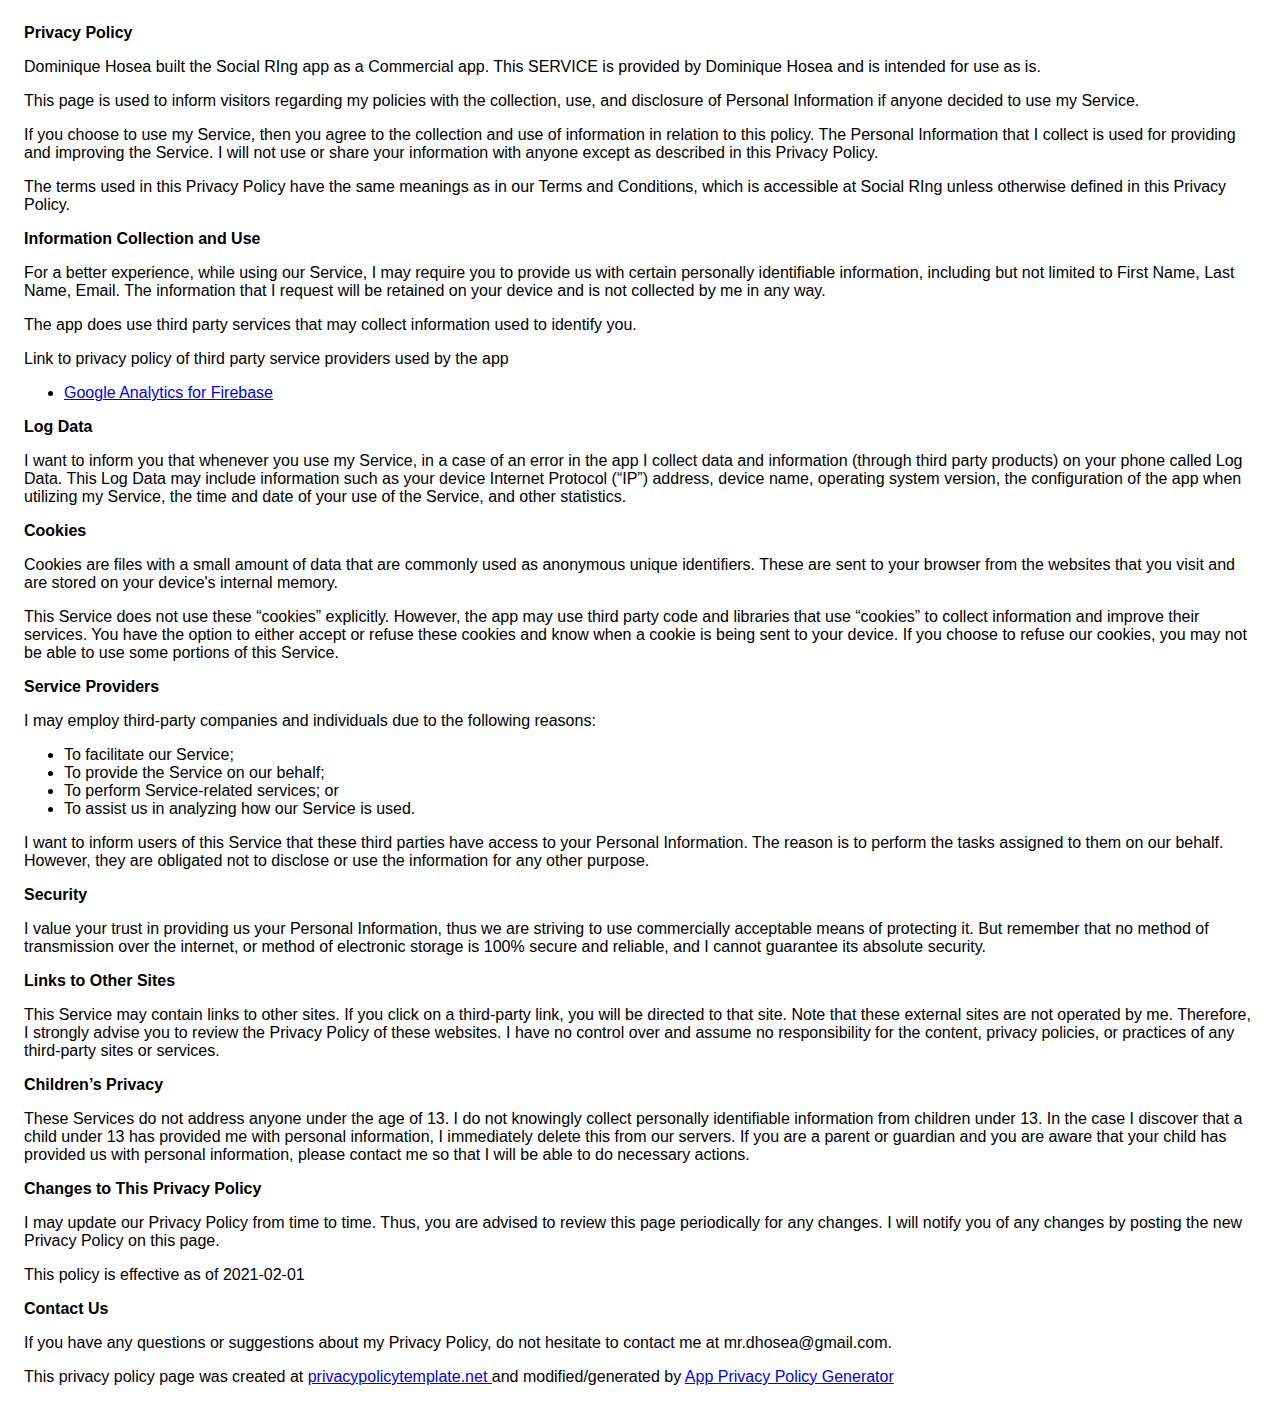
<file: privacy.html>
<!DOCTYPE html>
<html>

<head>
    <meta charset='utf-8'>
    <meta name='viewport' content='width=device-width'>
    <title>Privacy Policy</title>
    <style>
        body {
            font-family: 'Helvetica Neue', Helvetica, Arial, sans-serif;
            padding: 1em;
        }
    </style>
</head>

<body>
    <strong>Privacy Policy</strong>
    <p>
        Dominique Hosea built the Social RIng app as
        a Commercial app. This SERVICE is provided by
        Dominique Hosea and is intended for use as
        is.
    </p>
    <p>
        This page is used to inform visitors regarding my
        policies with the collection, use, and disclosure of Personal
        Information if anyone decided to use my Service.
    </p>
    <p>
        If you choose to use my Service, then you agree to
        the collection and use of information in relation to this
        policy. The Personal Information that I collect is
        used for providing and improving the Service. I will not use or share your information with
        anyone except as described in this Privacy Policy.
    </p>
    <p>
        The terms used in this Privacy Policy have the same meanings
        as in our Terms and Conditions, which is accessible at
        Social RIng unless otherwise defined in this Privacy Policy.
    </p>
    <p><strong>Information Collection and Use</strong></p>
    <p>
        For a better experience, while using our Service, I
        may require you to provide us with certain personally
        identifiable information, including but not limited to First Name, Last Name, Email. The information that
        I request will be retained on your device and is not collected by me in any way.
    </p>
    <div>
        <p>
            The app does use third party services that may collect
            information used to identify you.
        </p>
        <p>
            Link to privacy policy of third party service providers used
            by the app
        </p>
        <ul>
            <!---->
            <!---->
            <li><a href="https://firebase.google.com/policies/analytics" target="_blank"
                    rel="noopener noreferrer">Google Analytics for Firebase</a></li>
            <!---->
            <!---->
            <!---->
            <!---->
            <!---->
            <!---->
            <!---->
            <!---->
            <!---->
            <!---->
            <!---->
            <!---->
            <!---->
            <!---->
            <!---->
            <!---->
            <!---->
            <!---->
            <!---->
            <!---->
            <!---->
            <!---->
        </ul>
    </div>
    <p><strong>Log Data</strong></p>
    <p>
        I want to inform you that whenever you
        use my Service, in a case of an error in the app
        I collect data and information (through third party
        products) on your phone called Log Data. This Log Data may
        include information such as your device Internet Protocol
        (“IP”) address, device name, operating system version, the
        configuration of the app when utilizing my Service,
        the time and date of your use of the Service, and other
        statistics.
    </p>
    <p><strong>Cookies</strong></p>
    <p>
        Cookies are files with a small amount of data that are
        commonly used as anonymous unique identifiers. These are sent
        to your browser from the websites that you visit and are
        stored on your device's internal memory.
    </p>
    <p>
        This Service does not use these “cookies” explicitly. However,
        the app may use third party code and libraries that use
        “cookies” to collect information and improve their services.
        You have the option to either accept or refuse these cookies
        and know when a cookie is being sent to your device. If you
        choose to refuse our cookies, you may not be able to use some
        portions of this Service.
    </p>
    <p><strong>Service Providers</strong></p>
    <p>
        I may employ third-party companies and
        individuals due to the following reasons:
    </p>
    <ul>
        <li>To facilitate our Service;</li>
        <li>To provide the Service on our behalf;</li>
        <li>To perform Service-related services; or</li>
        <li>To assist us in analyzing how our Service is used.</li>
    </ul>
    <p>
        I want to inform users of this Service
        that these third parties have access to your Personal
        Information. The reason is to perform the tasks assigned to
        them on our behalf. However, they are obligated not to
        disclose or use the information for any other purpose.
    </p>
    <p><strong>Security</strong></p>
    <p>
        I value your trust in providing us your
        Personal Information, thus we are striving to use commercially
        acceptable means of protecting it. But remember that no method
        of transmission over the internet, or method of electronic
        storage is 100% secure and reliable, and I cannot
        guarantee its absolute security.
    </p>
    <p><strong>Links to Other Sites</strong></p>
    <p>
        This Service may contain links to other sites. If you click on
        a third-party link, you will be directed to that site. Note
        that these external sites are not operated by me.
        Therefore, I strongly advise you to review the
        Privacy Policy of these websites. I have
        no control over and assume no responsibility for the content,
        privacy policies, or practices of any third-party sites or
        services.
    </p>
    <p><strong>Children’s Privacy</strong></p>
    <p>
        These Services do not address anyone under the age of 13.
        I do not knowingly collect personally
        identifiable information from children under 13. In the case
        I discover that a child under 13 has provided
        me with personal information, I immediately
        delete this from our servers. If you are a parent or guardian
        and you are aware that your child has provided us with
        personal information, please contact me so that
        I will be able to do necessary actions.
    </p>
    <p><strong>Changes to This Privacy Policy</strong></p>
    <p>
        I may update our Privacy Policy from
        time to time. Thus, you are advised to review this page
        periodically for any changes. I will
        notify you of any changes by posting the new Privacy Policy on
        this page.
    </p>
    <p>This policy is effective as of 2021-02-01</p>
    <p><strong>Contact Us</strong></p>
    <p>
        If you have any questions or suggestions about my
        Privacy Policy, do not hesitate to contact me at mr.dhosea@gmail.com.
    </p>
    <p>This privacy policy page was created at <a href="https://privacypolicytemplate.net" target="_blank"
            rel="noopener noreferrer">privacypolicytemplate.net </a>and modified/generated by <a
            href="https://app-privacy-policy-generator.nisrulz.com/" target="_blank" rel="noopener noreferrer">App
            Privacy Policy Generator</a></p>
</body>

</html>
</file>
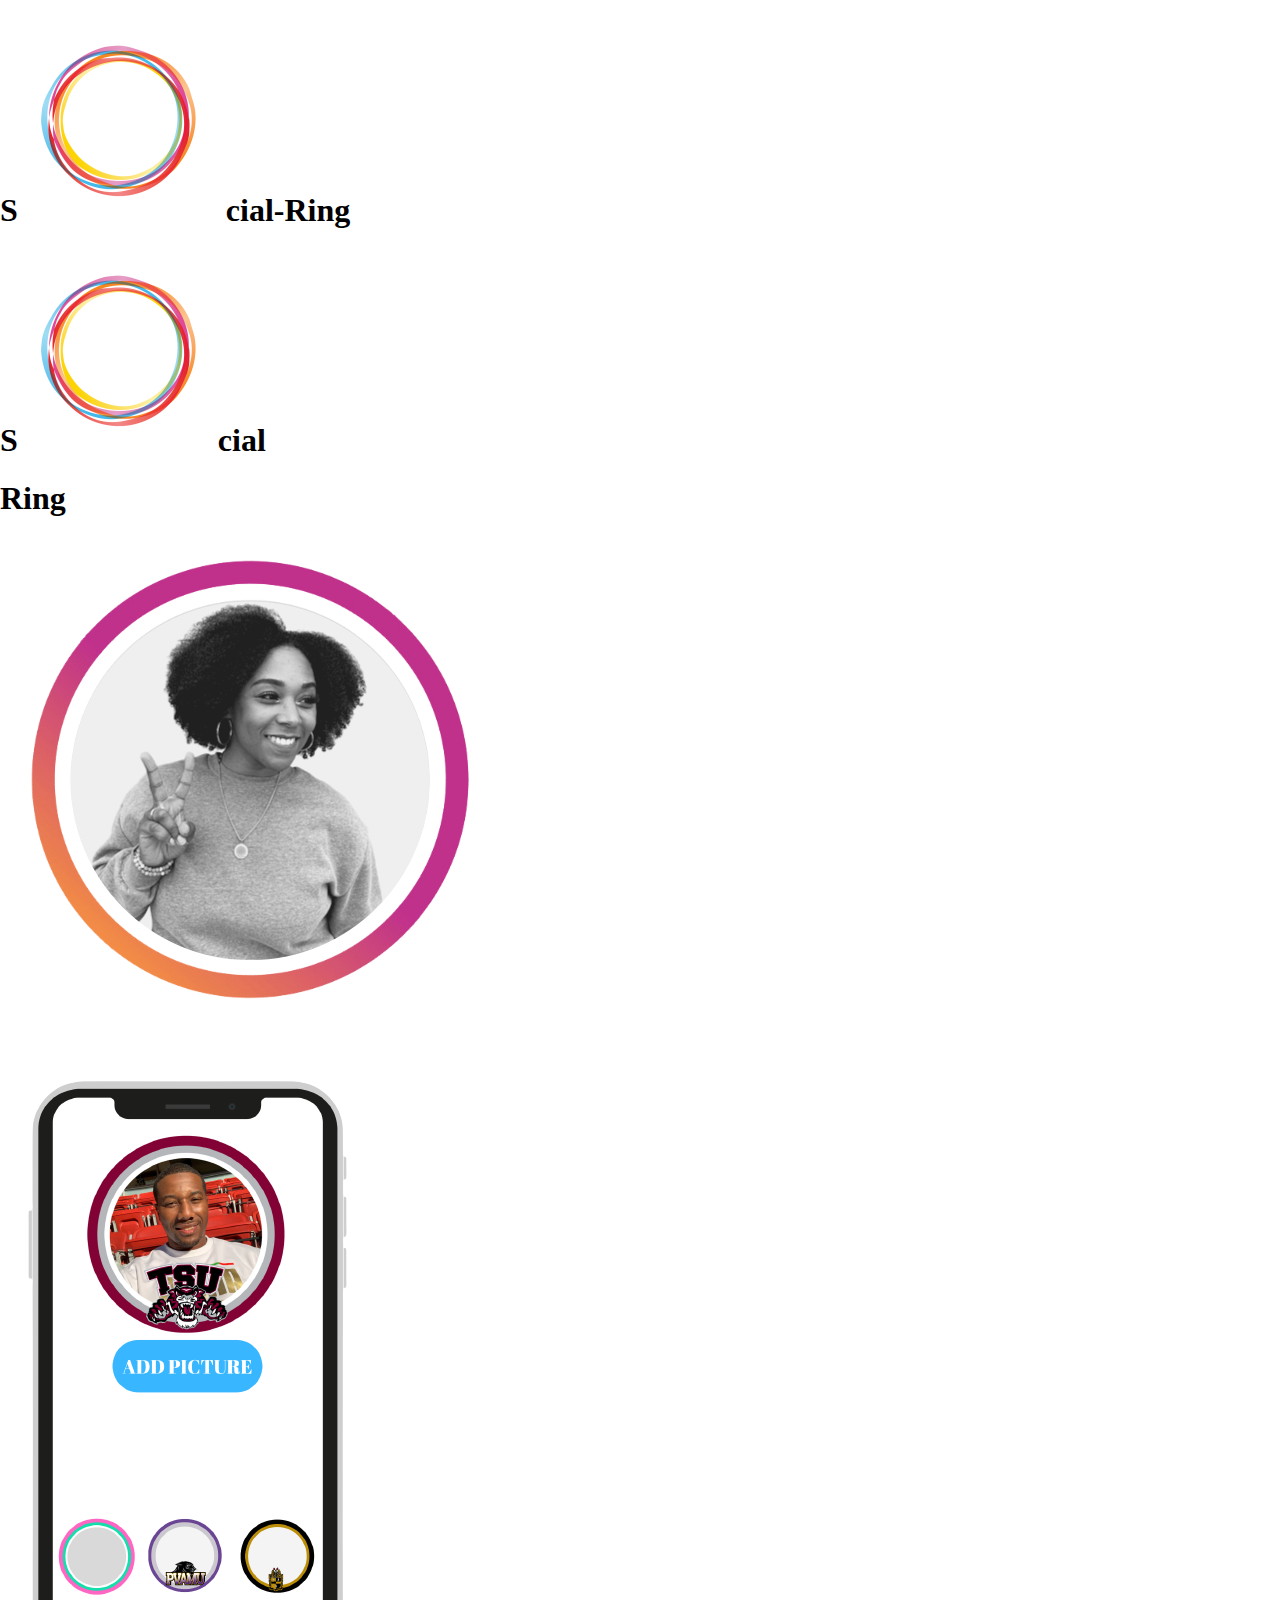
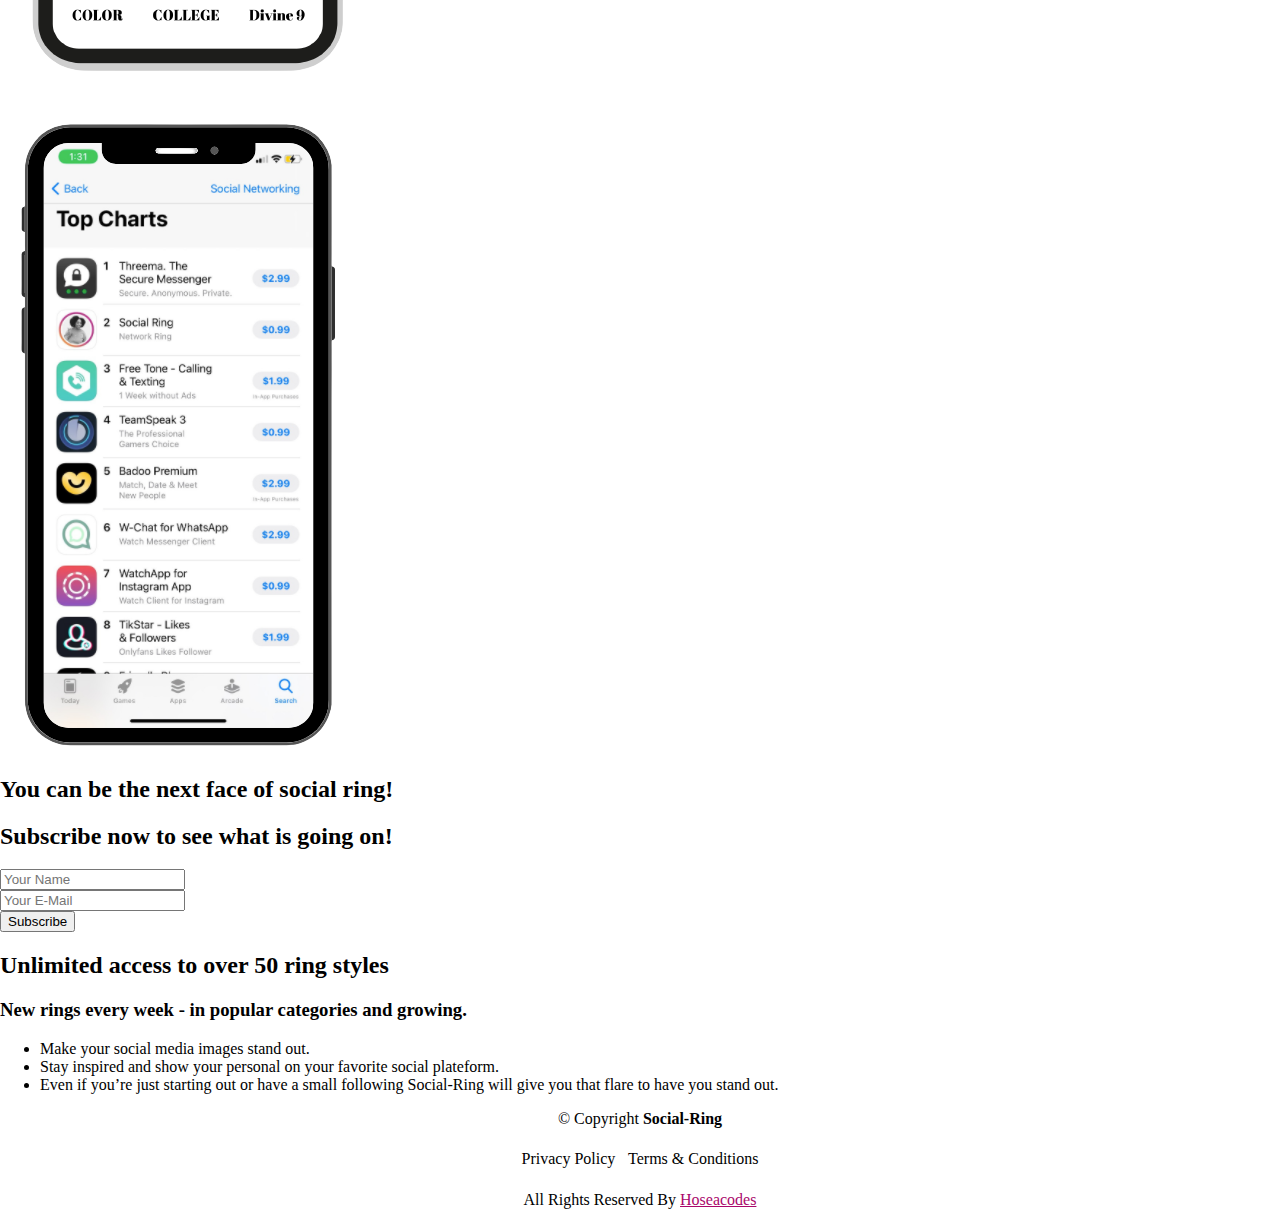
<file: splash.html>
<!DOCTYPE html>
<html lang="en">

<head>
  <meta charset="utf-8">
  <meta content="width=device-width, initial-scale=1.0" name="viewport">
  <title>Social Ring</title>
  <link href="favicon.ico" rel="icon">

  <!-- Google Fonts -->
  <link
    href="https://fonts.googleapis.com/css?family=Open+Sans:300,300i,400,400i,600,600i,700,700i|Raleway:300,300i,400,400i,600,600i,700,700i"
    rel="stylesheet">
  <link href="style.css" rel="stylesheet">
</head>

<body>

  <header>
    <div class="top-wrapper">
      <h1 class="title">S<span><img class="ring" src="ring.png" alt="ring"></span> cial-Ring</h1>
      <h1 class="mobile-title">S<span><img class="ring" src="ring.png" alt="ring"></span>cial </h1>
      <h1 class="mobile-title">Ring</h1>
      <div>
        <div class="logo-div">
          <img class="ring-circle" src="social-logo.png" alt="logo">
        </div>
        <!-- <div class="countdown " data-count="2021/2/1">
          <div>
            <h3 id="days"></h3>
            <h4>Days</h4>
          </div>
          <div>
            <h3 id="hours"></h3>
            <h4>Hours</h4>
          </div>
          <div>
            <h3 id="minutes"></h3>
            <h4>Minutes</h4>
          </div>
          <div>
            <h3 id="seconds"></h3>
            <h4>Seconds</h4>
          </div>
        </div> -->
        <img class="phone1" src="main.png" alt="social-ring">
      </div>
      <div>
        <img class="phone2" src="second.png" alt="social-ring">
        <div class="subscribe">
          <h2>You can be the next face of social ring!</h2>
          <h2>Subscribe now to see what is going on!</h2>
          <form action="/thanks.html" id="contact-form" method="POST" role="form" data-netlify="true"
            class="php-email-form" name="socail-ring-subscription">
            <div class="subscribe-form">
              <input type="text" name="name" placeholder="Your Name">
            </div>
            <div class="subscribe-form">
              <input type="email" name="email" placeholder="Your E-Mail">
            </div>
            <button class="btn" type="submit" name="submit">Subscribe</button>
            <br>
          </form>
        </div>
      </div>
    </div>
  </header>
  <main>
    <section class="info-section">
      <div class="info-wrapper">
        <h2 class="sub-title">Unlimited access to over 50 ring styles</h2>
        <h3 class="sub-title2">New rings every week - in popular categories and growing. </h3>
        <ul>
          <li>
            Make your social media images stand out.
          </li>
          <li>
            Stay inspired and show your personal on your favorite social plateform.
          </li>
          <li>
            Even if you’re just starting out or have a small following
            Social-Ring will give you that flare to have you stand out.

          </li>
        </ul>
      </div>
    </section>
  </main>
  <footer id="footer">
    <div style="text-align: center;">
      <p>
        &copy; Copyright <strong><span>Social-Ring</span></strong>
      </p>
      <nav class="footer-link-group">
        <li class="footer-links">
          <a class="footer-link" href="policy.html">Privacy Policy</a>
        </li>
        <li class="footer-links">
          <a class="footer-link" href="terms.html">Terms & Conditions</a>
        </li>
      </nav>
      <p>
        All Rights Reserved
        By <a style="color: #AA076B;" href="https://www.hoseacodes.com/">Hoseacodes</a>
      </p>
    </div>
  </footer>
  <script src="script.js"></script>
</body>

</html>
</file>
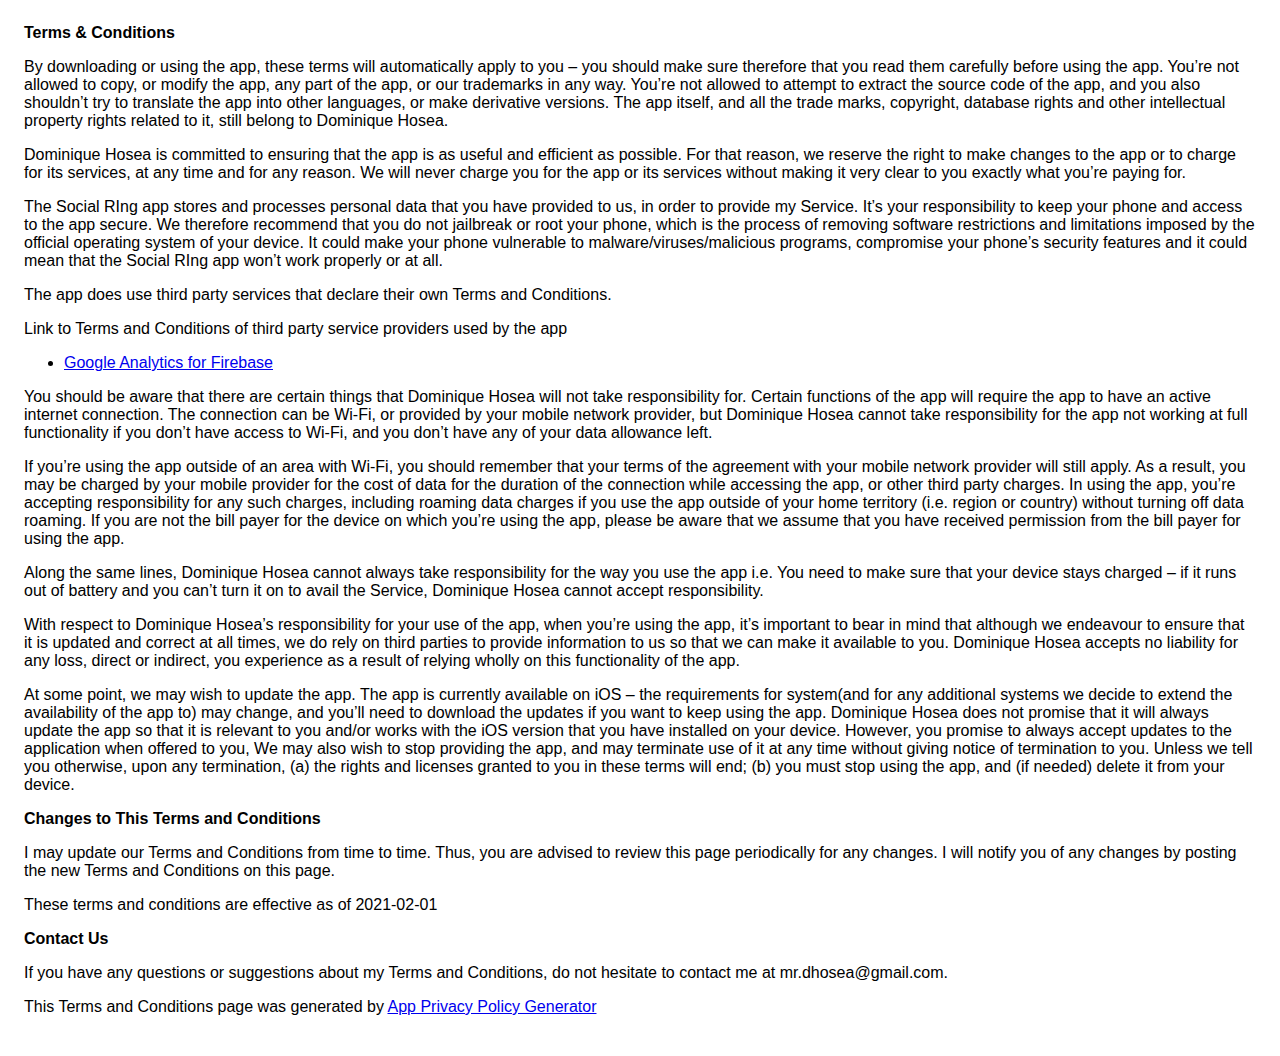
<file: terms.html>
<!DOCTYPE html>
<html>

<head>
    <meta charset='utf-8'>
    <meta name='viewport' content='width=device-width'>
    <title>Terms &amp; Conditions</title>
    <style>
        body {
            font-family: 'Helvetica Neue', Helvetica, Arial, sans-serif;
            padding: 1em;
        }
    </style>
</head>

<body>
    <strong>Terms &amp; Conditions</strong>
    <p>
        By downloading or using the app, these terms will
        automatically apply to you – you should make sure therefore
        that you read them carefully before using the app. You’re not
        allowed to copy, or modify the app, any part of the app, or
        our trademarks in any way. You’re not allowed to attempt to
        extract the source code of the app, and you also shouldn’t try
        to translate the app into other languages, or make derivative
        versions. The app itself, and all the trade marks, copyright,
        database rights and other intellectual property rights related
        to it, still belong to Dominique Hosea.
    </p>
    <p>
        Dominique Hosea is committed to ensuring that the app is
        as useful and efficient as possible. For that reason, we
        reserve the right to make changes to the app or to charge for
        its services, at any time and for any reason. We will never
        charge you for the app or its services without making it very
        clear to you exactly what you’re paying for.
    </p>
    <p>
        The Social RIng app stores and processes personal data that
        you have provided to us, in order to provide my
        Service. It’s your responsibility to keep your phone and
        access to the app secure. We therefore recommend that you do
        not jailbreak or root your phone, which is the process of
        removing software restrictions and limitations imposed by the
        official operating system of your device. It could make your
        phone vulnerable to malware/viruses/malicious programs,
        compromise your phone’s security features and it could mean
        that the Social RIng app won’t work properly or at all.
    </p>
    <div>
        <p>
            The app does use third party services that declare their own
            Terms and Conditions.
        </p>
        <p>
            Link to Terms and Conditions of third party service
            providers used by the app
        </p>
        <ul>
            <!---->
            <!---->
            <li><a href="https://firebase.google.com/terms/analytics" target="_blank" rel="noopener noreferrer">Google
                    Analytics for Firebase</a></li>
            <!---->
            <!---->
            <!---->
            <!---->
            <!---->
            <!---->
            <!---->
            <!---->
            <!---->
            <!---->
            <!---->
            <!---->
            <!---->
            <!---->
            <!---->
            <!---->
            <!---->
            <!---->
            <!---->
            <!---->
            <!---->
            <!---->
        </ul>
    </div>
    <p>
        You should be aware that there are certain things that
        Dominique Hosea will not take responsibility for. Certain
        functions of the app will require the app to have an active
        internet connection. The connection can be Wi-Fi, or provided
        by your mobile network provider, but Dominique Hosea
        cannot take responsibility for the app not working at full
        functionality if you don’t have access to Wi-Fi, and you don’t
        have any of your data allowance left.
    </p>
    <p></p>
    <p>
        If you’re using the app outside of an area with Wi-Fi, you
        should remember that your terms of the agreement with your
        mobile network provider will still apply. As a result, you may
        be charged by your mobile provider for the cost of data for
        the duration of the connection while accessing the app, or
        other third party charges. In using the app, you’re accepting
        responsibility for any such charges, including roaming data
        charges if you use the app outside of your home territory
        (i.e. region or country) without turning off data roaming. If
        you are not the bill payer for the device on which you’re
        using the app, please be aware that we assume that you have
        received permission from the bill payer for using the app.
    </p>
    <p>
        Along the same lines, Dominique Hosea cannot always take
        responsibility for the way you use the app i.e. You need to
        make sure that your device stays charged – if it runs out of
        battery and you can’t turn it on to avail the Service,
        Dominique Hosea cannot accept responsibility.
    </p>
    <p>
        With respect to Dominique Hosea’s responsibility for your
        use of the app, when you’re using the app, it’s important to
        bear in mind that although we endeavour to ensure that it is
        updated and correct at all times, we do rely on third parties
        to provide information to us so that we can make it available
        to you. Dominique Hosea accepts no liability for any
        loss, direct or indirect, you experience as a result of
        relying wholly on this functionality of the app.
    </p>
    <p>
        At some point, we may wish to update the app. The app is
        currently available on iOS – the requirements for
        system(and for any additional systems we
        decide to extend the availability of the app to) may change,
        and you’ll need to download the updates if you want to keep
        using the app. Dominique Hosea does not promise that it
        will always update the app so that it is relevant to you
        and/or works with the iOS version that you have
        installed on your device. However, you promise to always
        accept updates to the application when offered to you, We may
        also wish to stop providing the app, and may terminate use of
        it at any time without giving notice of termination to you.
        Unless we tell you otherwise, upon any termination, (a) the
        rights and licenses granted to you in these terms will end;
        (b) you must stop using the app, and (if needed) delete it
        from your device.
    </p>
    <p><strong>Changes to This Terms and Conditions</strong></p>
    <p>
        I may update our Terms and Conditions
        from time to time. Thus, you are advised to review this page
        periodically for any changes. I will
        notify you of any changes by posting the new Terms and
        Conditions on this page.
    </p>
    <p>
        These terms and conditions are effective as of 2021-02-01
    </p>
    <p><strong>Contact Us</strong></p>
    <p>
        If you have any questions or suggestions about my
        Terms and Conditions, do not hesitate to contact me
        at mr.dhosea@gmail.com.
    </p>
    <p>This Terms and Conditions page was generated by <a href="https://app-privacy-policy-generator.nisrulz.com/"
            target="_blank" rel="noopener noreferrer">App Privacy Policy Generator</a></p>
</body>

</html>
</file>
<file: style.css>
body {
    margin: 0%;
}

.main-container {
    padding: 0% !important;
}
/* Header Section */
#header {
    height: 70vh;
    background: linear-gradient(to right, #AA076B 0%, #61045F  51%, #AA076B  100%);
    z-index: -1;
    position: relative;
}
.header-img {
    /* background-color: white; */
    background-image: url('logo.png');
    /* background-position-y: 20% !important; */
    background-repeat: no-repeat;
    background-position: center;
    background-size: fill;
    z-index: 1;
    clip-path: circle(20%);
    height: 100%;
    width: 100%;
    position: absolute;
    left: 0%;
    bottom: 2%;
}
.add {
    position: absolute;
    bottom: 10%;
    left: 47%;
    z-index: 1;
  }
/* About Section */

#about {
    z-index: 1;
    background-color: white;
}

.about {
    display: flex;
    margin-top: 2%;
    margin-bottom: 2%;
   padding: 5%;
    z-index: 1;
    bottom: 0%;
    width: 100%;
}

.about-info {
    width: 50%;
    text-align: center;
    padding: 1% 5%;
    border-left: 2px solid #AA076B;

}

.about-title {
    padding: 1% 1% 8% 1%;
    font-family: 'Raleway';
    font-size: 5rem;
}

.about-text {
    padding: 5% 1%;
    font-size: 2rem;
    line-height: 1.5;
    letter-spacing: .2rem;
    font-family: 'Abhaya Libre', serif;
}

.about-phone {
    padding: 1% 5%;
    border-left: 2px solid #AA076B;
    border-right: 2px solid #AA076B;

}
/* Team Section */

#team {
    display: flex;
    flex-direction: column;
    padding: 5%;
    background: linear-gradient(to right, #AA076B 0%, #61045F  51%, #AA076B  100%);
    color: white;

}

.team-title {
    padding: 1% 1% 8% 1%;
    font-family: 'Raleway';
    font-size: 5rem;
    text-align: center;
}

.team-group {
    display: flex;
    justify-content: space-evenly;
}

.team-ind {
    display: flex;
    flex-direction: column;
    align-items: center;
}

.team-name {
    font-size: 3rem;
    font-family: 'Raleway';
}


.team-social {
    display: flex;
    justify-content: space-evenly;
}

.icon {
    padding: 10%;
    font-size: 5rem;
    color: white;
}

.icon h3 {
    text-transform: uppercase;
    font-size: 1rem;
}
.team-social a {
    text-decoration: none;

}

/* Services Section */

#services {
    display: flex;
    flex-direction: column;
    padding: 5%;
}


.services-title {
    padding: 1% 1% 0% 1%;
    font-family: 'Raleway';
    font-size: 5rem;
    text-align: center;
}
.services-subtitle {
    padding: 0% 1% 8% 1%;
    font-family: 'Raleway';
    font-size: 2.5rem;
    text-align: center;
}

.services-info-group {
    display: flex;
    justify-content: space-evenly;
    text-align: center;
    padding-bottom: 5%;
    width: 100%;
}

.dropdown {
    color: black;
}


/* Contact Section */

#contact {
    display: flex;
    flex-direction: row;
    justify-content: space-evenly;
    align-items: center;
    text-align: center;
    padding: 2%;
    color: white;
    background: linear-gradient(to right, #AA076B 0%, #61045F  51%, #AA076B  100%);

}
.contact-title {
    padding: 1% 1% 0% 1%;
    font-family: 'Raleway';
    font-size: 4.5rem;
    text-align: center;
}


.download {
    margin: 10%;
    background-color: white; 
}
.contact-icon {
    padding: 10%;
    font-size: 5rem;
    text-decoration: none;
    color: white;
}

.contact-download {
    text-align: center;
}

/* Footer */


footer {
    background-color: white;
    color: black;
    font-family: 'Abhaya Libre', serif;
    position: relative;
  }
  
  .footer-link-group {
    display: flex;
    justify-content: center;
  }
  
  .footer-link {
    text-decoration: none;
    color: black;
  }
  
  .footer-links {
    padding: .5%;
    text-decoration: none;
    list-style: none;
  }
</file>
